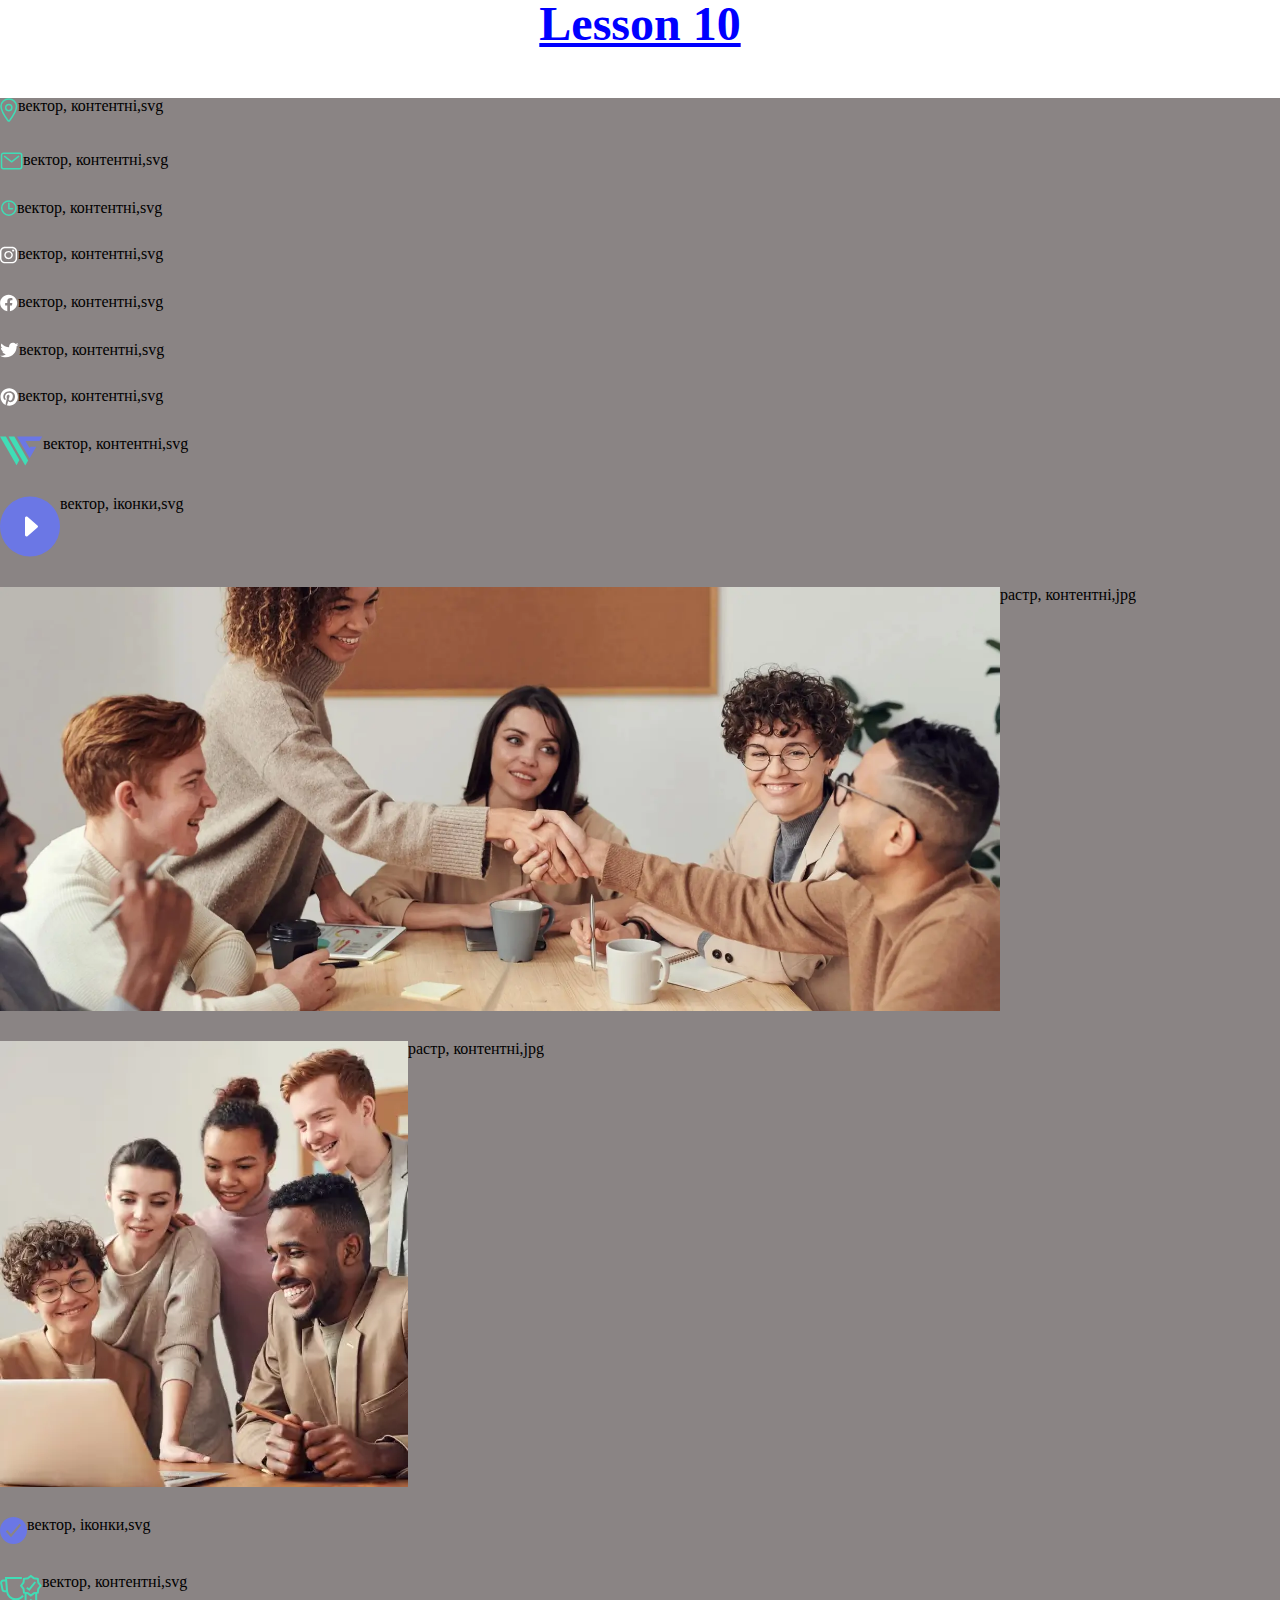
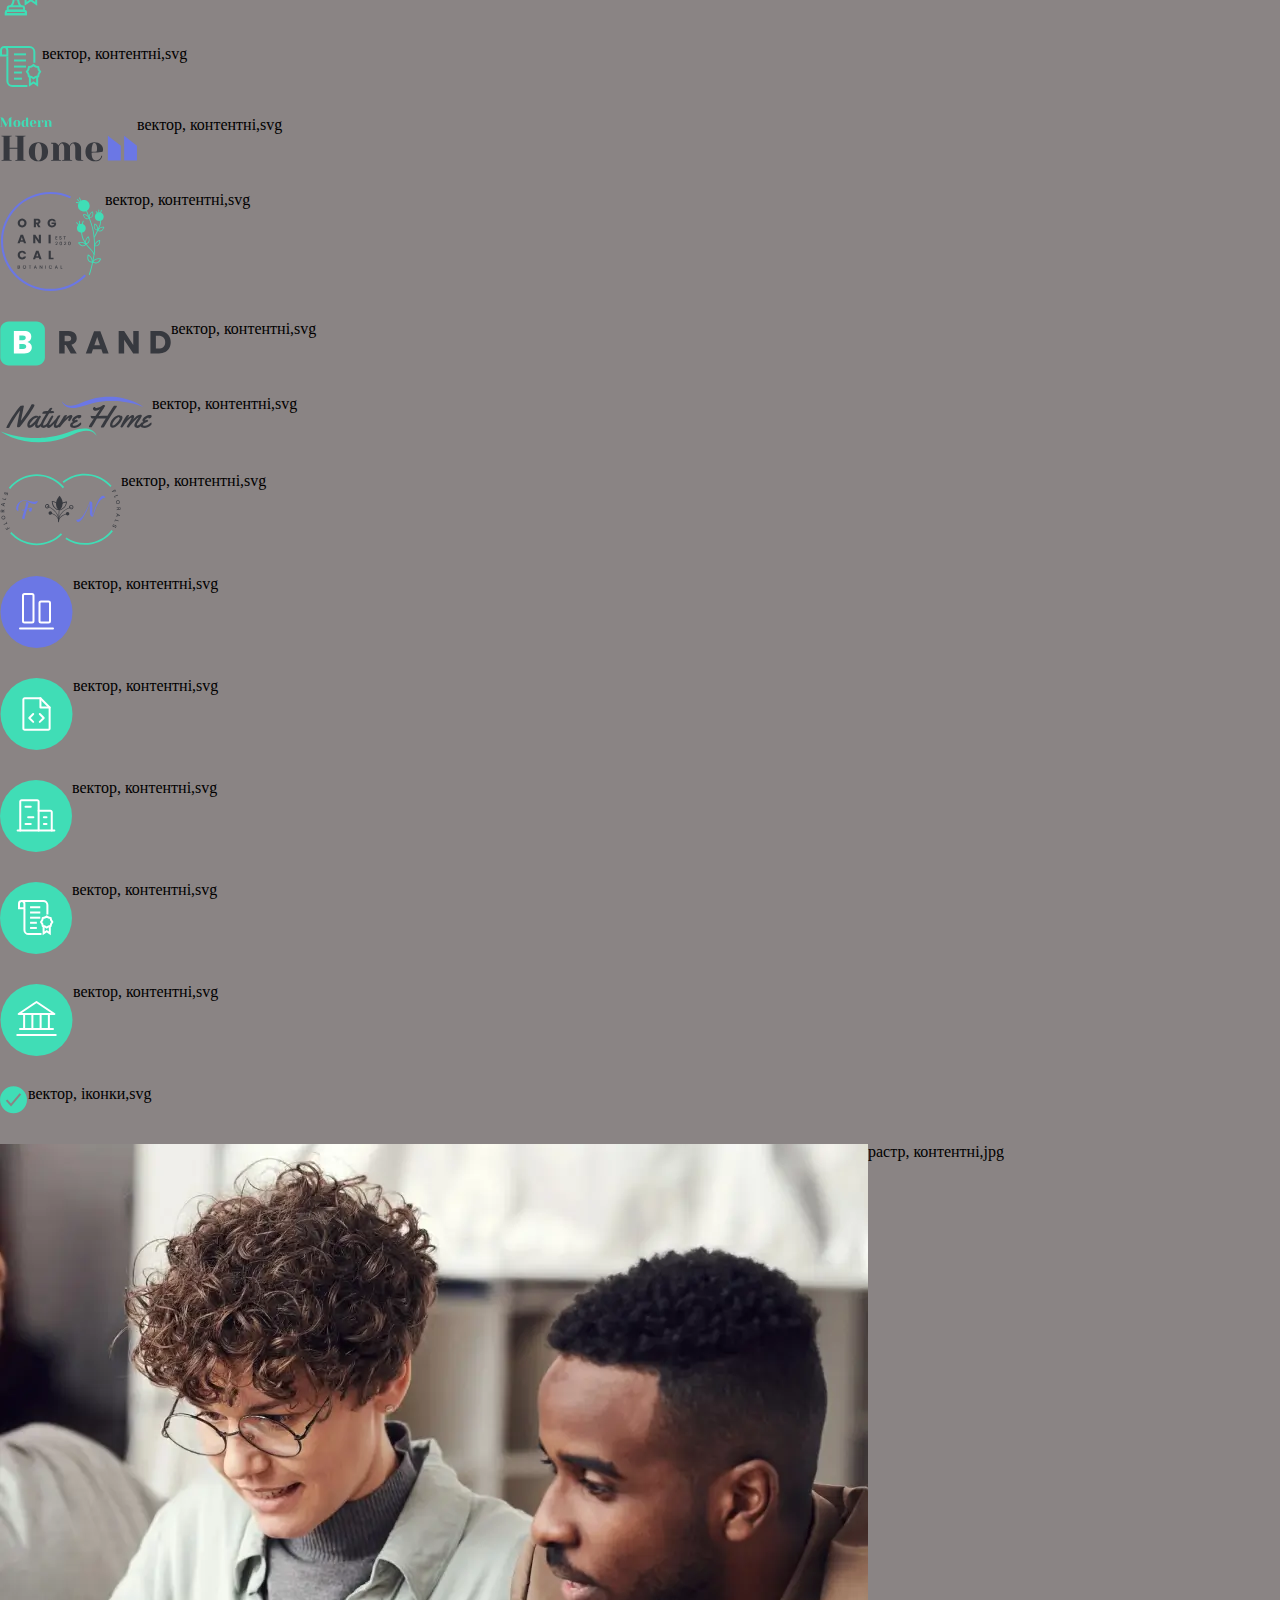
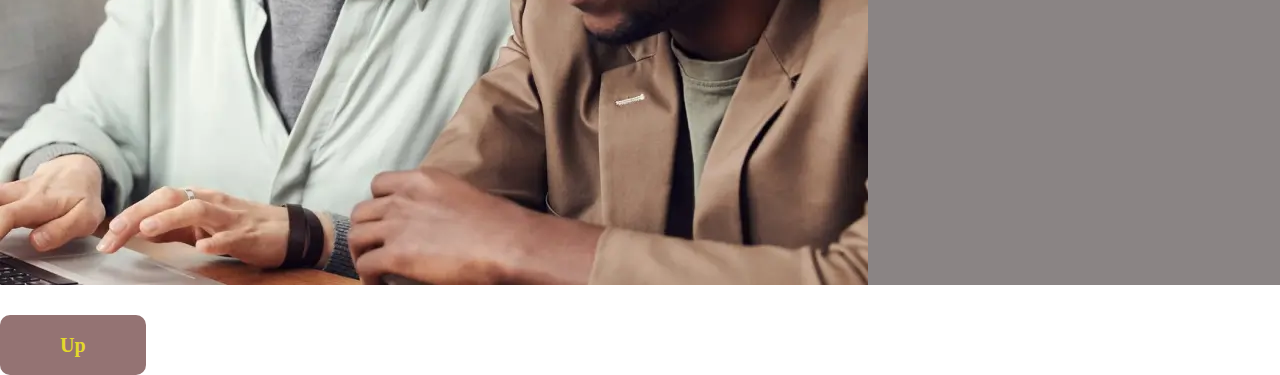
<file: lesson_10/index.html>
<!DOCTYPE html>
<html lang="en">
<head>
	<meta charset="UTF-8">
	<meta name="viewport" content="width=device-width, initial-scale=1.0">
	<link rel="stylesheet" href="css/style.css">
	<link rel="shortcut icon" href="img/hello.ico" type="image/x-icon">
	<title>Lesson 10</title>
</head>
<body>
	<header>
		<h1 id="title">Lesson 10</h1>
	</header>
	<main>
		<p><img src="img/icon.svg" alt="Icon">вектор, контентні,svg</p>
		<p><img src="img/icon1.svg" alt="Icon">вектор, контентні,svg</p>
		<p><img src="img/time.svg" alt="Icon">вектор, контентні,svg</p>
		<p><img class="icon" src="img/insta.svg" alt="Icon">вектор, контентні,svg</p>
		<p><img class="icon" src="img/fb.svg" alt="Icon">вектор, контентні,svg</p>
		<p><img class="icon" src="img/twiter.svg" alt="Icon">вектор, контентні,svg</p>
		<p><img class="icon" src="img/pintrest.svg" alt="Icon">вектор, контентні,svg</p>
		<p><img src="img/icon2.svg" alt="Icon">вектор, контентні,svg</p>
		<p><img src="img/playbutten.svg" alt="Icon">вектор, іконки,svg</p>
		<p><img src="img/photo1.webp" alt="Photo">растр, контентні,jpg</p>
		<p><img src="img/photo2.webp" alt="Photo">растр, контентні,jpg</p>
		<p><img src="img/vector2.svg" alt="Icon">вектор, іконки,svg</p>
		<p><img src="img/icon3.svg" alt="Icon">вектор, контентні,svg</p>
		<p><img src="img/icon4.svg" alt="Icon">вектор, контентні,svg</p>
		<p><img src="img/logo1.svg" alt="Logo">вектор, контентні,svg</p>
		<p><img src="img/logo2.svg" alt="Logo">вектор, контентні,svg</p>
		<p><img src="img/logo4.svg" alt="Logo">вектор, контентні,svg</p>
		<p><img src="img/logo5.svg" alt="Logo">вектор, контентні,svg</p>
		<p><img src="img/logo6.svg" alt="Logo">вектор, контентні,svg</p>
		<p><img src="img/icon7.svg" alt="Icon">вектор, контентні,svg</p>
		<p><img src="img/icon8.svg" alt="Icon">вектор, контентні,svg</p>
		<p><img src="img/icon9.svg" alt="Icon">вектор, контентні,svg</p>
		<p><img src="img/icon10.svg" alt="Icon">вектор, контентні,svg</p>
		<p><img src="img/icon11.svg" alt="Icon">вектор, контентні,svg</p>
		<p><img src="img/vector3.svg" alt="Icon">вектор, іконки,svg</p>
		<p><img src="img/photo3.webp" alt="Photo">растр, контентні,jpg</p>
	</main>
	<footer>
		<a href="#title"> Up</a>
	</footer>

</body>
</html>
</file>
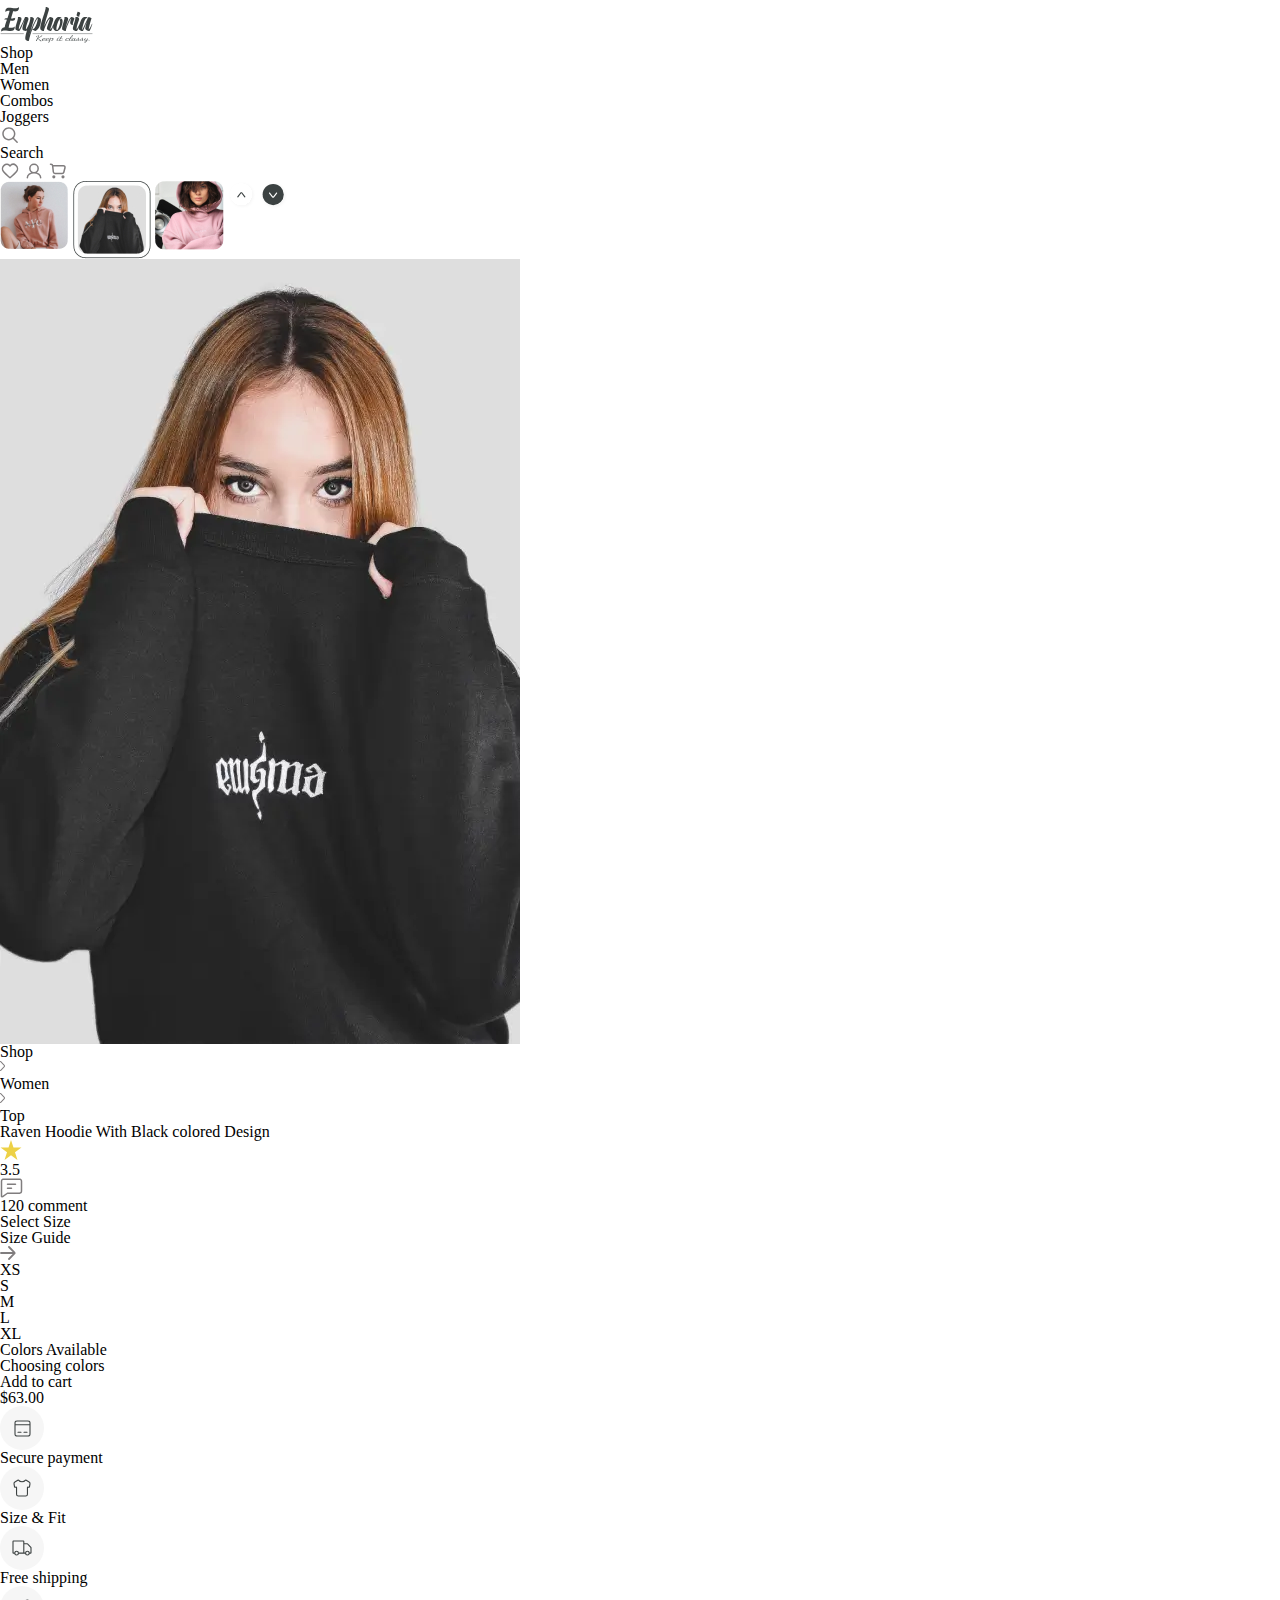
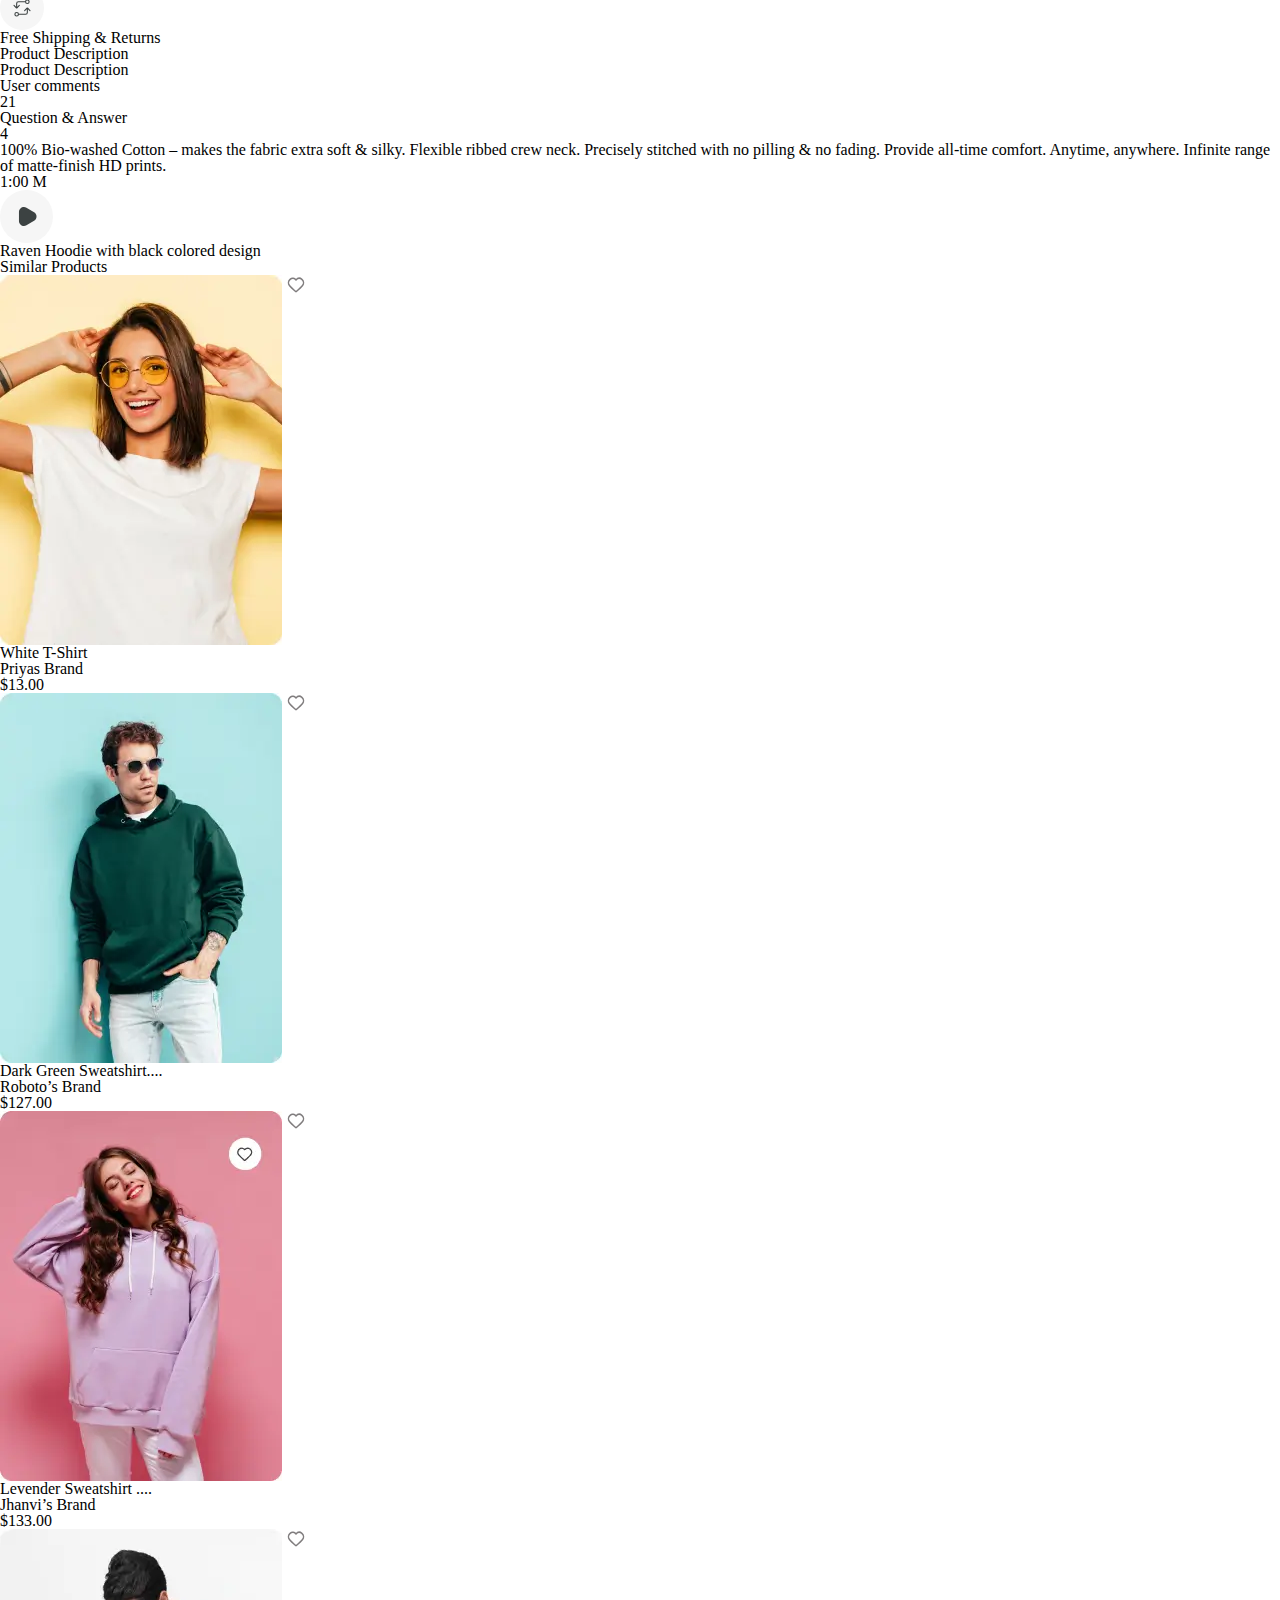
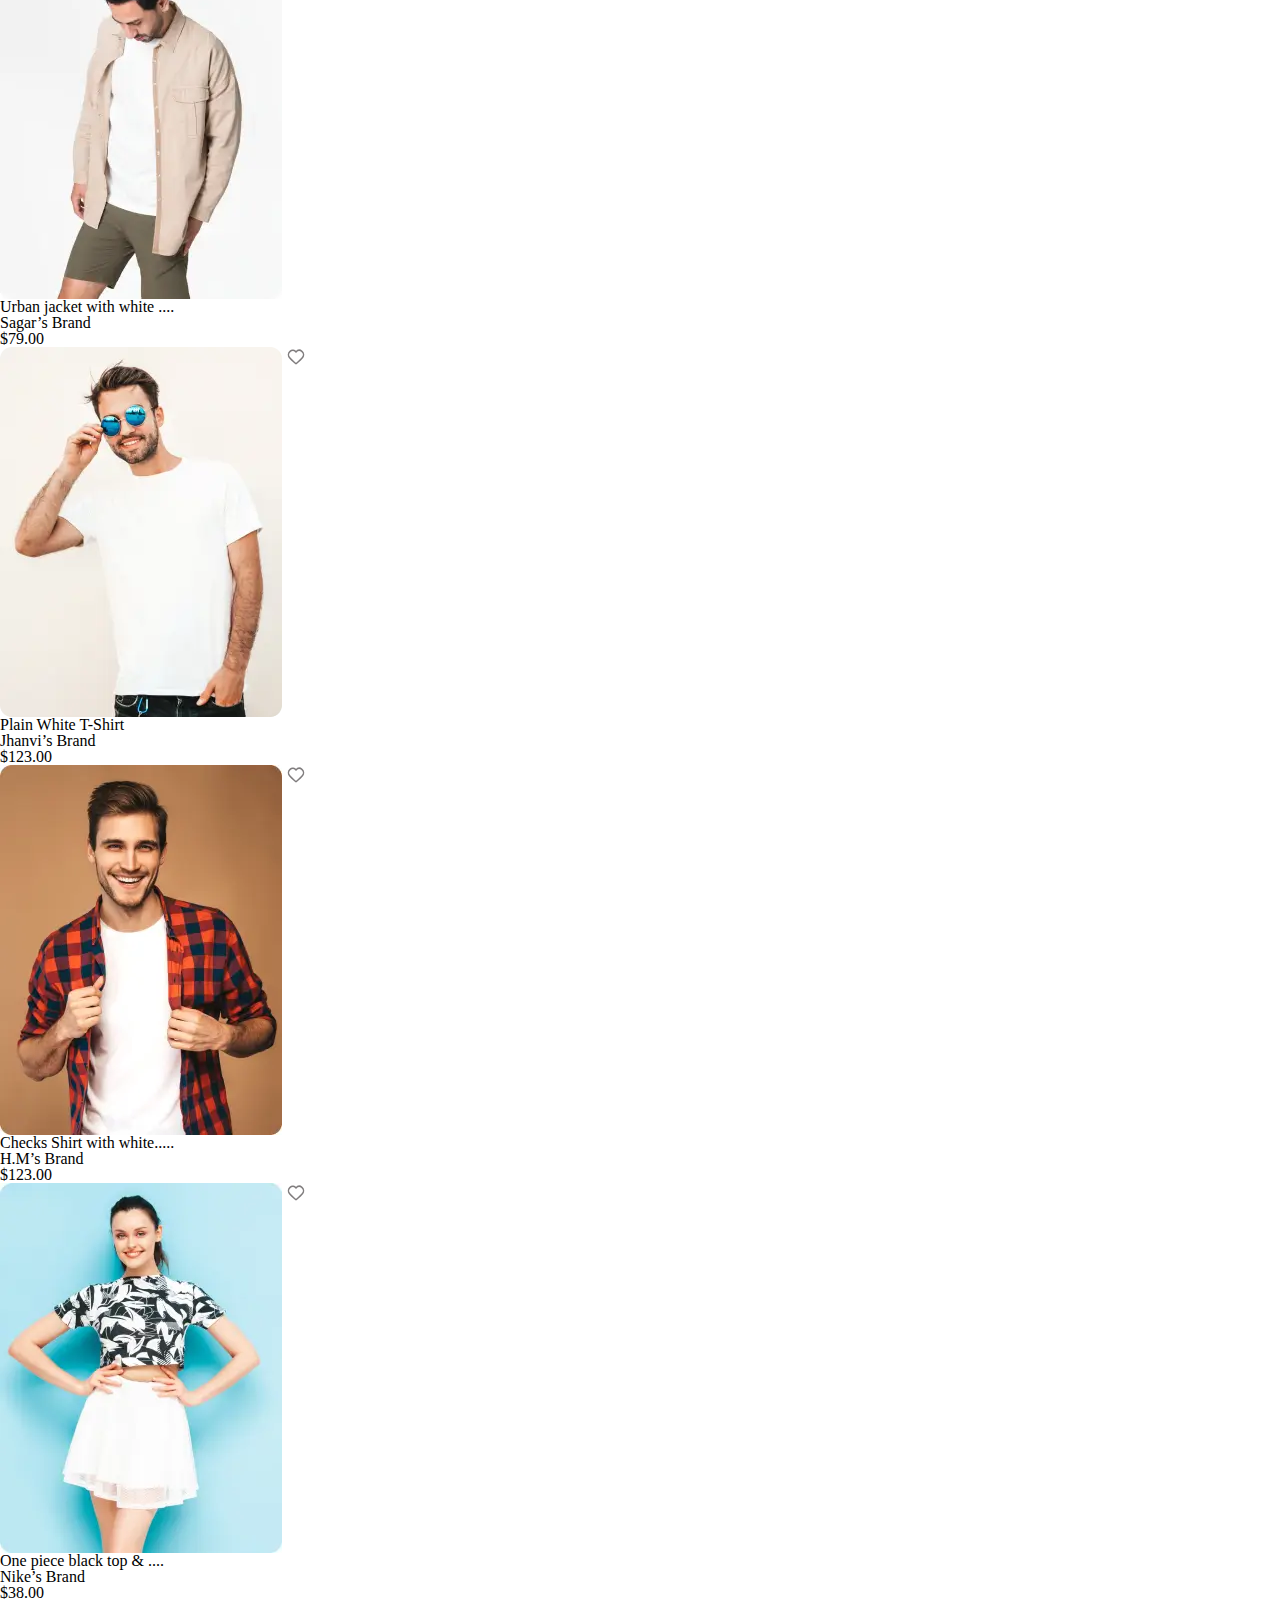
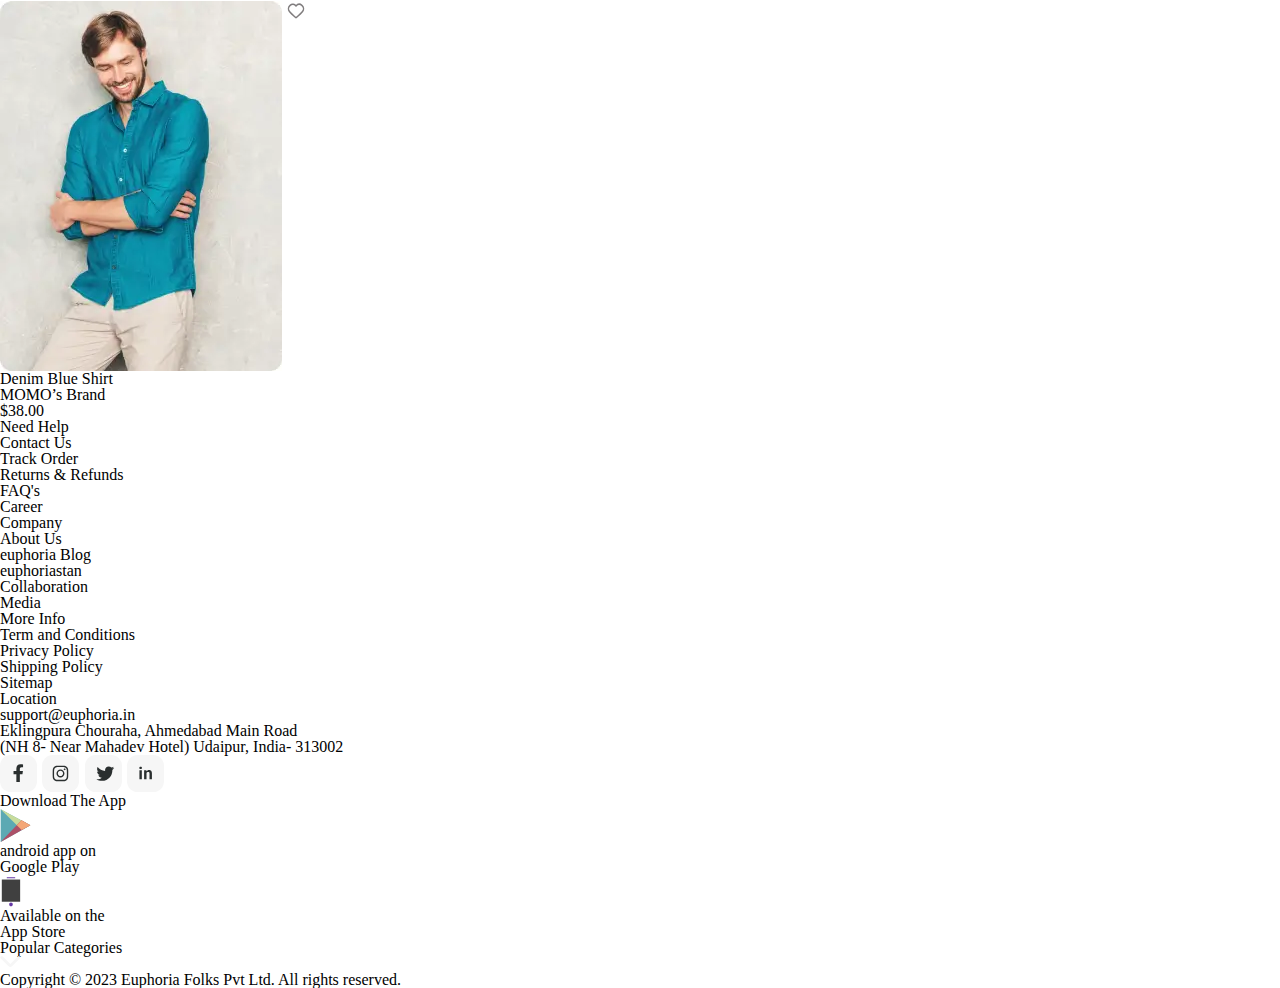
<file: lesson_11/index.html>
<!DOCTYPE html>
<html lang="en">
<head>
	<meta charset="UTF-8">
	<meta name="viewport" content="width=device-width, initial-scale=1.0">
	<link rel="stylesheet" href="css/style.css">
	<title>Lesson 11</title>
</head>
<body>
	<header class="header header--margin">
			<img class="header__img" src="img/icon_header/logo1.svg" alt="logo">
			<ul class="header__nav nav-list">
				<li class="nav-list__item"><a class="nav-list__link" href="#">Shop</a></li>
				<li class="nav-list__item" ><a class="nav-list__link" href="#">Men</a></li>
				<li class="nav-list__item"><a class="nav-list__link" href="#" >Women</a></li>
				<li class="nav-list__item"><a class="nav-list__link" href="#">Combos</a></li>
				<li class="nav-list__item" ><a class="nav-list__link" href="#">Joggers</a></li>
			</ul>
			<div class="header__button img-button">
				<img class="img-button__img" src="img/icon_header/search.svg" alt="search">
				<p class="img-button__text">Search</p>
			</div>
			<div class="header__group-button img-group-button">
				<a class="img-group-button__link" href="#"><img  class="img-group-button__item" src="img/icon_header/heart1.svg" alt="Heart"></a>
				<a class="img-group-button__link" href="#"><img class="img-group-button__item" src="img/icon_header/user.svg" alt="User"></a>
				<a class="img-group-button__link" href="#"><img class="img-group-button__item" src="img/icon_header/basket.svg" alt="Basket"></a>
			</div>
	</header>
	<main>
		<div class="section section--margin">
			<div class="section__sliders item-sliders">
				<div class="item-sliders__item">
					<img class="item-sliders__img" src="img/products/slider1.jpg" alt="Product">
					<img class="item-sliders__img" src="img/products/slider2.jpg" alt="Product">
					<img class="item-sliders__img" src="img/products/slider3.jpg" alt="Product">
					<img class="item-sliders__img" src="img/icon_main/arrowup.svg" alt="Up">
					<img class="item-sliders__img" src="img/icon_main/arrowbottom.svg" alt="Bottom">
				</div> 
				<img  class="item-sliders__item" src="img/products/main_foto.webp" alt="Product">
			</div>
			<div class="section__parametrs product-parametrs">
				<div class="product-parametrs__nav">
					<p class="product-parametrs__text">Shop</p>
					<img class="product-parametrs__img" src="img/icon_main/arrowleft.svg" alt="Arrow">
					<p class="product-parametrs__text">Women</p>
					<img class="product-parametrs__img" src="img/icon_main/arrowleft.svg" alt="Arrow">
					<p class="product-parametrs__text">Top</p>
				</div>
				<h2 class="product-parametrs__title">
					Raven Hoodie With 
					Black colored Design
				</h2>
				<div class="product-parametrs__comment comment-product">
					<div class="comment-product__item">
						<img class="comment-product__img" src="img/icon_main/star.svg" alt="Star">
						<p class="comment-product__text">3.5</p>
					</div>
					<div class="product-parametrs__item">
						<img class="product-parametrs__img" src="img/icon_main/comments.svg" alt="Comments">
						<p class="product-parametrs__text">120 comment</p>
					</div>
				</div>
				<div class="product-parametrs__item">
					<div class="product-parametrs__nav">
						<h5 class="product-parametrs__title">Select Size</h5>
						<p class="product-parametrs__text">Size Guide</p>
						<img class="product-parametrs__icon" src="img/icon_main/arrow.svg" alt="Arrow">
					</div>
					<div class="product-parametrs__text item-text">
						<p class="item-text__text">XS</p>
						<p class="item-text__text">S</p>
						<p class="item-text__text">M</p>
						<p class="item-text__text">L</p>
						<p class="item-text__text">XL</p>
					</div>
				</div>
				<div class="product-parametrs__item">
					<h5 class="product-parametrs__title">Colors Available </h5>
					<div class="product-parametrs__colors">
						Choosing colors
					</div>
				</div>
				<div class="product-parametrs__button button-text">
					<p class="button-text__text">Add to cart</p>
					<p class="button-text__text">$63.00</p>
				</div>
				<div class="product-parametrs__footer footer-parametrs-product">
					<div class="footer-parametrs-product__nav">
						<img class="footer-parametrs-product__img" src="img/icon_main/payment.svg" alt="Payment">
						<p class="footer-parametrs-product__text">Secure payment</p>
					</div>
					<div class="footer-parametrs-product__nav">
						<img class="footer-parametrs-product__img" src="img/icon_main/size.svg" alt="Size">
						<p class="footer-parametrs-product__text">Size & Fit</p>
					</div>
					<div class="footer-parametrs-product__nav">
						<img class="footer-parametrs-product__img" src="img/icon_main/shipping.svg" alt="Shipping">
						<p class="footer-parametrs-product__text">Free shipping</p>
					</div>
					<div class="footer-parametrs-product__nav">
						<img class="footer-parametrs-product__img" src="img/icon_main/returns.svg" alt="Return">
						<p class="footer-parametrs-product__text">Free Shipping & Returns</p>
					</div>
				</div>
			</div>
		</div>
		<div class="section-description section-description--margin">
			<div class="section-description__text block-text">
				<h2 class="section-description__title">Product Description</h2>
				<div class="section-description__nav nav-description">
					<p class="nav-description__text">Product Description</p>
					<div class="nav-description__item">
						<p class="nav-description__text">User comments</p>
						<p class="nav-description__text">21</p>
					</div>
					<div class="nav-description__item">
						<p class="nav-description__text">Question & Answer</p>
						<p class="nav-description__text">4</p>
					</div>
				</div>
				<div class="block-text__item">
					<p class="block-text__text">100% Bio-washed Cotton – makes the fabric extra soft & silky. Flexible ribbed crew neck. Precisely stitched with no pilling & no fading. Provide  all-time comfort. Anytime, anywhere. Infinite range of matte-finish HD prints.</p>
				</div>
				
			</div>
			<div class="section-description__video video">
				<p class="video__text">1:00 M</p>
				<img class="video__image" src="img/icon_main/playbutton.svg" alt="Playvideo">
				<p class="video__text">Raven Hoodie with black colored design</p>
			</div>
		</div>
		<div class="section-products">
			<h2 class="section-products__title">Similar Products</h2>
			<div class="section-products__item">
				<div class="img">
					<img class="img__image" src="img/products/product1.webp" alt="Product">
					<img class="img__icon" src="img/icon_main/heart1.svg" alt="Heart">
				</div>
				<div class="section-products__text text-section-products">
					<div class="text-section-products__item">
						<h5 class="text-section-products__title">White T-Shirt</h5>
						<p class="text-section-products__text">Priyas  Brand</p>
					</div>
					<p class="text-section-products__text">$13.00</p>
			</div>
		   </div>
			<div class="section-products__item">
				<div class="img">
					<img class="img__image" src="img/products/product2.webp" alt="Product">
					<img class="img__icon" src="img/icon_main/heart1.svg" alt="Heart">
				</div>
				<div class="section-products__text text-section-products">
					<div class="text-section-products__item">
						<h5 class="text-section-products__title">Dark Green Sweatshirt....</h5>
						<p class="text-section-products__text">Roboto’s  Brand</p>
					</div>
					<p class="text-section-products__text">$127.00</p>
			</div>
		   </div>
			<div class="section-products__item">
				<div class="img">
					<img class="img__image" src="img/products/product3.webp" alt="Product">
					<img class="img__icon" src="img/icon_main/heart1.svg" alt="Heart">
				</div>
				<div class="section-products__text text-section-products">
					<div class="text-section-products__item">
						<h5 class="text-section-products__title">Levender Sweatshirt ....</h5>
						<p class="text-section-products__text">Jhanvi’s  Brand</p>
					</div>
					<p class="text-section-products__text">$133.00</p>
			</div>
		   </div>
			<div class="section-products__item">
				<div class="img">
					<img class="img__image" src="img/products/product4.webp" alt="Product">
					<img class="img__icon" src="img/icon_main/heart1.svg" alt="Heart">
				</div>
				<div class="section-products__text text-section-products">
					<div class="text-section-products__item">
						<h5 class="text-section-products__title">Urban jacket with white ....</h5>
						<p class="text-section-products__text">Sagar’s  Brand</p>
					</div>
					<p class="text-section-products__text">$79.00</p>
			</div>
		   </div>
			<div class="section-products__item">
				<div class="img">
					<img class="img__image" src="img/products/product5.webp" alt="Product">
					<img class="img__icon" src="img/icon_main/heart1.svg" alt="Heart">
				</div>
				<div class="section-products__text text-section-products">
					<div class="text-section-products__item">
						<h5 class="text-section-products__title">Plain White T-Shirt</h5>
						<p class="text-section-products__text">Jhanvi’s  Brand</p>
					</div>
					<p class="text-section-products__text">$123.00</p>
			</div>
		   </div>
			<div class="section-products__item">
				<div class="img">
					<img class="img__image" src="img/products/product6.webp" alt="Product">
					<img class="img__icon" src="img/icon_main/heart1.svg" alt="Heart">
				</div>
				<div class="section-products__text text-section-products">
					<div class="text-section-products__item">
						<h5 class="text-section-products__title">Checks Shirt with white.....</h5>
						<p class="text-section-products__text">H.M’s  Brand</p>
					</div>
					<p class="text-section-products__text">$123.00</p>
			</div>
		   </div>
			<div class="section-products__item">
				<div class="img">
					<img class="img__image" src="img/products/product7.webp" alt="Product">
					<img class="img__icon" src="img/icon_main/heart1.svg" alt="Heart">
				</div>
				<div class="section-products__text text-section-products">
					<div class="text-section-products__item">
						<h5 class="text-section-products__title">One piece black top & ....</h5>
						<p class="text-section-products__text">Nike’s  Brand</p>
					</div>
					<p class="text-section-products__text">$38.00</p>
			</div>
		   </div>
			<div class="section-products__item">
				<div class="img">
					<img class="img__image" src="img/products/product8.webp" alt="Product">
					<img class="img__icon" src="img/icon_main/heart1.svg" alt="Heart">
				</div>
				<div class="section-products__text text-section-products">
					<div class="text-section-products__item">
						<h5 class="text-section-products__title">Denim Blue Shirt</h5>
						<p class="text-section-products__text">MOMO’s  Brand</p>
					</div>
					<p class="text-section-products__text">$38.00</p>
			</div>
		   </div>
		</div>
	</main>
	<footer class="footer">
		<div class="footer__item nav-footer">
			<div class="nav-footer__item">
				<h4 class="nav-footer__title">Need Help</h4>
				<ul class="nav-footer__list list-nav">
					<li class="list-nav__item"><a class="list-nav__link" href="#">Contact Us</a></li>
					<li class="list-nav__item"><a class="list-nav__link" href="#">Track Order</a></li>
					<li class="list-nav__item"><a class="list-nav__link" href="#">Returns & Refunds</a></li>
					<li class="list-nav__item"><a class="list-nav__link" href="#"></a>FAQ's</li>
					<li class="list-nav__item"><a class="list-nav__link" href="#"></a>Career</li>
				</ul>
			</div>
			<div class="nav-footer__item">
				<h4 class="nav-footer__title">Company</h4>
				<ul class="nav-footer__list list-nav">
					<li class="list-nav__item"><a class="list-nav__link" href="#">About Us</a></li>
					<li class="list-nav__item"><a class="list-nav__link" href="#">euphoria Blog</a></li>
					<li class="list-nav__item"><a class="list-nav__link" href="#">euphoriastan</a></li>
					<li class="list-nav__item"><a class="list-nav__link" href="#"></a>Collaboration</li>
					<li class="list-nav__item"><a class="list-nav__link" href="#"></a>Media</li>
				</ul>
			</div>
			<div class="nav-footer__item">
				<h4 class="nav-footer__title">More Info</h4>
				<ul class="nav-footer__list list-nav">
					<li class="list-nav__item"><a class="list-nav__link" href="#">Term and Conditions</a></li>
					<li class="list-nav__item"><a class="list-nav__link" href="#">Privacy Policy</a></li>
					<li class="list-nav__item"><a class="list-nav__link" href="#">Shipping Policy</a></li>
					<li class="list-nav__item"><a class="list-nav__link" href="#"></a>Sitemap</li>
				</ul>
			</div>
			<div class="nav-footer__item">
				<h4 class="nav-footer__title">Location</h4>
				<ul class="nav-footer__list list-nav">
					<li class="list-nav__item"><a class="list-nav__link" href="#">support@euphoria.in</a></li>
					<li class="list-nav__item"><a class="list-nav__link" href="#">Eklingpura Chouraha, Ahmedabad Main Road</a></li>
					<li class="list-nav__item"><a class="list-nav__link" href="#">(NH 8- Near Mahadev Hotel) Udaipur, India- 313002</a></li>
				</ul>
			</div>
		</div>
		<div class="footer__icons icon">
			<a class="icon__link" href="#"><img class="icon__item" src="img/icon_footer/fb.svg" alt="Fb"></a>
			<a class="icon__link" href="#"><img class="icon__item" src="img/icon_footer/instagram.svg" alt="Instagram"></a>
			<a class="icon__link" href="#"><img class="icon__item" src="img/icon_footer/twitter.svg" alt="Twitter"></a>
		<a class="icon__link" href="#">	<img class="icon__item" src="img/icon_footer/in.svg" alt="In"></a>
		</div>
		<div class="footer__download link-download">
			<h4 class="link-download__title">Download The App </h4>
			<div class="link-download__item icon-image">
				<div class="icon-image__item ">
				<a class="icon-image__link">	<img class="icon-image__icon" src="img/icon_footer/google_play.svg" alt="Google Play"></a>
					<div class="icon-image__text text-icon">
						<p class="text-icon__text">android app on</p>
						<p class="text-icon__text">Google Play</p>
					</div>
				</div>
				<div class="icon-image__item">
					<a class="icon-image__link"><img class="icon-image__icon" src="img/icon_footer/tell.svg" alt="App Store"></a>
					<div class="icon-image__text">
						<p class="text-icon">Available on the</p>
						<p class="text-icon">App Store</p>
					</div>
				</div>
			</div>
		</div>
		<div class="footer__link bottom-footer">
			<h4 class="bottom-footer__title">Popular Categories</h4>
			<a class="bottom-footer__link" href="#"><img class="bottom-footer__icon" src="img/icon_footer/arrow_bottom2.svg" alt="Arrow"></a>
		</div>
		<p class="footer__text">Copyright © 2023 Euphoria Folks Pvt Ltd. All rights reserved.</p>
	</footer>
</body>
</html>
</file>
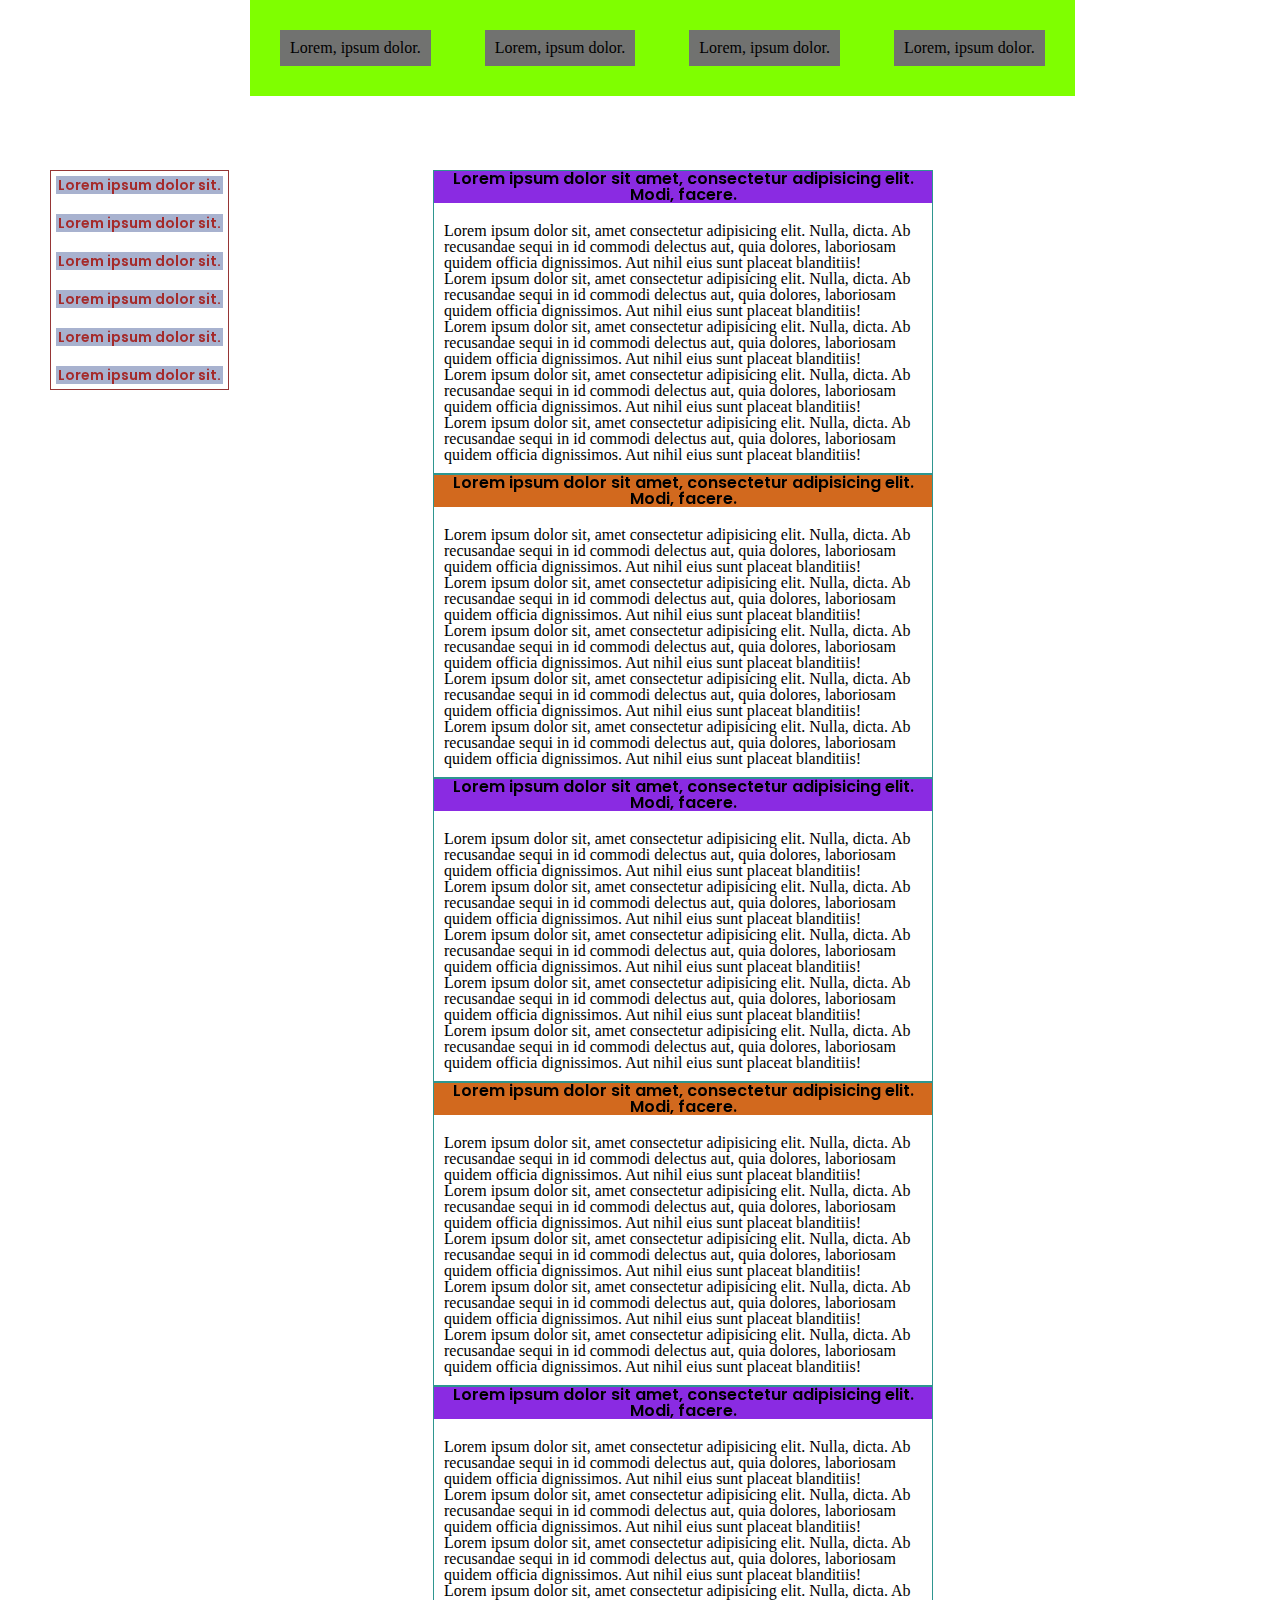
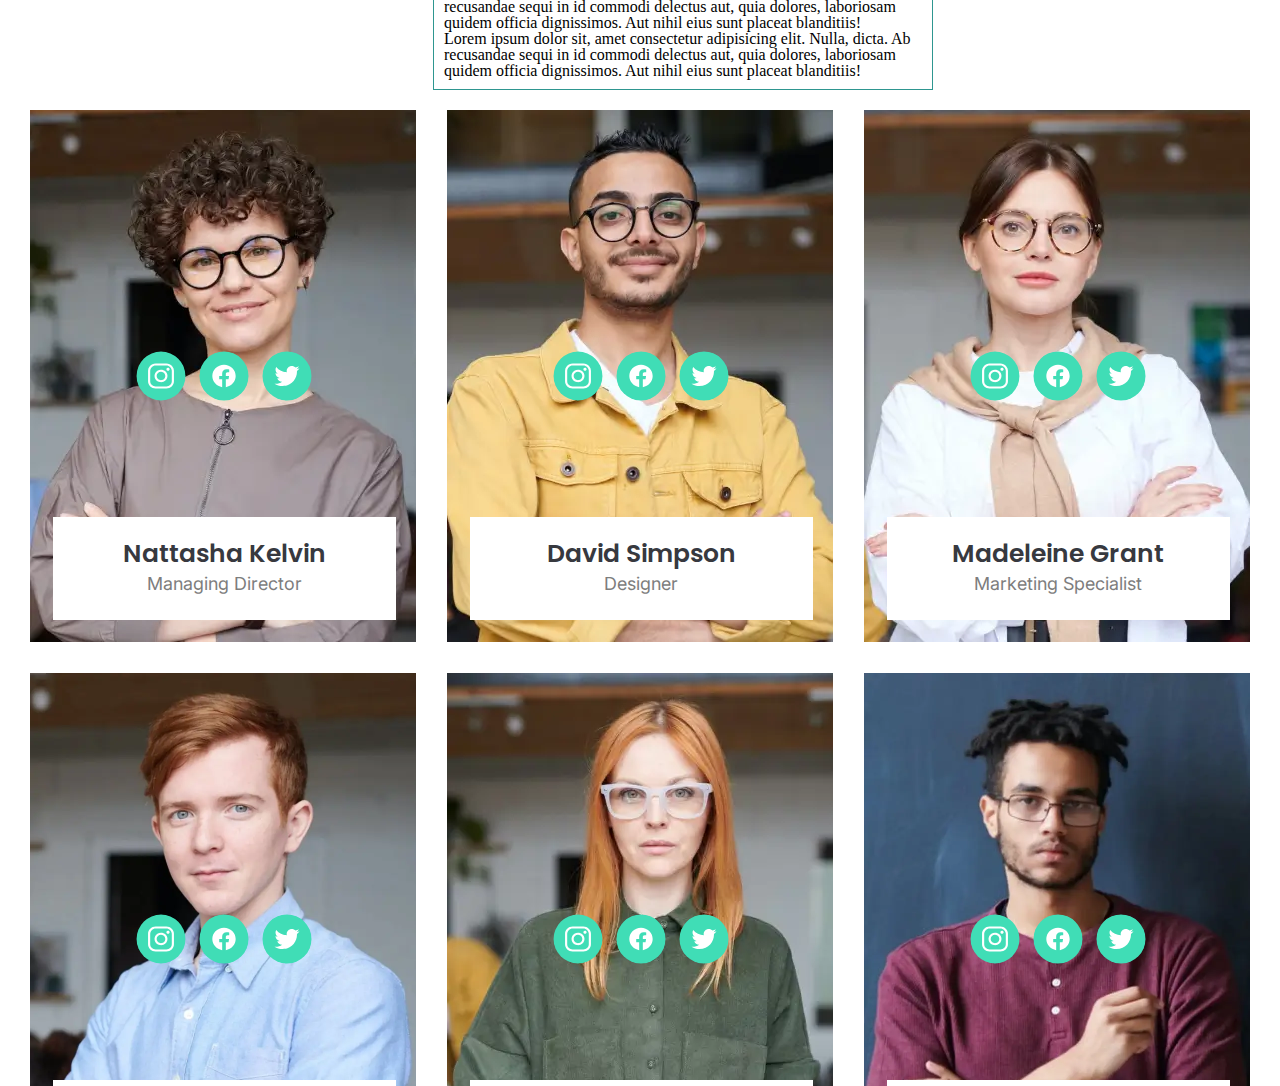
<file: lesson_12/index.html>
<!DOCTYPE html>
<html lang="en">
<head>
	<meta charset="UTF-8">
	<meta name="viewport" content="width=device-width, initial-scale=1.0">
	<link rel="stylesheet" href="css/style.css">
	<title>Lesson 12</title>
</head>
<body>
	<div class="wrapper">
		<header class="header">
			<ul class="header__menu menu">
				<li class="menu__item">
					<a class="menu__link" href="#">Lorem, ipsum dolor.</a>
				</li>
				<li class="menu__item">
					<a class="menu__link" href="#">Lorem, ipsum dolor.</a>
				</li>
				<li class="menu__item">
					<a class="menu__link" href="#">Lorem, ipsum dolor.</a>
				</li>
				<li class="menu__item menu__item--position">
					<a class="menu__link sub-menu" href="#">Lorem, ipsum dolor.</a>
					<ul class="menu__lists sub-menu ">
						<li class="sub-menu__li">
							<a class="sub-menu__link" href="#">Lorem, ipsum.</a>
						</li>
						<li class="sub-menu__li">
							<a class="sub-menu__link" href="#">Lorem, ipsum.</a>
						</li>
						<li class="sub-menu__li">
							<a class="sub-menu__link" href="#">Lorem, ipsum.</a>
						</li>
						<li class="sub-menu__li sub-menu__li--position">
							<a class="sub-menu__link sub-deep-menu" href="#">Lorem, ipsum.</a>
							<ul class="sub-menu__list sub-deep-menu sub-deep-menu--position">
								<li class="sub-deep-menu__list">
									<a class="sub-deep-menu__link" href="#">lorem</a>
								</li>
								<li class="sub-deep-menu__list">
									<a class="sub-deep-menu__link" href="#">lorem</a>
								</li>
								<li class="sub-deep-menu__list">
									<a class="sub-deep-menu__link" href="#">lorem</a>
								</li>
								<li class="sub-deep-menu__list">
									<a class="sub-deep-menu__link" href="#">lorem</a>
								</li>
								<li class="sub-deep-menu__list">
									<a class="sub-deep-menu__link" href="#">lorem</a>
								</li>
								<li class="sub-deep-menu__list">
									<a class="sub-deep-menu__link" href="#">lorem</a>
								</li>

							</ul>
						</li>
						<li class="sub-menu__li">
							<a class="sub-menu__link" href="#">Lorem, ipsum.</a>
						</li>
						<li class="sub-menu__li">
							<a class="sub-menu__link" href="#">Lorem, ipsum.</a>
						</li>
					</ul>
				</li>
			</ul>
		</header>
		<main class="main">
			<div class="sticky sticky--width">
				<ul class="sticky__item list-sticky list-sticky--width">
					<li class="list-sticky__item">
						<a href="" class="list-sticky__link">Lorem ipsum dolor sit.</a>
					</li>
					<li class="list-sticky__item">
						<a href="" class="list-sticky__link">Lorem ipsum dolor sit.</a>
					</li>
					<li class="list-sticky__item">
						<a href="" class="list-sticky__link">Lorem ipsum dolor sit.</a>
					</li>
					<li class="list-sticky__item">
						<a href="" class="list-sticky__link">Lorem ipsum dolor sit.</a>
					</li>
					<li class="list-sticky__item">
						<a href="" class="list-sticky__link">Lorem ipsum dolor sit.</a>
					</li>
					<li class="list-sticky__item">
						<a href="" class="list-sticky__link">Lorem ipsum dolor sit.</a>
					</li>
				</ul>
				<div class="sticky__item text-sticky">
					<div class="text-sticky__item">
						<h2>Lorem ipsum dolor sit amet, consectetur adipisicing elit. Modi, facere.</h2>
						<div class="block-text">
							<p>
								Lorem ipsum dolor sit, amet consectetur adipisicing elit. Nulla, dicta. Ab recusandae sequi in id commodi delectus aut, quia dolores, laboriosam quidem officia dignissimos. Aut nihil eius sunt placeat blanditiis!
							</p>
							<p>
								Lorem ipsum dolor sit, amet consectetur adipisicing elit. Nulla, dicta. Ab recusandae sequi in id commodi delectus aut, quia dolores, laboriosam quidem officia dignissimos. Aut nihil eius sunt placeat blanditiis!
							</p>
							<p>
								Lorem ipsum dolor sit, amet consectetur adipisicing elit. Nulla, dicta. Ab recusandae sequi in id commodi delectus aut, quia dolores, laboriosam quidem officia dignissimos. Aut nihil eius sunt placeat blanditiis!
							</p>
							<p>
								Lorem ipsum dolor sit, amet consectetur adipisicing elit. Nulla, dicta. Ab recusandae sequi in id commodi delectus aut, quia dolores, laboriosam quidem officia dignissimos. Aut nihil eius sunt placeat blanditiis!
							</p>
							<p>
								Lorem ipsum dolor sit, amet consectetur adipisicing elit. Nulla, dicta. Ab recusandae sequi in id commodi delectus aut, quia dolores, laboriosam quidem officia dignissimos. Aut nihil eius sunt placeat blanditiis!
							</p>
						</div>
						
					</div>
					<div class="text-sticky__item">
						<h2>Lorem ipsum dolor sit amet, consectetur adipisicing elit. Modi, facere.</h2>
						<div class="block-text">
							<p>
								Lorem ipsum dolor sit, amet consectetur adipisicing elit. Nulla, dicta. Ab recusandae sequi in id commodi delectus aut, quia dolores, laboriosam quidem officia dignissimos. Aut nihil eius sunt placeat blanditiis!
							</p>
							<p>
								Lorem ipsum dolor sit, amet consectetur adipisicing elit. Nulla, dicta. Ab recusandae sequi in id commodi delectus aut, quia dolores, laboriosam quidem officia dignissimos. Aut nihil eius sunt placeat blanditiis!
							</p>
							<p>
								Lorem ipsum dolor sit, amet consectetur adipisicing elit. Nulla, dicta. Ab recusandae sequi in id commodi delectus aut, quia dolores, laboriosam quidem officia dignissimos. Aut nihil eius sunt placeat blanditiis!
							</p>
							<p>
								Lorem ipsum dolor sit, amet consectetur adipisicing elit. Nulla, dicta. Ab recusandae sequi in id commodi delectus aut, quia dolores, laboriosam quidem officia dignissimos. Aut nihil eius sunt placeat blanditiis!
							</p>
							<p>
								Lorem ipsum dolor sit, amet consectetur adipisicing elit. Nulla, dicta. Ab recusandae sequi in id commodi delectus aut, quia dolores, laboriosam quidem officia dignissimos. Aut nihil eius sunt placeat blanditiis!
							</p>
						</div>
						
					</div>
					<div class="text-sticky__item">
						<h2>Lorem ipsum dolor sit amet, consectetur adipisicing elit. Modi, facere.</h2>
						<div class="block-text">
							<p>
								Lorem ipsum dolor sit, amet consectetur adipisicing elit. Nulla, dicta. Ab recusandae sequi in id commodi delectus aut, quia dolores, laboriosam quidem officia dignissimos. Aut nihil eius sunt placeat blanditiis!
							</p>
							<p>
								Lorem ipsum dolor sit, amet consectetur adipisicing elit. Nulla, dicta. Ab recusandae sequi in id commodi delectus aut, quia dolores, laboriosam quidem officia dignissimos. Aut nihil eius sunt placeat blanditiis!
							</p>
							<p>
								Lorem ipsum dolor sit, amet consectetur adipisicing elit. Nulla, dicta. Ab recusandae sequi in id commodi delectus aut, quia dolores, laboriosam quidem officia dignissimos. Aut nihil eius sunt placeat blanditiis!
							</p>
							<p>
								Lorem ipsum dolor sit, amet consectetur adipisicing elit. Nulla, dicta. Ab recusandae sequi in id commodi delectus aut, quia dolores, laboriosam quidem officia dignissimos. Aut nihil eius sunt placeat blanditiis!
							</p>
							<p>
								Lorem ipsum dolor sit, amet consectetur adipisicing elit. Nulla, dicta. Ab recusandae sequi in id commodi delectus aut, quia dolores, laboriosam quidem officia dignissimos. Aut nihil eius sunt placeat blanditiis!
							</p>
						</div>
						
					</div>
					<div class="text-sticky__item">
						<h2>Lorem ipsum dolor sit amet, consectetur adipisicing elit. Modi, facere.</h2>
						<div class="block-text">
							<p>
								Lorem ipsum dolor sit, amet consectetur adipisicing elit. Nulla, dicta. Ab recusandae sequi in id commodi delectus aut, quia dolores, laboriosam quidem officia dignissimos. Aut nihil eius sunt placeat blanditiis!
							</p>
							<p>
								Lorem ipsum dolor sit, amet consectetur adipisicing elit. Nulla, dicta. Ab recusandae sequi in id commodi delectus aut, quia dolores, laboriosam quidem officia dignissimos. Aut nihil eius sunt placeat blanditiis!
							</p>
							<p>
								Lorem ipsum dolor sit, amet consectetur adipisicing elit. Nulla, dicta. Ab recusandae sequi in id commodi delectus aut, quia dolores, laboriosam quidem officia dignissimos. Aut nihil eius sunt placeat blanditiis!
							</p>
							<p>
								Lorem ipsum dolor sit, amet consectetur adipisicing elit. Nulla, dicta. Ab recusandae sequi in id commodi delectus aut, quia dolores, laboriosam quidem officia dignissimos. Aut nihil eius sunt placeat blanditiis!
							</p>
							<p>
								Lorem ipsum dolor sit, amet consectetur adipisicing elit. Nulla, dicta. Ab recusandae sequi in id commodi delectus aut, quia dolores, laboriosam quidem officia dignissimos. Aut nihil eius sunt placeat blanditiis!
							</p>
						</div>
						
					</div>
					<div class="text-sticky__item">
						<h2>Lorem ipsum dolor sit amet, consectetur adipisicing elit. Modi, facere.</h2>
						<div class="block-text">
							<p>
								Lorem ipsum dolor sit, amet consectetur adipisicing elit. Nulla, dicta. Ab recusandae sequi in id commodi delectus aut, quia dolores, laboriosam quidem officia dignissimos. Aut nihil eius sunt placeat blanditiis!
							</p>
							<p>
								Lorem ipsum dolor sit, amet consectetur adipisicing elit. Nulla, dicta. Ab recusandae sequi in id commodi delectus aut, quia dolores, laboriosam quidem officia dignissimos. Aut nihil eius sunt placeat blanditiis!
							</p>
							<p>
								Lorem ipsum dolor sit, amet consectetur adipisicing elit. Nulla, dicta. Ab recusandae sequi in id commodi delectus aut, quia dolores, laboriosam quidem officia dignissimos. Aut nihil eius sunt placeat blanditiis!
							</p>
							<p>
								Lorem ipsum dolor sit, amet consectetur adipisicing elit. Nulla, dicta. Ab recusandae sequi in id commodi delectus aut, quia dolores, laboriosam quidem officia dignissimos. Aut nihil eius sunt placeat blanditiis!
							</p>
							<p>
								Lorem ipsum dolor sit, amet consectetur adipisicing elit. Nulla, dicta. Ab recusandae sequi in id commodi delectus aut, quia dolores, laboriosam quidem officia dignissimos. Aut nihil eius sunt placeat blanditiis!
							</p>
						</div>
						
					</div>
				</div>
			</div>
			<div class="main__consulting consulting">
				<div class="consulting__image card ">
					<div class="card__image image">
						<img src="img/image/photo1.webp" alt="Photo">
					</div>
					<div class="card__icon icon">
						<a class="icon__item" href="#">
							<img src="img/icon/insta.svg" alt="Insta">
						</a>
						<a class="icon__item" href="#">
							<img src="img/icon/fb.svg" alt="Fb">
						</a>
						<a class="icon__item" href="#">
							<img src="img/icon/twitter.svg" alt="Twitter">
						</a>
					</div>
					<div class="card__text">
						<h3>Nattasha Kelvin</h3>
						<p>Managing Director</p>
					</div>
				</div>
				<div class="consulting__image card ">
					<div class="card__image imgage">
						<img src="img/image/photo2.webp" alt="Photo">
					</div>
					<div class="card__icon icon">
						<a class="icon__item" href="#">
							<img src="img/icon/insta.svg" alt="Insta">
						</a>
						<a class="icon__item" href="#">
							<img src="img/icon/fb.svg" alt="Fb">
						</a>
						<a class="icon__item" href="#">
							<img src="img/icon/twitter.svg" alt="Twitter">
						</a>
					</div>
					<div class="card__text">
						<h3>David	Simpson</h3>
						<p>Designer</p>
					</div>
				</div>
				<div class="consulting__image card ">
					<div class="card__image imgage">
						<img src="img/image/photo3.webp" alt="Photo">
					</div>
					<div class="card__icon icon">
						<a class="icon__item" href="#">
							<img src="img/icon/insta.svg" alt="Insta">
						</a>
						<a class="icon__item" href="#">
							<img src="img/icon/fb.svg" alt="Fb">
						</a>
						<a class="icon__item" href="#">
							<img src="img/icon/twitter.svg" alt="Twitter">
						</a>
					</div>
					<div class="card__text">
						<h3>Madeleine	Grant</h3>
						<p>Marketing Specialist</p>
					</div>
				</div>
				<div class="consulting__image card ">
					<div class="card__image imgage">
						<img src="img/image/photo4.webp" alt="Photo">
					</div>
					<div class="card__icon icon">
						<a class="icon__item" href="#">
							<img src="img/icon/insta.svg" alt="Insta">
						</a>
						<a class="icon__item" href="#">
							<img src="img/icon/fb.svg" alt="Fb">
						</a>
						<a class="icon__item" href="#">
							<img src="img/icon/twitter.svg" alt="Twitter">
						</a>
					</div>
					<div class="card__text">
						<h3>Jonathan	Coleman</h3>
						<p>Managing Director</p>
					</div>
				</div>
				<div class="consulting__image card ">
					<div class="card__image imgage">
						<img src="img/image/photo5.webp" alt="Photo">
					</div>
					<div class="card__icon icon">
						<a class="icon__item" href="#">
							<img src="img/icon/insta.svg" alt="Insta">
						</a>
						<a class="icon__item" href="#">
							<img src="img/icon/fb.svg" alt="Fb">
						</a>
						<a class="icon__item" href="#">
							<img src="img/icon/twitter.svg" alt="Twitter">
						</a>
					</div>
					<div class="card__text">
						<h3>Wanda	Forsyth</h3>
						<p>Designer</p>
					</div>
				</div>
				<div class="consulting__image card ">
					<div class="card__image imgage">
						<img src="img/image/photo6.webp" alt="Photo">
					</div>
					<div class="card__icon icon">
						<a class="icon__item" href="#">
							<img src="img/icon/insta.svg" alt="Insta">
						</a>
						<a class="icon__item" href="#">
							<img src="img/icon/fb.svg" alt="Fb">
						</a>
						<a class="icon__item" href="#">
							<img src="img/icon/twitter.svg" alt="Twitter">
						</a>
					</div>
					<div class="card__text">
						<h3>Austin	Randall</h3>
						<p>Marketing Specialist</p>
					</div>
				</div>
			</div>
		</main>
		<footer></footer>
	</div>
</body>
</html>
</file>
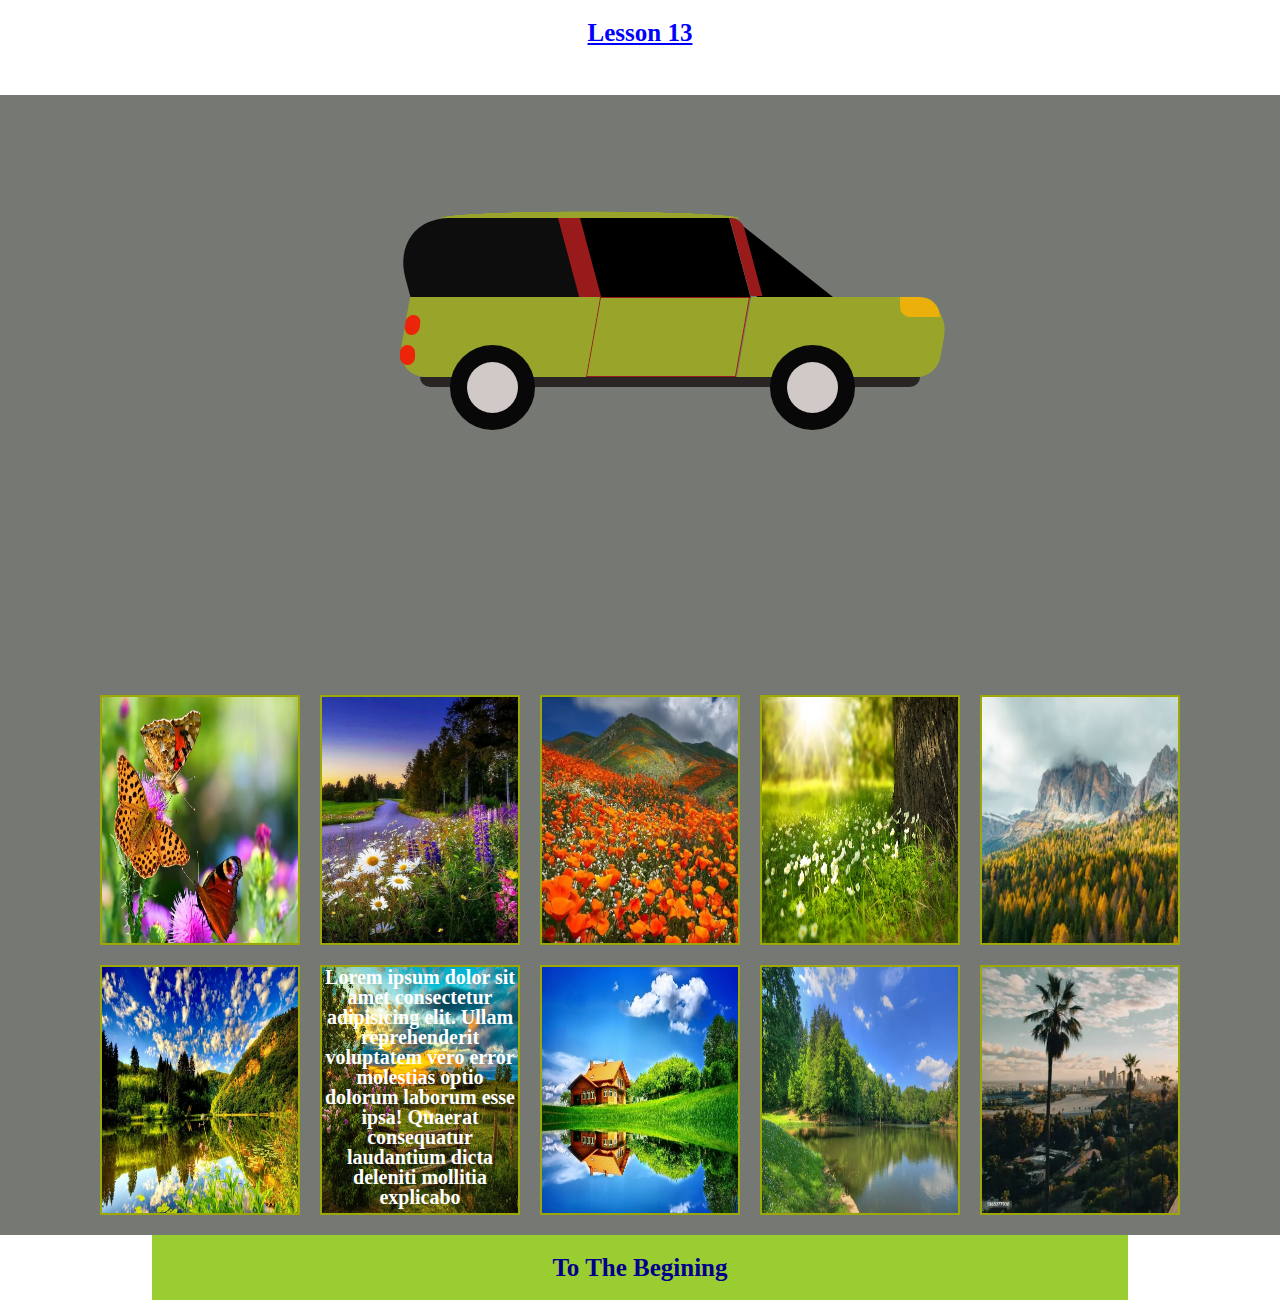
<file: lesson_13/index.html>
<!DOCTYPE html>
<html lang="en">
<head>
	<meta charset="UTF-8">
	<meta name="viewport" content="width=device-width, initial-scale=1.0">
	<link rel="stylesheet" href="css/style.css">
	<title>Lesson 13</title>
</head>
<body>
	<div class="wrapper">
		<header class="header header--margin">
			<div class="header__title">
				<h2 id="up">Lesson 13</h2>
			</div>
		</header>
		<main class="main main--margin">
			<div class="car car--width">
				<div class="car__roof"></div>
				<div class="car__window"></div>
				<div class="car__window-right"></div>
				<div class="car__windshield"></div>
				<div class="car__insert-one"></div>
				<div class="car__insert-two"></div>
				<div class="car__door"></div>
				<div class="car__side"></div>
				<div class="car__hood"></div>
				<div class="car__bottom"></div>
				<div class="car__headlights"></div>
				<div class="car__taillight"></div>
				<div class="car__taillight"></div>
				<div class="car__wheel wheel wheel--position">
					<div class="car__disc"></div>
				</div>
				<div class="car__wheel wheel wheel--position-two">
					<div class="car__disc"></div>
				</div>
			</div>
			<div class="block block--margin">
				<div class="block__item image image--transform">
					<img class="image__item" src="img/butterfly.webp" alt="Butterfly">
				</div>
				<div class="block__item image image--transform">
					<img class="image__item" src="img/flowers1.webp" alt="Flowers">
				</div>
				<div class="block__item image image--transform">
					<img class="image__item" src="img/flowers2.webp" alt="Flowers">
				</div>
				<div class="block__item image image--transform">
					<img class="image__item" src="img/flowers3.webp" alt="Flowers">
				</div>
				<div class="block__item image image--transform">
					<img class="image__item" src="img/mountains1.webp" alt="Mountains">
				</div>
				<div class="block__item image image--transform">
					<img class="image__item" src="img/mountains2.webp" alt="Mountains">
				</div>
				<div class="block__item image image--transform">
					<div class="image__block">
						<p class="image__text">Lorem ipsum dolor sit amet consectetur adipisicing elit. Ullam reprehenderit voluptatem vero error molestias optio dolorum laborum esse ipsa! Quaerat consequatur laudantium dicta deleniti mollitia explicabo</p>
						<img class="image__item" src="img/nature1.webp" alt="Nature">
					</div>
				</div>
				<div class="block__item image image--transform">
					<img class="image__item" src="img/nature2.webp" alt="Nature">
				</div>
				<div class="block__item image image--transform">
					<img class="image__item" src="img/nature3.webp" alt="Nature">
				</div>
				<div class="block__item image image--transform">
					<img class="image__item-two" src="img/road_2.webp" alt="Road">
					<img class="image__item-one" src="img/palm_trees.webp" alt="Palm trees">
					
				</div>
				
			</div>
		</main>
		<footer class="footer footer--width">
			<a href="#up" class="footer__link">to the begining </a>
		</footer>
	</div>
</body>
</html>
</file>
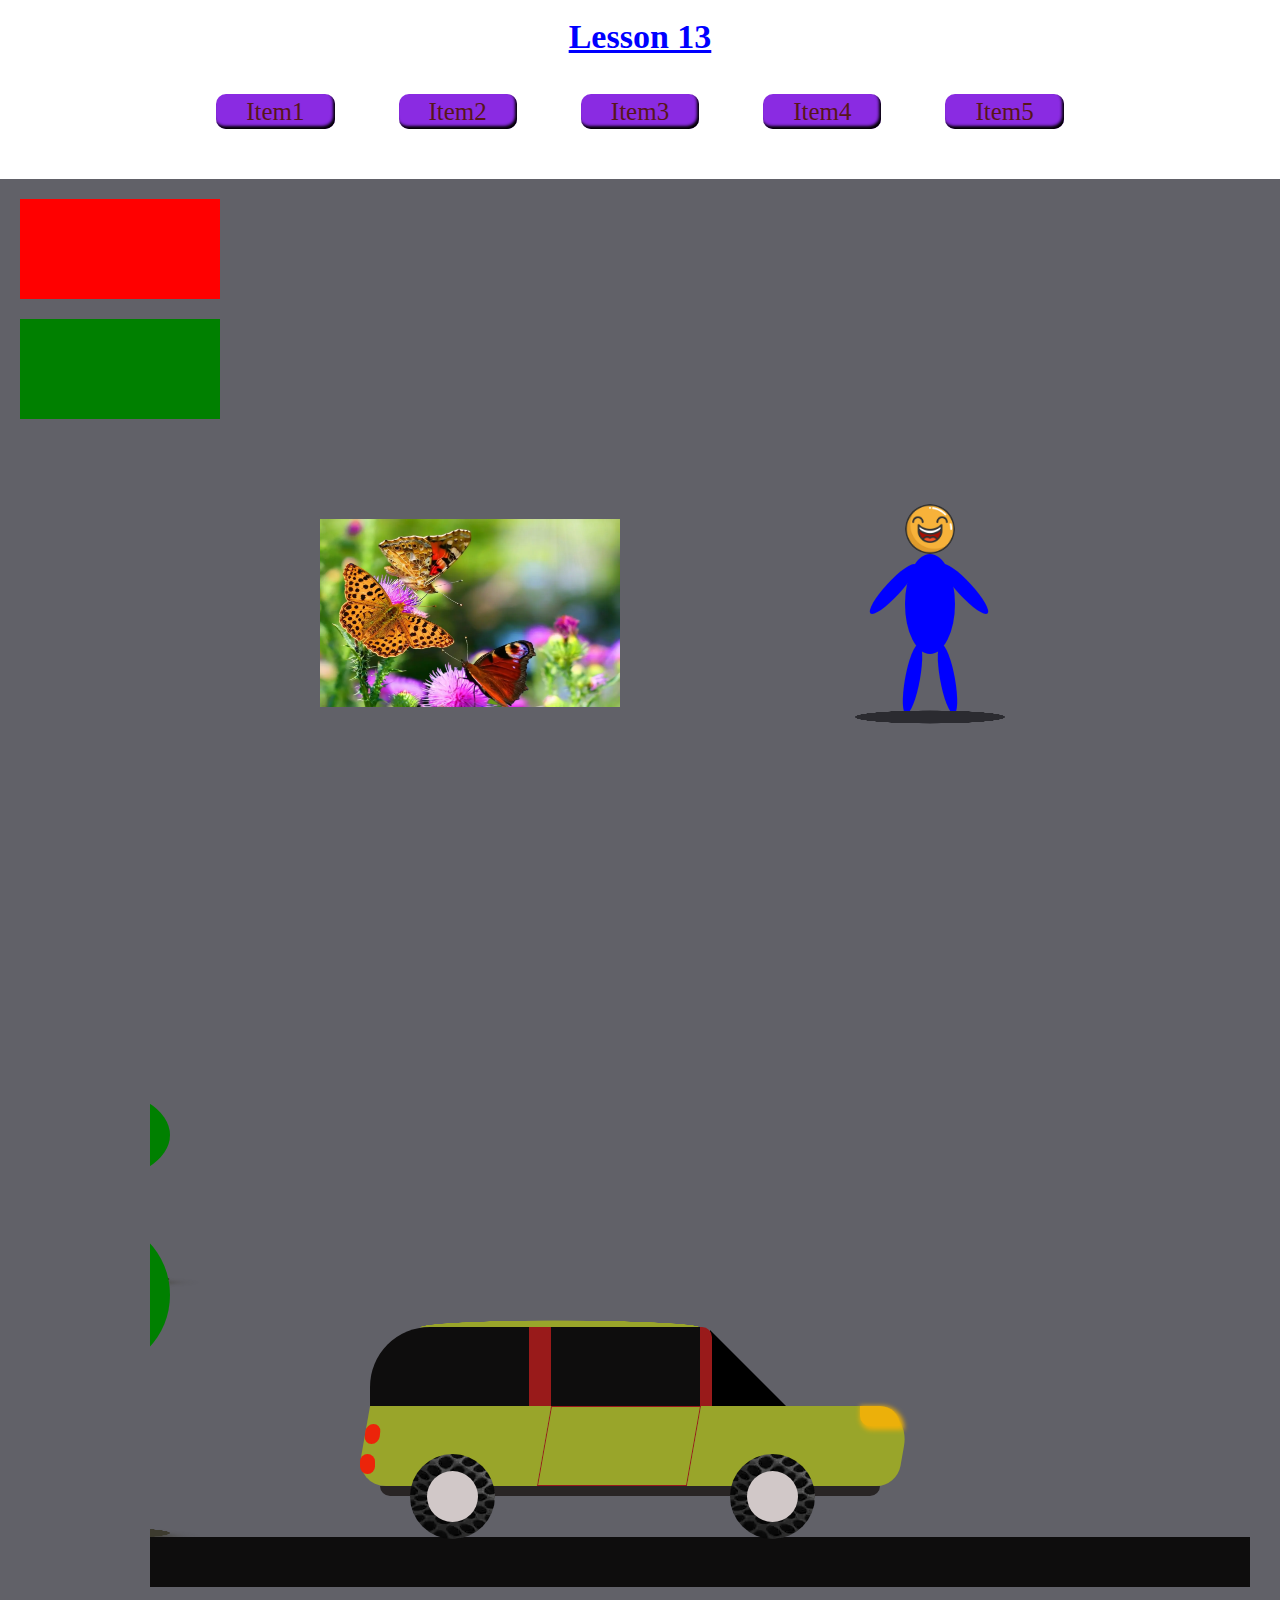
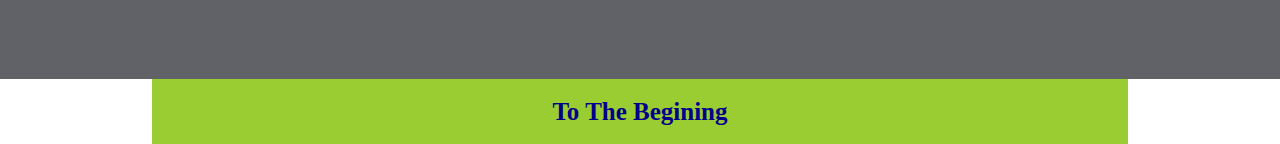
<file: lesson_14/index.html>
<!DOCTYPE html>
<html lang="en">
<head>
	<meta charset="UTF-8">
	<meta name="viewport" content="width=device-width, initial-scale=1.0">
	<link rel="stylesheet" href="css/style.css">
	<title>Lesson 14</title>
</head>
<body>
	<div class="wrapper">
		<header class="header header--margin">
			<div class="header__title">
				<h2 id="up">Lesson 13</h2>
			</div>
			<ul class="list list--width">
				<li class="list__item"><a class="list__link" href="#">Item1</a></li>
				<li class="list__item"><a class="list__link" href="#">Item2</a></li>
				<li class="list__item"><a class="list__link" href="#">Item3</a></li>
				<li class="list__item"><a class="list__link" href="#">Item4</a></li>
				<li class="list__item"><a class="list__link" href="#">Item5</a></li>
			</ul>
		</header>
		<main class="main main--margin">
						<div class="rectangle-red"></div>
						<div class="rectangle-green"></div>
						<div class="image">
							<img src="img/butterfly.webp" alt="butterfly">
						</div>
						<div class="men men--position">
							<div class="men__item-one">
								<img src="img/smile.webp" alt="smile">
							</div>
							<div class="men__item-two"></div>
							<div class="men__item-three"></div>
							<div class="men__item-four"></div>
							<div class="men__item-five"></div>
							<div class="men__item-six"></div>
							<div class="men__item-seven"></div>
						</div>
						<div class="car car--width">
							<div class="car__roof"></div>
							<div class="car__window"></div>
							<div class="car__window-right">
								<img src="img/smile.webp" alt="Smile">
							</div>
							<div class="car__windshield"></div>
							<div class="car__insert-one"></div>
							<div class="car__insert-two"></div>
							<div class="car__door"></div>
							<div class="car__side"></div>
							<div class="car__hood"></div>
							<div class="car__bottom"></div>
							<div class="car__headlights"></div>
							<div class="car__headlights-light"></div>
							<div class="car__taillight"></div>
							<div class="car__taillight"></div>
							<div class="car__wheel wheel wheel--position">
								<div class="car__disc"></div>
							</div>
							<div class="car__wheel wheel wheel--position-two">
								<div class="car__disc"></div>
							</div>
							<div class="car__road">
								<div class="car__insert-road"></div>
								<div class="car__insert-road"></div>
								<div class="car__insert-road"></div>
							</div>
						   <div class="car__road-tree tree">
								<div class="tree__crown"></div>
								<div class="tree__trunk"></div>
								<div class="tree__root"></div>
							</div>
							<div class="car__road-tree tree">
								<div class="tree__crown"></div>
								<div class="tree__trunk"></div>
								<div class="tree__root"></div>
							</div>
							<div class="car__road-tree tree">
								<div class="tree__crown"></div>
								<div class="tree__trunk"></div>
								<div class="tree__root"></div>
							</div>
							<div class="car__blind"></div>
						   <div class="car__blind"></div>
						</div>
						

		</main>
		<footer class="footer footer--width">
			<a href="#up" class="footer__link">to the begining </a>
		</footer>
	</div>
</body>
</html>
</file>
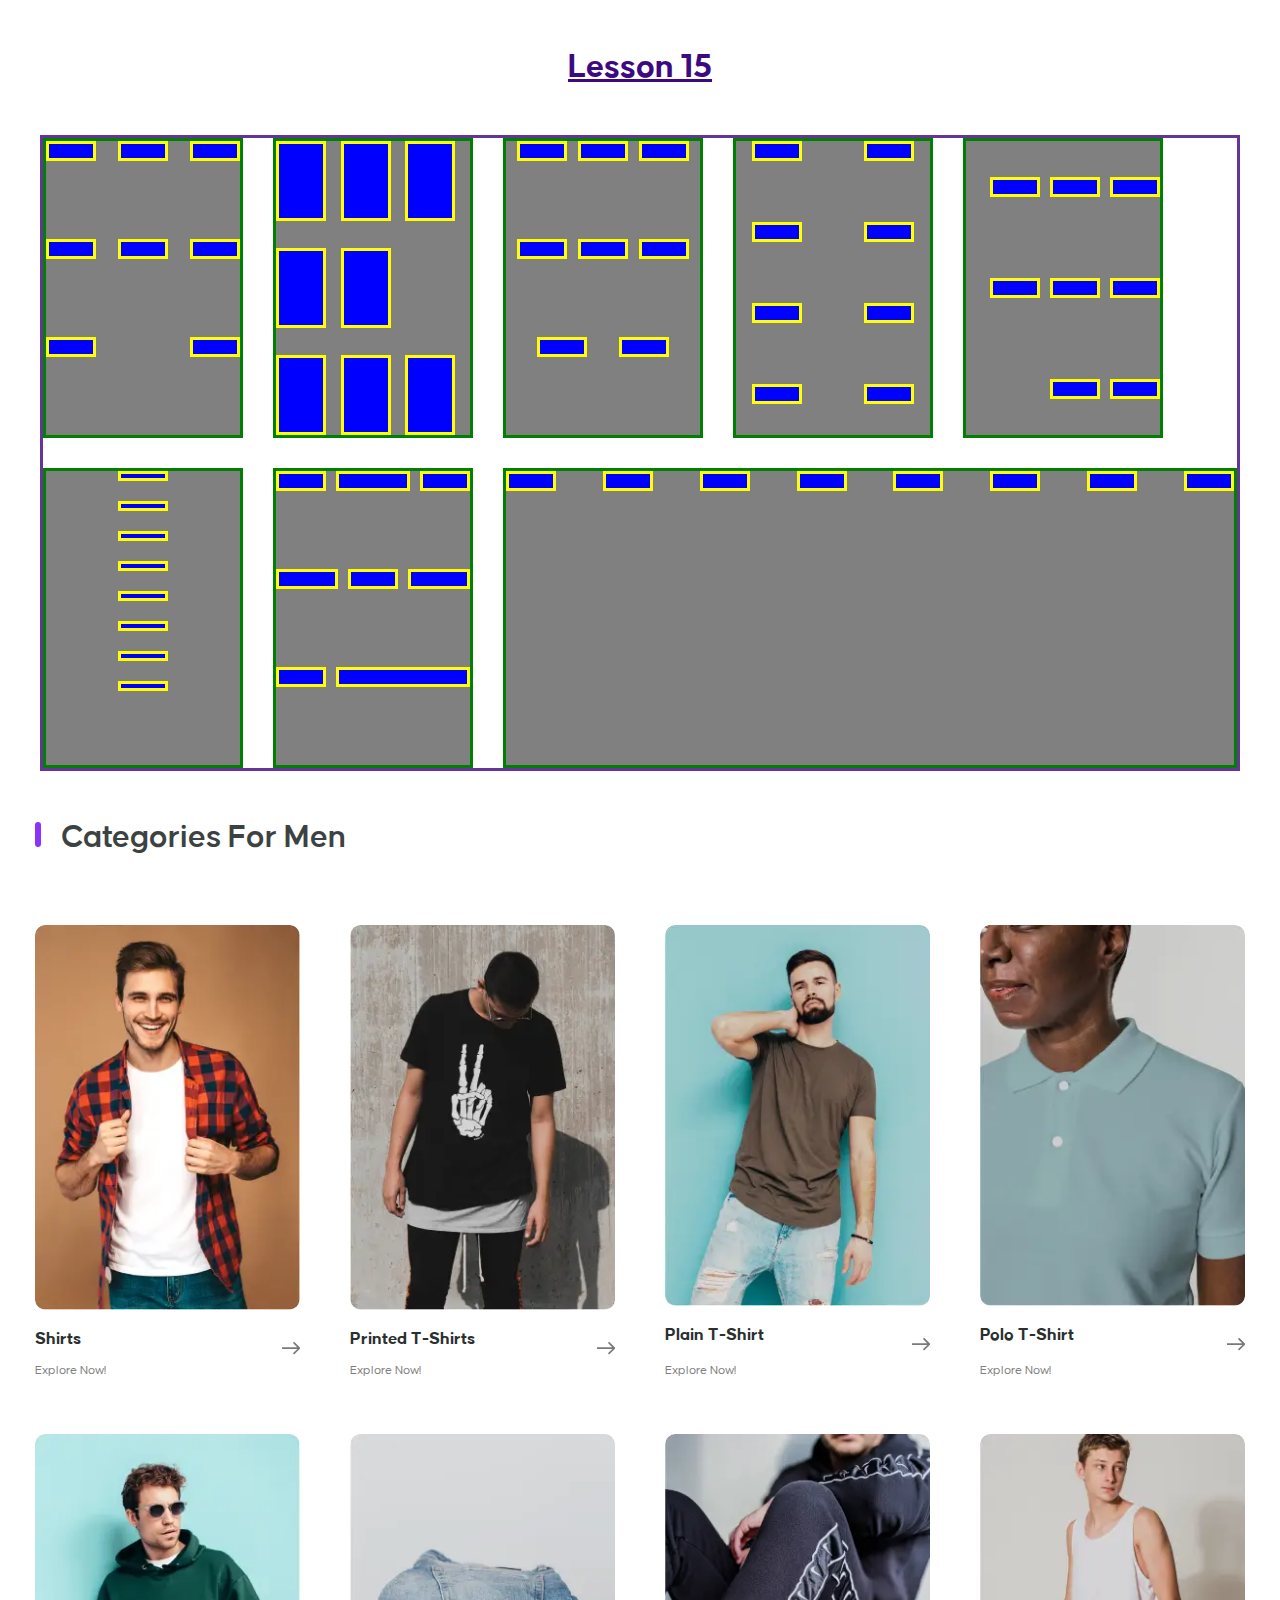
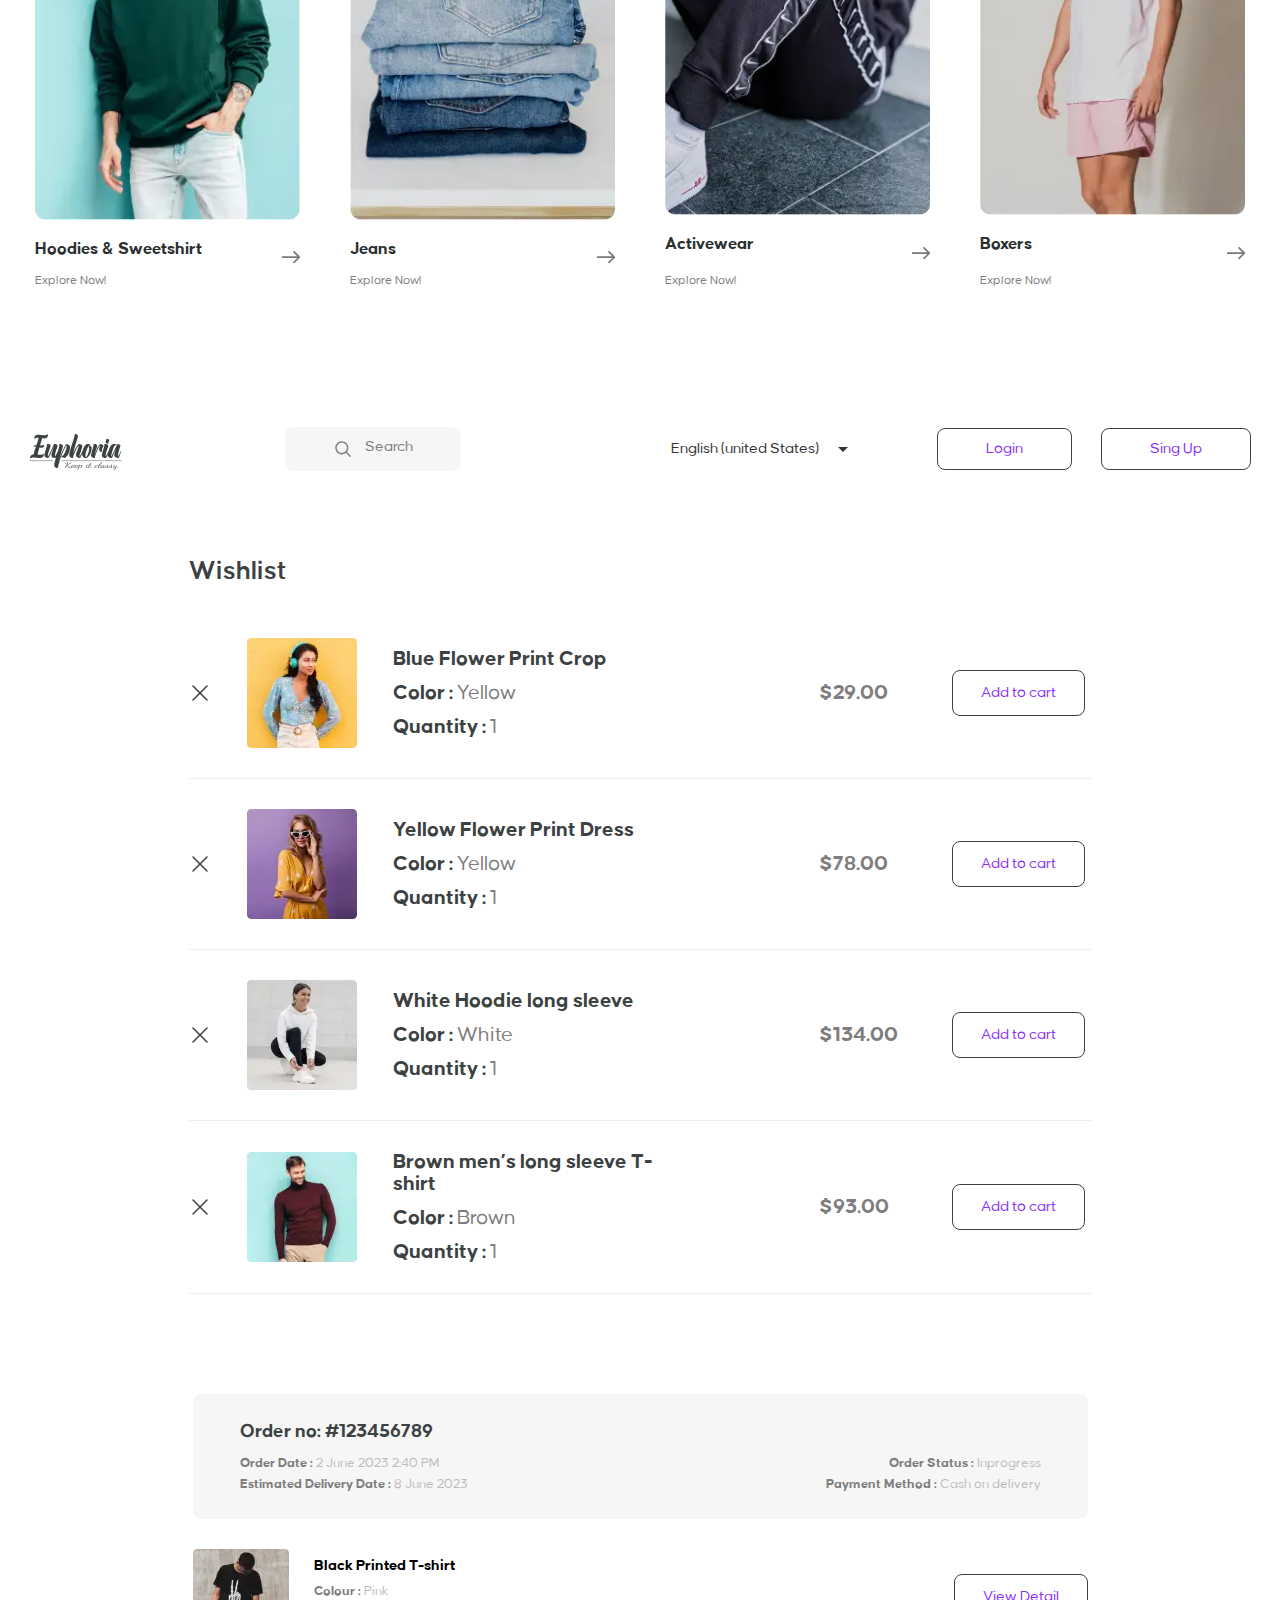
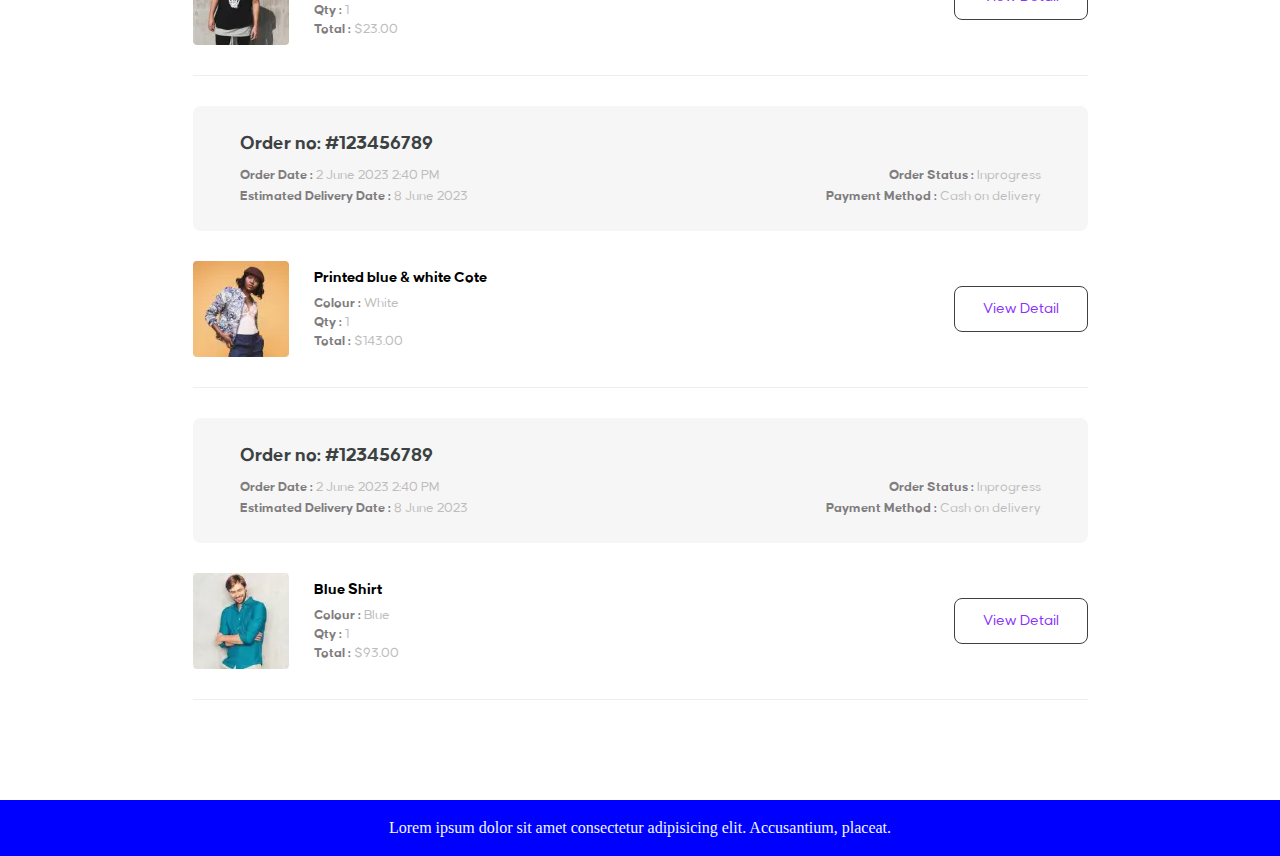
<file: lesson_15/index.html>
<!DOCTYPE html>
<html lang="en">
<head>
	<meta charset="UTF-8">
	<meta name="viewport" content="width=device-width, initial-scale=1.0">
	<link rel="stylesheet" href="css/style.css">
	<link rel="shortcut icon" href="img/hello.ico" type="image/x-icon">
	<title>Lesson 15</title>
</head>
<body>
	<div class="wrapper">
		<header class="header header--margin">
			<h2 class="header__title">Lesson 15</h2>
		</header>
		<main>
			<div class="homework homework--width">
				<div class="block">
					<div class="subblock"></div>
					<div class="subblock"></div>
					<div class="subblock"></div>
					<div class="subblock"></div>
					<div class="subblock"></div>
					<div class="subblock"></div>
					<div class="subblock"></div>
					<div class="subblock"></div>
				</div>
				<div class="block">
					<div class="subblock"></div>
					<div class="subblock"></div>
					<div class="subblock"></div>
					<div class="subblock"></div>
					<div class="subblock"></div>
					<div class="subblock"></div>
					<div class="subblock"></div>
					<div class="subblock"></div>
				</div>
				<div class="block">
					<div class="subblock"></div>
					<div class="subblock"></div>
					<div class="subblock"></div>
					<div class="subblock"></div>
					<div class="subblock"></div>
					<div class="subblock"></div>
					<div class="subblock"></div>
					<div class="subblock"></div>
				</div>
				<div class="block">
					<div class="subblock"></div>
					<div class="subblock"></div>
					<div class="subblock"></div>
					<div class="subblock"></div>
					<div class="subblock"></div>
					<div class="subblock"></div>
					<div class="subblock"></div>
					<div class="subblock"></div>
				</div>
				<div class="block">
					<div class="subblock"></div>
					<div class="subblock"></div>
					<div class="subblock"></div>
					<div class="subblock"></div>
					<div class="subblock"></div>
					<div class="subblock"></div>
					<div class="subblock"></div>
					<div class="subblock"></div>
				</div>
				<div class="block">
					<div class="subblock"></div>
					<div class="subblock"></div>
					<div class="subblock"></div>
					<div class="subblock"></div>
					<div class="subblock"></div>
					<div class="subblock"></div>
					<div class="subblock"></div>
					<div class="subblock"></div>
				</div>
				<div class="block">
					<div class="subblock"></div>
					<div class="subblock"></div>
					<div class="subblock"></div>
					<div class="subblock"></div>
					<div class="subblock"></div>
					<div class="subblock"></div>
					<div class="subblock"></div>
					<div class="subblock"></div>
				</div>
				<div class="block">
					<div class="subblock"></div>
					<div class="subblock"></div>
					<div class="subblock"></div>
					<div class="subblock"></div>
					<div class="subblock"></div>
					<div class="subblock"></div>
					<div class="subblock"></div>
					<div class="subblock"></div>
				</div>
			</div>
			<div class="container-one container-one--margin">
				<div class="container-one__title title-container">
					<h2 class="title-container__item">Categories For Men</h2>
				</div>
				<div class="page-container">
					<div class="products">
						<div class="products__column">
							<div class="products__item item-product">
								<a href="#" class="item-product__image">
									<img src="img/cards_1/card1.webp" alt="Product">
								</a>
								<div class="item-product__body">
									<div class="item-product__content">
										<h4 class="item-product__title">
											<a href="#" class="item-product__link-title">Shirts</a>
										</h4>
										<div class="item-product__text">
											<p>Explore Now!</p>
										</div>
									</div>
									<a href="#" class="item-product__link"></a>
								</div>
								
							</div>
						</div>
						<div class="products__column">
							<div class="products__item item-product">
								<a href="#" class="item-product__image">
									<img src="img/cards_1/card2.webp" alt="Product">
								</a>
								<div class="item-product__body">
									<div class="item-product__content">
										<h4 class="item-product__title">
											<a href="#" class="item-product__link-title">Printed T-Shirts</a>
										</h4>
										<div class="item-product__text">
											<p>Explore Now!</p>
										</div>
									</div>
									<a href="#" class="item-product__link"></a>
								</div>
								
							</div>
						</div>
						<div class="products__column">
							<div class="products__item item-product">
								<a href="#" class="item-product__image">
									<img src="img/cards_1/card3.webp" alt="Product">
								</a>
								<div class="item-product__body">
									<div class="item-product__content">
										<h4 class="item-product__title">
											<a href="#" class="item-product__link-title">Plain T-Shirt</a>
										</h4>
										<div class="item-product__text">
											<p>Explore Now!</p>
										</div>
									</div>
									<a href="#" class="item-product__link"></a>
								</div>
								
							</div>
						</div>
						<div class="products__column">
							<div class="products__item item-product">
								<a href="#" class="item-product__image">
									<img src="img/cards_1/card4.webp" alt="Product">
								</a>
								<div class="item-product__body">
									<div class="item-product__content">
										<h4 class="item-product__title">
											<a href="#" class="item-product__link-title">Polo T-Shirt</a>
										</h4>
										<div class="item-product__text">
											<p>Explore Now!</p>
										</div>
									</div>
									<a href="#" class="item-product__link"></a>
								</div>
								
							</div>
						</div>
						<div class="products__column">
							<div class="products__item item-product">
								<a href="#" class="item-product__image">
									<img src="img/cards_1/card5.webp" alt="Product">
								</a>
								<div class="item-product__body">
									<div class="item-product__content">
										<h4 class="item-product__title">
											<a href="#" class="item-product__link-title">Hoodies & Sweetshirt</a>
										</h4>
										<div class="item-product__text">
											<p>Explore Now!</p>
										</div>
									</div>
									<a href="#" class="item-product__link"></a>
								</div>
								
							</div>
						</div>
						<div class="products__column">
							<div class="products__item item-product">
								<a href="#" class="item-product__image">
									<img src="img/cards_1/card6.webp" alt="Product">
								</a>
								<div class="item-product__body">
									<div class="item-product__content">
										<h4 class="item-product__title">
											<a href="#" class="item-product__link-title">Jeans</a>
										</h4>
										<div class="item-product__text">
											<p>Explore Now!</p>
										</div>
									</div>
									<a href="#" class="item-product__link"></a>
								</div>
								
							</div>
						</div>
						<div class="products__column">
							<div class="products__item item-product">
								<a href="#" class="item-product__image">
									<img src="img/cards_1/card7.webp" alt="Product">
								</a>
								<div class="item-product__body">
									<div class="item-product__content">
										<h4 class="item-product__title">
											<a href="#" class="item-product__link-title">Activewear</a>
										</h4>
										<div class="item-product__text">
											<p>Explore Now!</p>
										</div>
									</div>
									<a href="#" class="item-product__link"></a>
								</div>
								
							</div>
						</div>
						<div class="products__column">
							<div class="products__item item-product">
								<a href="#" class="item-product__image">
									<img src="img/cards_1/card8.webp" alt="Product">
								</a>
								<div class="item-product__body">
									<div class="item-product__content">
										<h4 class="item-product__title">
											<a href="#" class="item-product__link-title">Boxers</a>
										</h4>
										<div class="item-product__text">
											<p>Explore Now!</p>
										</div>
									</div>
									<a href="#" class="item-product__link"></a>
								</div>
								
							</div>
						</div>
					</div>
				</div>
			</div>
			<div class="header-two">
				<div class="container-header-two item-header-two container-header-two--margin">
					<div class="item-header-two__logo">
						<img class="item-header-two__image" src="img/homework_2/logo.svg" alt="Logo">
					</div>
					<div class="item-header-two__search search">
						<div class="search__icon">
							<img src="img/homework_2/search.svg" alt="Search">
						</div>
						<p>Search</p>
					</div>
					<a href="#" class="item-header-two__language language">
						<p>English (united States)</p>
						<div class="language__icon">
							<img src="img/homework_2/arrow2.svg" alt="Arrow">
						</div>
						<ul class="language__list">
							<li>Ukrainian</li>
							<li>Polish</li>
							<li>German</li>
						</ul>
					</a>
					<div class="item-header-two__button button">
							<a class="button__link" href="#">Login</a>
							<a class="button__link" href="#">Sing Up</a>
						</div>
					</div>
			</div>
			<div class="cards cards--width">
				<h2 class="cards__title">Wishlist</h2>
				<div class="cards__container">
					<div class="cards__product">
						<div class="cards__block">
							<div class="cards__icon">
								<img src="img/homework_3/closecross.svg" alt="Closecross">
							</div>
							<div class="cards__image">
								<img src="img/homework_3/card9.webp" alt="Produkt">
							</div>
							<div class="cards__description description">
								<h4 class="description__title">Blue Flower Print Crop </h4>
								<p class="description__text">Color : <span>Yellow</span> </p>
								<p class="description__text">Quantity :<span> 1 </span></p>
							</div>
							<p class="cards__text">$29.00</p>
							<div class="cards__button">
								<a class="cards__link" href="#">Add to cart</a>
							</div>
						</div>
					</div>
					<div class="cards__product">
						<div class="cards__block">
							<div class="cards__icon">
								<img src="img/homework_3/closecross.svg" alt="Closecross">
							</div>
							<div class="cards__image">
								<img src="img/homework_3/card10.webp" alt="Produkt">
							</div>
							<div class="cards__description description">
								<h4 class="description__title">Yellow Flower Print Dress </h4>
								<p class="description__text">Color : <span>Yellow</span> </p>
								<p class="description__text">Quantity :<span> 1 </span></p>
							</div>
							<p class="cards__text">$78.00</p>
							<div class="cards__button">
								<a class="cards__link" href="#">Add to cart</a>
							</div>
						</div>
					</div>
					<div class="cards__product">
						<div class="cards__block">
							<div class="cards__icon">
								<img src="img/homework_3/closecross.svg" alt="Closecross">
							</div>
							<div class="cards__image">
								<img src="img/homework_3/card11.webp" alt="Produkt">
							</div>
							<div class="cards__description description">
								<h4 class="description__title">White Hoodie long sleeve </h4>
								<p class="description__text">Color : <span>White</span> </p>
								<p class="description__text">Quantity :<span> 1 </span></p>
							</div>
							<p class="cards__text">$134.00</p>
							<div class="cards__button">
								<a class="cards__link" href="#">Add to cart</a>
							</div>
						</div>
					</div>
					<div class="cards__product">
						<div class="cards__block">
							<div class="cards__icon">
								<img src="img/homework_3/closecross.svg" alt="Closecross">
							</div>
							<div class="cards__image">
								<img src="img/homework_3/card12.webp" alt="Produkt">
							</div>
							<div class="cards__description description">
								<h4 class="description__title">Brown men’s long sleeve T-shirt </h4>
								<p class="description__text">Color : <span> Brown</span> </p>
								<p class="description__text">Quantity :<span> 1 </span></p>
							</div>
							<p class="cards__text">$93.00</p>
							<div class="cards__button">
								<a class="cards__link" href="#">Add to cart</a>
							</div>
						</div>
					</div>
				</div>
			</div>
			<div class="order order--width">
				<div class="order__item">
					<div class="order__cards">
						<h3 class="order__title">Order no: #123456789</h3>
						<div class="order__block">
							<div class="order__date">
								<p>
									Order Date : <span>2 June 2023 2:40 PM </span>
								</p>
								<p>
									Estimated Delivery Date : <span>8 June 2023</span> 
								</p>
							</div>
							<div class="order__status">
								<p>
									Order Status : <span>Inprogress </span>
								</p>
								<p>
									Payment Method :<span> Cash on delivery </span>
								</p>
							</div>
						</div>
					</div>
					<div class="order__product product-order">
						<div class="product-order__image">
							<img src="img/homework_4/card13.webp" alt="Product">
						</div>
						<div class="product-order__text">
							<h4 class="product-order__title">
								Black Printed T-shirt
							</h4>
							<p>
								Colour : <span>Pink </span>
							</p>
							<p>
								Qty : <span>1</span>
							</p>
							<p>
								Total : <span>$23.00</span>
							</p>
						</div>
						<div class="product-order__button">
							<a class="product-order__link" href="#">View Detail</a>
						</div>
					</div>
				</div>
				<div class="order__item">
					<div class="order__cards">
						<h3 class="order__title">Order no: #123456789</h3>
						<div class="order__block">
							<div class="order__date">
								<p>
									Order Date : <span>2 June 2023 2:40 PM </span>
								</p>
								<p>
									Estimated Delivery Date : <span>8 June 2023</span> 
								</p>
							</div>
							<div class="order__status">
								<p>
									Order Status : <span>Inprogress </span>
								</p>
								<p>
									Payment Method :<span> Cash on delivery </span>
								</p>
							</div>
						</div>
					</div>
					<div class="order__product product-order">
						<div class="product-order__image">
							<img src="img/homework_4/card14.webp" alt="Product">
						</div>
						<div class="product-order__text">
							<h4 class="product-order__title">
								Printed blue & white Cote 
							</h4>
							<p>
								Colour : <span>White </span>
							</p>
							<p>
								Qty : <span>1</span>
							</p>
							<p>
								Total : <span>$143.00</span>
							</p>
						</div>
						<div class="product-order__button">
							<a class="product-order__link" href="#">View Detail</a>
						</div>
					</div>
				</div>
				<div class="order__item">
					<div class="order__cards">
						<h3 class="order__title">Order no: #123456789</h3>
						<div class="order__block">
							<div class="order__date">
								<p>
									Order Date : <span>2 June 2023 2:40 PM </span>
								</p>
								<p>
									Estimated Delivery Date : <span>8 June 2023</span> 
								</p>
							</div>
							<div class="order__status">
								<p>
									Order Status : <span>Inprogress </span>
								</p>
								<p>
									Payment Method :<span> Cash on delivery </span>
								</p>
							</div>
						</div>
					</div>
					<div class="order__product product-order">
						<div class="product-order__image">
							<img src="img/homework_4/card15.webp" alt="Product">
						</div>
						<div class="product-order__text">
							<h4 class="product-order__title">
								Blue Shirt
							</h4>
							<p>
								Colour : <span>Blue </span>
							</p>
							<p>
								Qty : <span>1</span>
							</p>
							<p>
								Total : <span>$93.00</span>
							</p>
						</div>
						<div class="product-order__button">
							<a class="product-order__link" href="#">View Detail</a>
						</div>
					</div>
				</div>
			</div>
		</main>
		<footer class="footer">
			<p>Lorem ipsum dolor sit amet consectetur adipisicing elit. Accusantium, placeat.</p>
		</footer>
	</div>

</body>
</html>
</file>
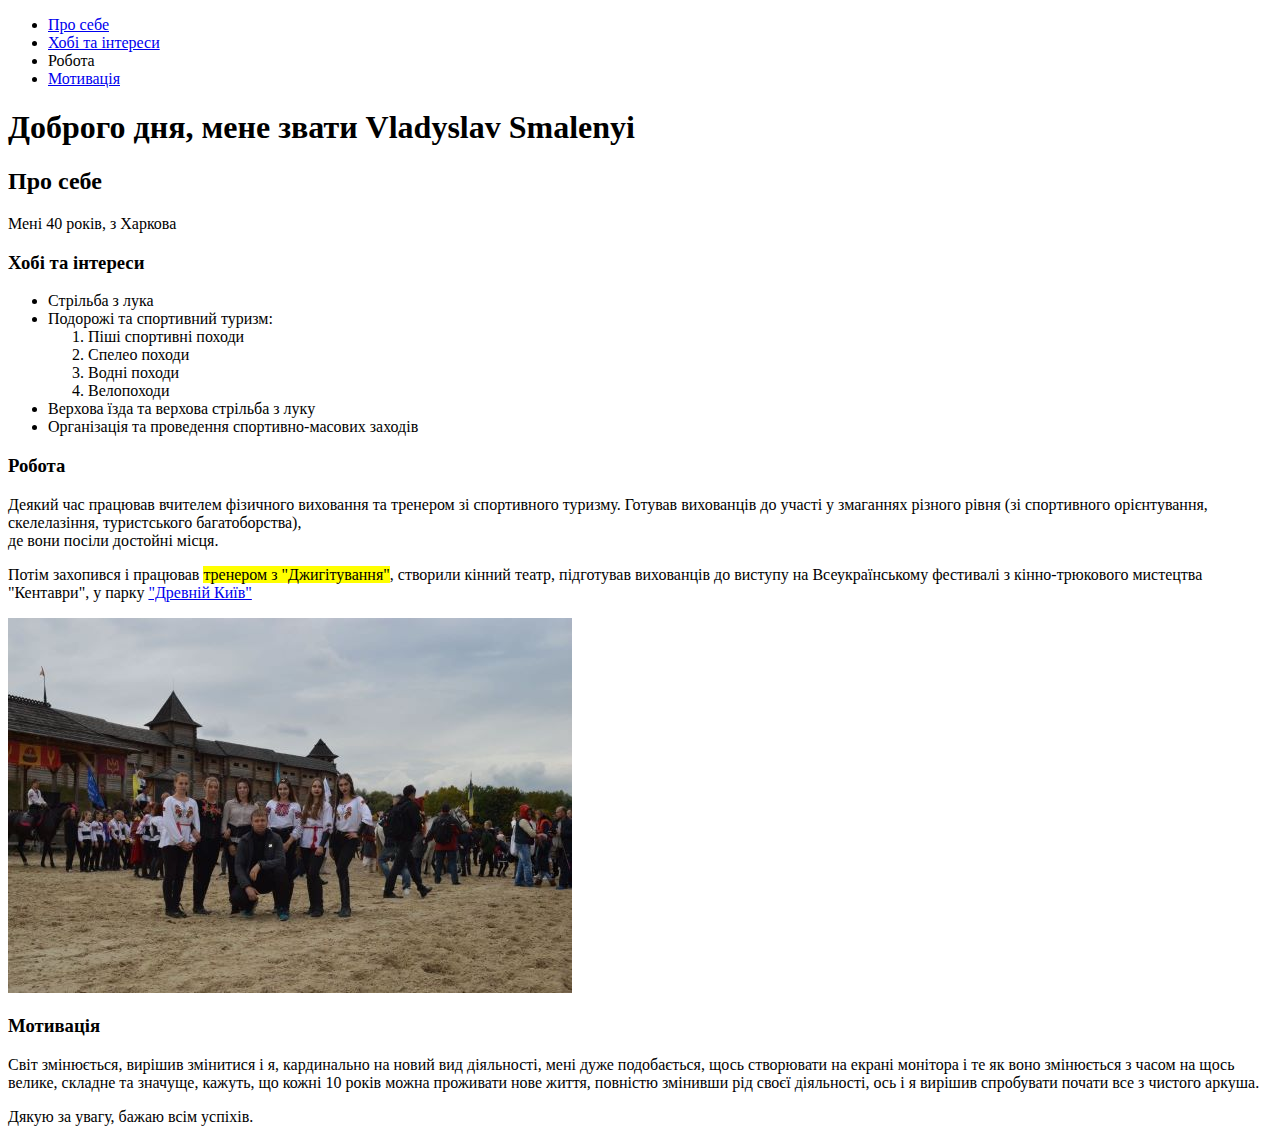
<file: lesson_2/index.html>
<!DOCTYPE html>
<html lang="uk">
<head>
	<meta charset="UTF-8">
	<meta name="viewport" content="width=device-width, initial-scale=1.0">
	<title>Lesson 2</title>
</head>
<body>
	<header>
		<ul>
			<li><a href="#age-id">Про себе</a></li>
			<li><a href="#hobby-id">Хобі та інтереси</a></li>
			<li>Робота</li>
			<li><a href="#motivation-id">Мотивація</a></li>
		</ul>
	</header>
	<main>
		<h1>Доброго дня, мене звати Vladyslav Smalenyi</h1>
		<h2>Про себе</h2>
		<p id="age-id">Мені 40 років, з Харкова</p>
		<h3 id="hobby-id">Хобі та інтереси</h3>
		<ul class="list">
			<li>Стрільба з лука</li>
			<li>Подорожі та спортивний туризм:
				<ol>
					<li>Піші спортивні походи</li>
					<li>Спелео походи</li>
					<li>Водні походи</li>
					<li>Велопоходи</li>
				</ol>
			</li>
			<li>Верхова їзда та верхова стрільба з луку</li>
			<li>Організація та проведення спортивно-масових заходів</li>
		</ul>
		<h3>Робота</h3>
		<div class="block">
			<p class="text">Деякий час працював <span>вчителем фізичного виховання та тренером зі спортивного туризму</span>. Готував вихованців до участі у змаганнях різного рівня (зі спортивного орієнтування, скелелазіння, туристського багатоборства), <br> де вони посіли достойні місця. </p>
			<p class="text"> Потім захопився і працював <mark>тренером з "Джигітування"</mark>, створили кінний театр, підготував вихованців до виступу на Всеукраїнському фестивалі з кінно-трюкового мистецтва "Кентаври", у парку <a target="_blank" title="На сайт парку" href="https://parkkyivrus.com" >"Древній Київ"</a></p>
			<img src="img/centaurs.jpg" alt="centaurs festival">
		</div>
		<h3>Мотивація</h3>
		<p id="motivation-id">Світ змінюється, вирішив змінитися і я, кардинально на новий вид діяльності, мені дуже подобається, щось створювати на екрані монітора і те як воно змінюється з часом на щось велике, складне та значуще, кажуть, що кожні 10 років можна проживати нове життя, повністю змінивши рід своєї діяльності, ось і я вирішив спробувати почати все з чистого аркуша. </p>
		
	</main>
	<footer>
		<p>Дякую за увагу, бажаю всім успіхів.</p>
	</footer>
</body>
</html>
</file>
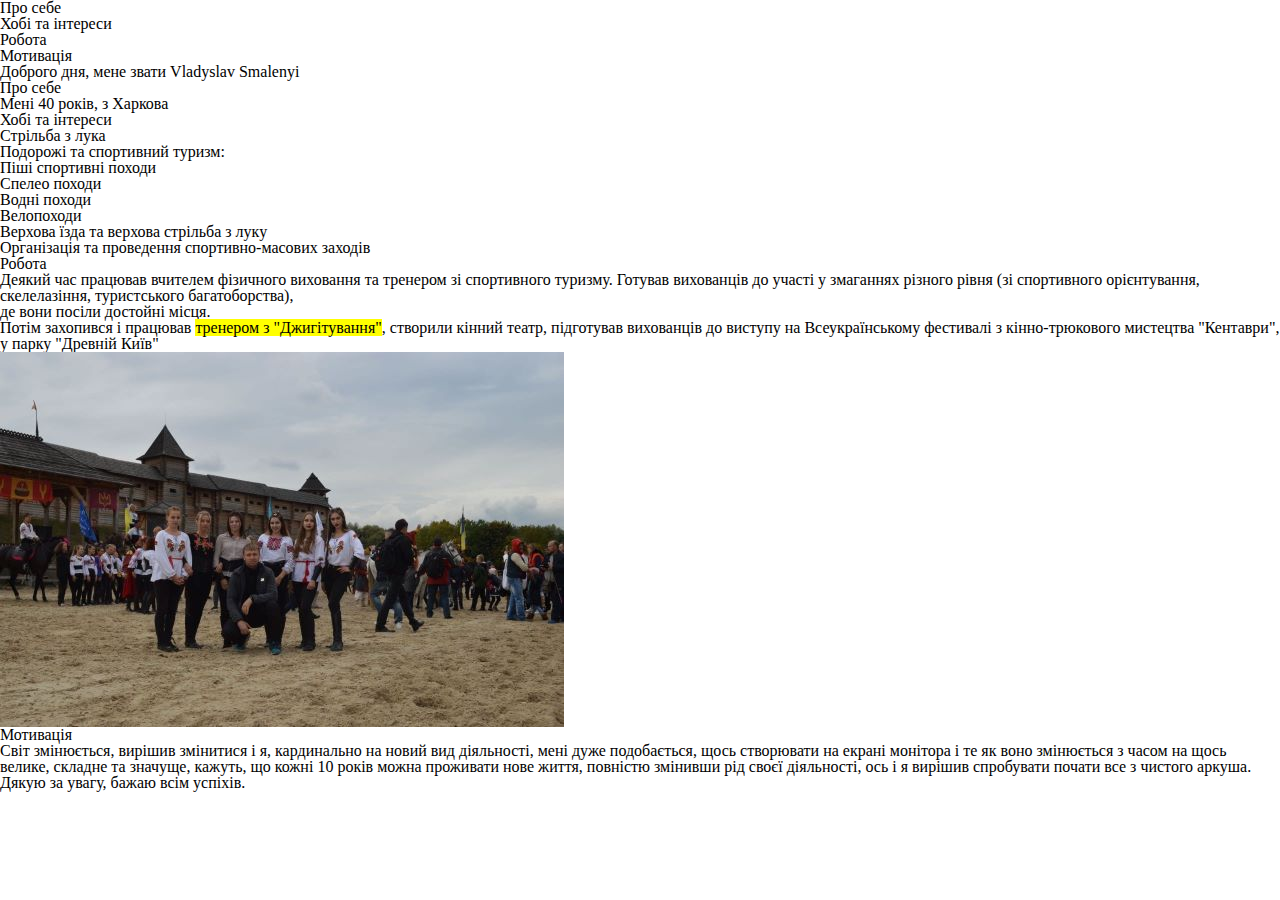
<file: lesson_3/index.html>
<!DOCTYPE html>
<html lang="uk">
<head>
	<meta charset="UTF-8">
	<meta name="viewport" content="width=device-width, initial-scale=1.0">
	<link rel="stylesheet" href="css/style.css">
	<title>Lesson 3</title>
	
</head>
<body>
	<header>
		<ul>
			<li><a href="#age-id">Про себе</a></li>
			<li><a href="#hobby-id">Хобі та інтереси</a></li>
			<li>Робота</li>
			<li><a href="#motivation-id">Мотивація</a></li>
		</ul>
	</header>
	<main>
		<h1>Доброго дня, мене звати Vladyslav Smalenyi</h1>
		<h2 class="sub-title">Про себе</h2>
		<p id="age-id">Мені 40 років, з Харкова</p>
		<h3 id="hobby-id">Хобі та інтереси</h3>
		<ul class="list">
			<li class="item">Стрільба з лука</li>
			<li class="item">Подорожі та спортивний туризм:
				<ol>
					<li>Піші спортивні походи</li>
					<li>Спелео походи</li>
					<li>Водні походи</li>
					<li>Велопоходи</li>
				</ol>
			</li>
			<li class="item">Верхова їзда та верхова стрільба з луку</li>
			<li class="item">Організація та проведення спортивно-масових заходів</li>
		</ul>
		<h3>Робота</h3>
		<div class="block">
			<p class="text">Деякий час працював <span>вчителем фізичного виховання та тренером зі спортивного туризму</span>. Готував вихованців до участі у змаганнях різного рівня (зі спортивного орієнтування, скелелазіння, туристського багатоборства), <br> де вони посіли достойні місця. </p>
			<p class="text"> Потім захопився і працював <mark>тренером з "Джигітування"</mark>, створили кінний театр, підготував вихованців до виступу на Всеукраїнському фестивалі з кінно-трюкового мистецтва "Кентаври", у парку <a target="_blank" title="На сайт парку" href="https://parkkyivrus.com" >"Древній Київ"</a></p>
			<img src="img/centaurs.jpg" alt="centaurs festival">
		</div>
		<h3>Мотивація</h3>
		<p id="motivation-id">Світ змінюється, вирішив змінитися і я, кардинально на новий вид діяльності, мені дуже подобається, щось створювати на екрані монітора і те як воно змінюється з часом на щось велике, складне та значуще, кажуть, що кожні 10 років можна проживати нове життя, повністю змінивши рід своєї діяльності, ось і я вирішив спробувати почати все з чистого аркуша. </p>
		
	</main>
	<footer>
		<p>Дякую за увагу, бажаю всім успіхів.</p>
	</footer>
</body>
</html>
</file>
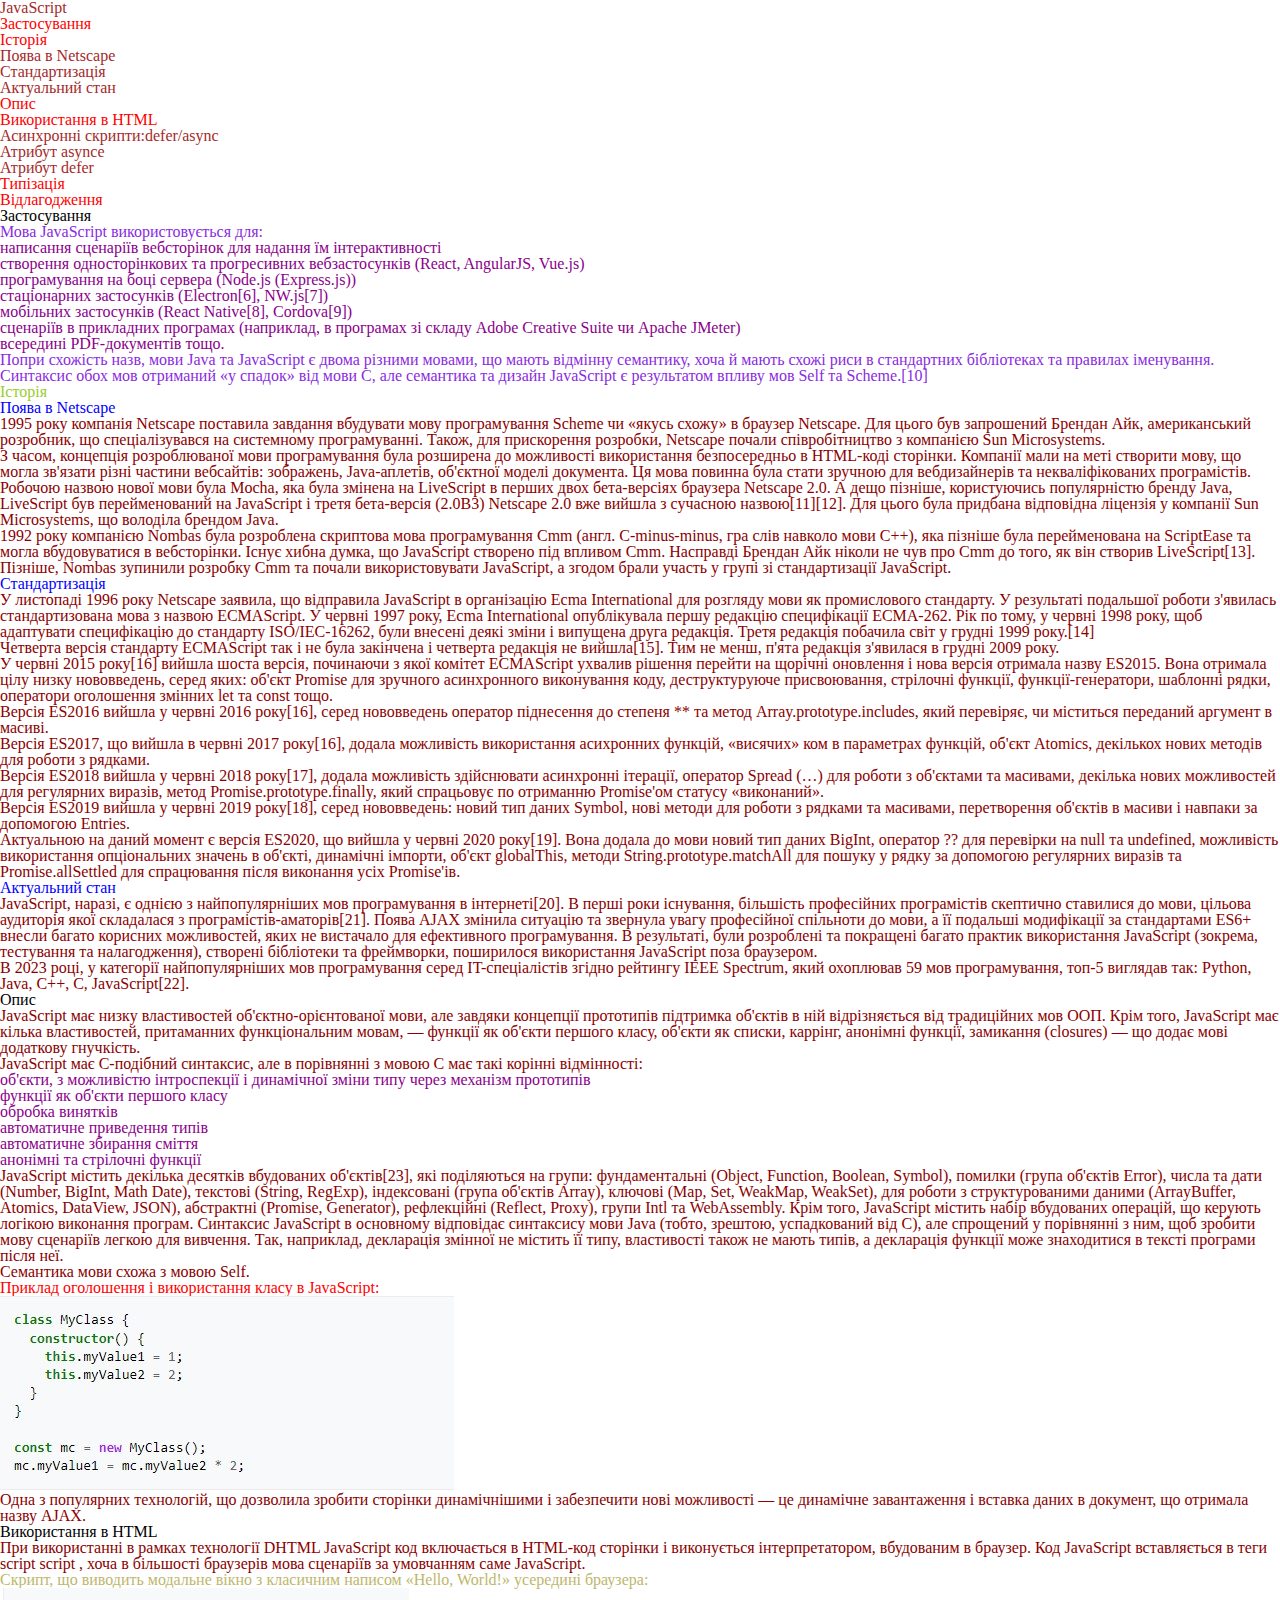
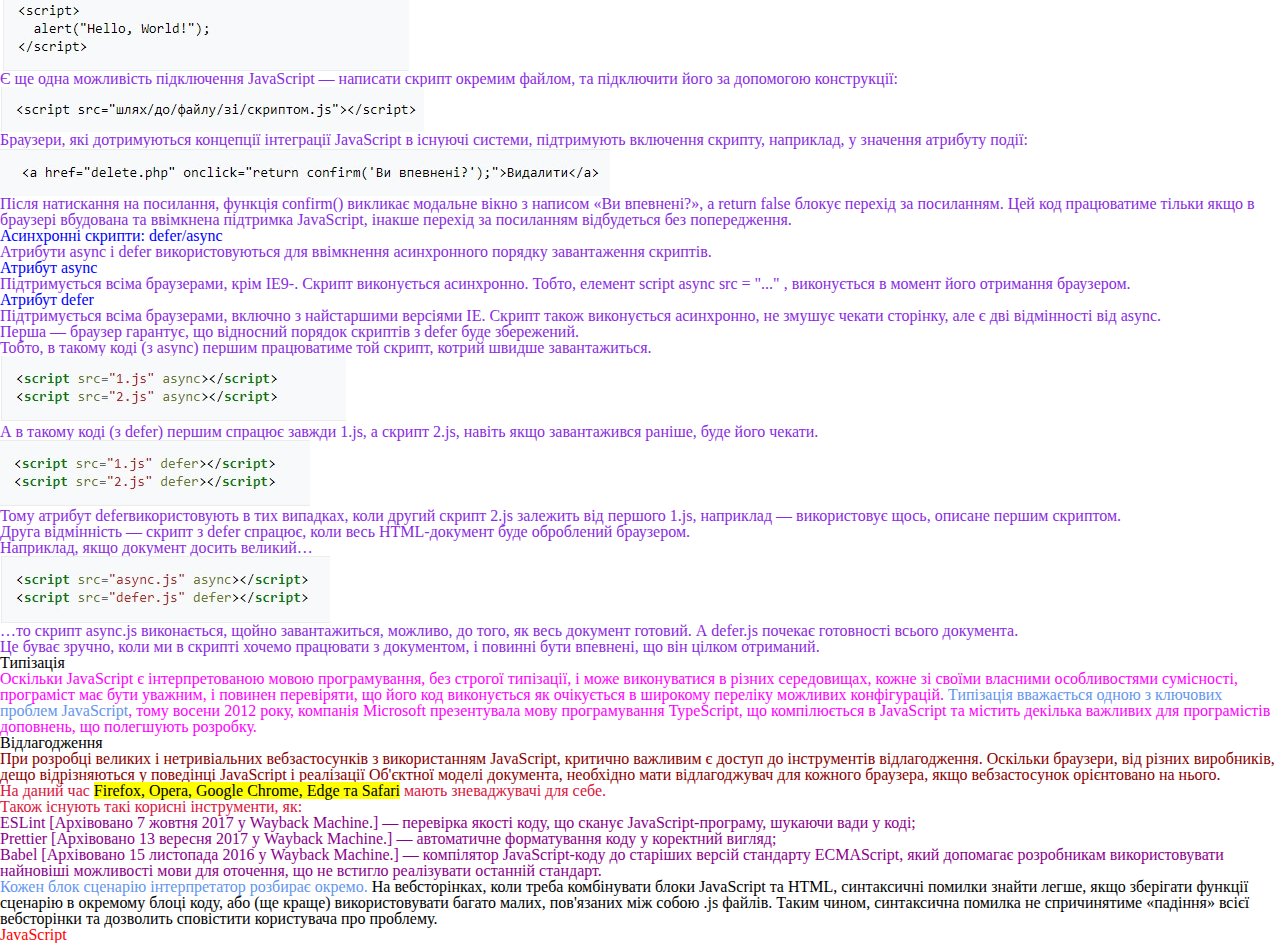
<file: lesson_4/index.html>
<!DOCTYPE html>
<html lang="uk">
<head>
	<meta charset="UTF-8">
	<meta name="viewport" content="width=device-width, initial-scale=1.0">
	<link rel="stylesheet" href="css/style.css">
	<title>Lesson 4</title>
	
</head>
<body>
	<header>
		<h1>JavaScript</h1>
		<div class="top-li">
			<ol>
				<li><a href="#block-one">Застосування</a></li>
				<li><a href="#block-two">Історія</a>
					<ul>
						<li>Поява в Netscape</li>
						<li>Стандартизація</li>
						<li>Актуальний стан</li>
					</ul>
				</li>
				<li><a href="#block-three">Опис</a></li>
				<li><a href="#block-four">Використання в HTML</a>
					<ul>
						<li>
							<ul>
								<li>Асинхронні скрипти:defer/async
									<ul>
										<li>Атрибут asynce</li>
										<li>Атрибут defer</li>
									</ul>
								</li>
							</ul>
						</li>
					</ul>
				</li>
				<li><a href="#block-five">Типізація</a></li>
				<li><a href="#block-six">Відлагодження</a></li>
			</ol>
		</div>
	</header>
	<main>
		<div id="block-one" class="block">
			<h2>Застосування</h2>
			<div class="text-short">
				<p>
					Мова JavaScript використовується для:
				</p>
			</div>
			<ul class="list">
				<li>написання сценаріїв вебсторінок для надання їм інтерактивності</li>
				<li>створення односторінкових та прогресивних вебзастосунків (React, AngularJS, Vue.js)</li>
				<li>програмування на боці сервера (Node.js (Express.js))</li>
				<li>стаціонарних застосунків (Electron[6], NW.js[7])</li>
				<li>мобільних застосунків (React Native[8], Cordova[9])</li>
				<li>сценаріїв в прикладних програмах (наприклад, в програмах зі складу Adobe Creative Suite чи Apache JMeter)</li>
				<li>всередині PDF-документів тощо.</li>
			</ul>
			<div class="text-short">
				<p>
					Попри схожість назв, мови Java та JavaScript є двома різними мовами, що мають відмінну семантику, хоча й мають схожі риси в стандартних бібліотеках та правилах іменування. Синтаксис обох мов отриманий «у спадок» від мови С, але семантика та дизайн JavaScript є результатом впливу мов Self та Scheme.[10]
				</p>
			</div>
		</div>
		<div id="block-two" class="block">
			<h2>Історія</h2>
			<div class="sub-block">
			   <h3>Поява в Netscape</h3>
			   <div class="text">
				<p>
					1995 року компанія Netscape поставила завдання вбудувати мову програмування Scheme чи «якусь схожу» в браузер Netscape. Для цього був запрошений Брендан Айк, американський розробник, що спеціалізувався на системному програмуванні. Також, для прискорення розробки, Netscape почали співробітництво з компанією Sun Microsystems.
				</p>
				<p>
					З часом, концепція розроблюваної мови програмування була розширена до можливості використання безпосередньо в HTML-коді сторінки. Компанії мали на меті створити мову, що могла зв'язати різні частини вебсайтів: зображень, Java-аплетів, об'єктної моделі документа. Ця мова повинна була стати зручною для вебдизайнерів та некваліфікованих програмістів. Робочою назвою нової мови була Mocha, яка була змінена на LiveScript в перших двох бета-версіях браузера Netscape 2.0. А дещо пізніше, користуючись популярністю бренду Java, LiveScript був перейменований на JavaScript і третя бета-версія (2.0B3) Netscape 2.0 вже вийшла з сучасною назвою[11][12]. Для цього була придбана відповідна ліцензія у компанії Sun Microsystems, що володіла брендом Java.
				</p>
				<p>
					1992 року компанією Nombas була розроблена скриптова мова програмування Cmm (англ. С-minus-minus, гра слів навколо мови С++), яка пізніше була перейменована на ScriptEase та могла вбудовуватися в вебсторінки. Існує хибна думка, що JavaScript створено під впливом Cmm. Насправді Брендан Айк ніколи не чув про Cmm до того, як він створив LiveScript[13]. Пізніше, Nombas зупинили розробку Cmm та почали використовувати JavaScript, а згодом брали участь у групі зі стандартизації JavaScript.
				</p>
			   </div>
		   </div>
			<div class="sub-block">
				<h3>Стандартизація</h3>
				<div class="text">
					<p>
						У листопаді 1996 року Netscape заявила, що відправила JavaScript в організацію Ecma International для розгляду мови як промислового стандарту. У результаті подальшої роботи з'явилась стандартизована мова з назвою ECMAScript. У червні 1997 року, Ecma International опублікувала першу редакцію специфікації ECMA-262. Рік по тому, у червні 1998 року, щоб адаптувати специфікацію до стандарту ISO/IEC-16262, були внесені деякі зміни і випущена друга редакція. Третя редакція побачила світ у грудні 1999 року.[14]
					</p>
					<p>
						Четверта версія стандарту ECMAScript так і не була закінчена і четверта редакція не вийшла[15]. Тим не менш, п'ята редакція з'явилася в грудні 2009 року.
					</p>
					<p>
						У червні 2015 року[16] вийшла шоста версія, починаючи з якої комітет ECMAScript ухвалив рішення перейти на щорічні оновлення і нова версія отримала назву ES2015. Вона отримала цілу низку нововведень, серед яких: об'єкт Promise для зручного асинхронного виконування коду, деструктуруюче присвоювання, стрілочні функції, функції-генератори, шаблонні рядки, оператори оголошення змінних let та const тощо.
					</p>
					<p>
						Версія ES2016 вийшла у червні 2016 року[16], серед нововведень оператор піднесення до степеня ** та метод Array.prototype.includes, який перевіряє, чи міститься переданий аргумент в масиві.
					</p>
					<p>
						Версія ES2017, що вийшла в червні 2017 року[16], додала можливість використання асихронних функцій, «висячих» ком в параметрах функцій, об'єкт Atomics, декількох нових методів для роботи з рядками.
					</p>
					<p>
						Версія ES2018 вийшла у червні 2018 року[17], додала можливість здійснювати асинхронні ітерації, оператор Spread (…) для роботи з об'єктами та масивами, декілька нових можливостей для регулярних виразів, метод Promise.prototype.finally, який спрацьовує по отриманню Promise'ом статусу «виконаний».
					</p>
					<p>
						Версія ES2019 вийшла у червні 2019 року[18], серед нововведень: новий тип даних Symbol, нові методи для роботи з рядками та масивами, перетворення об'єктів в масиви і навпаки за допомогою Entries.
					</p>
					<p>
						Актуальною на даний момент є версія ES2020, що вийшла у червні 2020 року[19]. Вона додала до мови новий тип даних BigInt, оператор ?? для перевірки на null та undefined, можливість використання опціональних значень в об'єкті, динамічні імпорти, об'єкт globalThis, методи String.prototype.matchAll для пошуку у рядку за допомогою регулярних виразів та Promise.allSettled для спрацювання після виконання усіх Promise'ів.
					</p>
			   </div>
			</div>	
			<div class="sub-block">
				<h3>Актуальний стан</h3>
				<div class="text">
						<p>
							JavaScript, наразі, є однією з найпопулярніших мов програмування в інтернеті[20]. В перші роки існування, більшість професійних програмістів скептично ставилися до мови, цільова аудиторія якої складалася з програмістів-аматорів[21]. Поява AJAX змінила ситуацію та звернула увагу професійної спільноти до мови, а її подальші модифікації за стандартами ES6+ внесли багато корисних можливостей, яких не вистачало для ефективного програмування. В результаті, були розроблені та покращені багато практик використання JavaScript (зокрема, тестування та налагодження), створені бібліотеки та фреймворки, поширилося використання JavaScript поза браузером.
						</p>
						<p>
							В 2023 році, у категорії найпопулярніших мов програмування серед IT-спеціалістів згідно рейтингу IEEE Spectrum, який охоплював 59 мов програмування, топ-5 виглядав так: Python, Java, C++, C, JavaScript[22].
						</p>
			   </div>
			</div>	
		</div>
		<div id="block-three" class="block">
			<h2>Опис</h2>
			<div class="text">
				<p>
					JavaScript має низку властивостей об'єктно-орієнтованої мови, але завдяки концепції прототипів підтримка об'єктів в ній відрізняється від традиційних мов ООП. Крім того, JavaScript має кілька властивостей, притаманних функціональним мовам, — функції як об'єкти першого класу, об'єкти як списки, каррінг, анонімні функції, замикання (closures) — що додає мові додаткову гнучкість.
				</p>
				<p>JavaScript має C-подібний синтаксис, але в порівнянні з мовою C має такі корінні відмінності:</p>
			</div>
			<ul class="list">
				<li>об'єкти, з можливістю інтроспекції і динамічної зміни типу через механізм прототипів</li>
				<li>функції як об'єкти першого класу</li>
				<li>обробка винятків</li>
				<li>автоматичне приведення типів</li>
				<li>автоматичне збирання сміття</li>
				<li>анонімні та стрілочні функції</li>
			</ul>
			<div class="text">
				<p>
					JavaScript містить декілька десятків вбудованих об'єктів[23], які поділяються на групи: фундаментальні (Object, Function, Boolean, Symbol), помилки (група об'єктів Error), числа та дати (Number, BigInt, Math Date), текстові (String, RegExp), індексовані (група об'єктів Array), ключові (Map, Set, WeakMap, WeakSet), для роботи з структурованими даними (ArrayBuffer, Atomics, DataView, JSON), абстрактні (Promise, Generator), рефлекційні (Reflect, Proxy), групи Intl та WebAssembly. <span>Крім того, JavaScript містить набір вбудованих операцій, що керують логікою виконання програм.</span> Синтаксис JavaScript в основному відповідає синтаксису мови Java (тобто, зрештою, успадкований від C), але спрощений у порівнянні з ним, щоб зробити мову сценаріїв легкою для вивчення. Так, наприклад, декларація змінної не містить її типу, властивості також не мають типів, а декларація функції може знаходитися в тексті програми після неї.
				</p>
				<p>
					Семантика мови схожа з мовою Self.
				</p>
				<div>
					<p>
						Приклад оголошення і використання класу в JavaScript:
					</p>
			</div>
			<img src="img/code1.jpg" alt="code1">
			<p>
				Одна з популярних технологій, що дозволила зробити сторінки динамічнішими і забезпечити нові можливості — це динамічне завантаження і вставка даних в документ, що отримала назву AJAX.
			</p>
		</div>
		<div id="block-four" class="block">
			<h2>Використання в HTML</h2>
				<div class="text">
					<p>
						При використанні в рамках технології DHTML JavaScript код включається в HTML-код сторінки і виконується інтерпретатором, вбудованим в браузер. Код JavaScript вставляється в теги script script , хоча в більшості браузерів мова сценаріїв за умовчанням саме JavaScript.
					</p>
				</div>
				<p>
					Скрипт, що виводить модальне вікно з класичним написом «Hello, World!» усередині браузера:
				</p>
			</div>
			<img src="img/code2.jpg" alt="code2">
			<div class="text-short">
				<p>
					Є ще одна можливість підключення JavaScript — написати скрипт окремим файлом, та підключити його за допомогою конструкції:
				</p>
			</div>
			<img src="img/code3.jpg" alt="code3">
			<div class="text-short">
				<p>
					Браузери, які дотримуються концепції інтеграції JavaScript в існуючі системи, підтримують включення скрипту, наприклад, у значення атрибуту події:
				</p>
			</div>
			<img src="img/code4.jpg" alt="code4">
			<div class="text-short">
				<p>
					Після натискання на посилання, функція confirm() викликає модальне вікно з написом «Ви впевнені?», а return false блокує перехід за посиланням. Цей код працюватиме тільки якщо в браузері вбудована та ввімкнена підтримка JavaScript, інакше перехід за посиланням відбудеться без попередження.
				</p>
			</div>
			<div class="sub-block">
				<h3>Асинхронні скрипти: defer/async</h3>
				<div class="text-short">
					<p>
						Атрибути async і defer використовуються для ввімкнення асинхронного порядку завантаження скриптів.
					</p>
				</div>
				<h4>Атрибут async</h4>
				<div class="text-short">
					<p>
						Підтримується всіма браузерами, крім IE9-. Скрипт виконується асинхронно. Тобто, елемент script async src = "..." , виконується в момент його отримання браузером.
					</p>
				</div>
				<h4>Атрибут defer</h4>
				<div class="text-short">
					<p>
						Підтримується всіма браузерами, включно з найстаршими версіями IE. Скрипт також виконується асинхронно, не змушує чекати сторінку, але є дві відмінності від async. <br>Перша — браузер гарантує, що відносний порядок скриптів з defer буде збережений. <br>Тобто, в такому коді (з async) першим працюватиме той скрипт, котрий швидше завантажиться.
					</p>
				</div>
				<img src="img/code5.jpg" alt="code5">
				<div class="text-short">
					<p>
						А в такому коді (з defer) першим спрацює завжди 1.js, а скрипт 2.js, навіть якщо завантажився раніше, буде його чекати.
					</p>
				</div>
				<img src="img/code6.jpg" alt="code6">
				<div class="">
					<div class="text-short">
						<p>
							Тому атрибут deferвикористовують в тих випадках, коли другий скрипт 2.js залежить від першого 1.js, наприклад — використовує щось, описане першим скриптом. <br>Друга відмінність — скрипт з defer спрацює, коли весь HTML-документ буде оброблений браузером. <br>Наприклад, якщо документ досить великий…
						</p>
					</div>
				</div>
				<img src="img/code7.jpg" alt="code7">
				<div class="text-short">
					<p>
						…то скрипт async.js виконається, щойно завантажиться, можливо, до того, як весь документ готовий. А defer.js почекає готовності всього документа. <br>Це буває зручно, коли ми в скрипті хочемо працювати з документом, і повинні бути впевнені, що він цілком отриманий.
					</p>
				</div>
		</div>
		</div>
		<div id="block-five" class="block-5">
			<h2>Типізація</h2>
			<div class="text-span">
				<p>
					Оскільки JavaScript є інтерпретованою мовою програмування, без строгої типізації, і може виконуватися в різних середовищах, кожне зі своїми власними особливостями сумісності, програміст має бути уважним, і повинен перевіряти, що його код виконується як очікується в широкому переліку можливих конфігурацій. <span>Типізація вважається одною з ключових проблем JavaScript</span>, тому восени 2012 року, компанія Microsoft презентувала мову програмування TypeScript, що компілюється в JavaScript та містить декілька важливих для програмістів доповнень, що полегшують розробку.
				</p>
			</div>
		</div>
		<div id="block-six" class="block-6">
			<h2>Відлагодження</h2>
			<div class="sub-block text">
				<p>
					При розробці великих і нетривіальних вебзастосунків з використанням JavaScript, критично важливим є доступ до інструментів відлагодження. <span>Оскільки браузери, від різних виробників, дещо відрізняються у поведінці JavaScript і реалізації</span> Об'єктної моделі документа, необхідно мати відлагоджувач для кожного браузера, якщо вебзастосунок орієнтовано на нього.
				</p>
			</div>
				<p>
					На даний час <mark>Firefox, Opera, Google Chrome, Edge та Safari</mark> мають зневаджувачі для себе.
				</p>
				<p>
					Також існують такі корисні інструменти, як:
				</p>
			</div>
			<ul class="list">
				<li>ESLint [Архівовано 7 жовтня 2017 у Wayback Machine.] — перевірка якості коду, що сканує JavaScript-програму, шукаючи вади у коді;</li>
				<li>Prettier [Архівовано 13 вересня 2017 у Wayback Machine.] — автоматичне форматування коду у коректний вигляд;</li>
				<li>Babel [Архівовано 15 листопада 2016 у Wayback Machine.] — компілятор JavaScript-коду <span>до старіших версій стандарту ECMAScript</span>, який допомагає розробникам використовувати найновіші можливості мови для оточення, що не встигло реалізувати останній стандарт.</li>
			</ul>
			<div class="text-span">
				<p>
					<span>Кожен блок сценарію інтерпретатор розбирає окремо.</span> На вебсторінках, коли треба комбінувати блоки JavaScript та HTML, синтаксичні помилки знайти легше, якщо зберігати функції сценарію в окремому блоці коду, або (ще краще) використовувати багато малих, пов'язаних між собою .js файлів. Таким чином, синтаксична помилка не спричинятиме «падіння» всієї вебсторінки та дозволить сповістити користувача про проблему.
				</p>
			</div>
	</main>
	<footer>
		<a target="_blank" title="На сайт по якому зроблена домашка" href="https://uk.wikipedia.org/wiki/JavaScript">JavaScript</a>
	</footer>
</body>
</html>
</file>
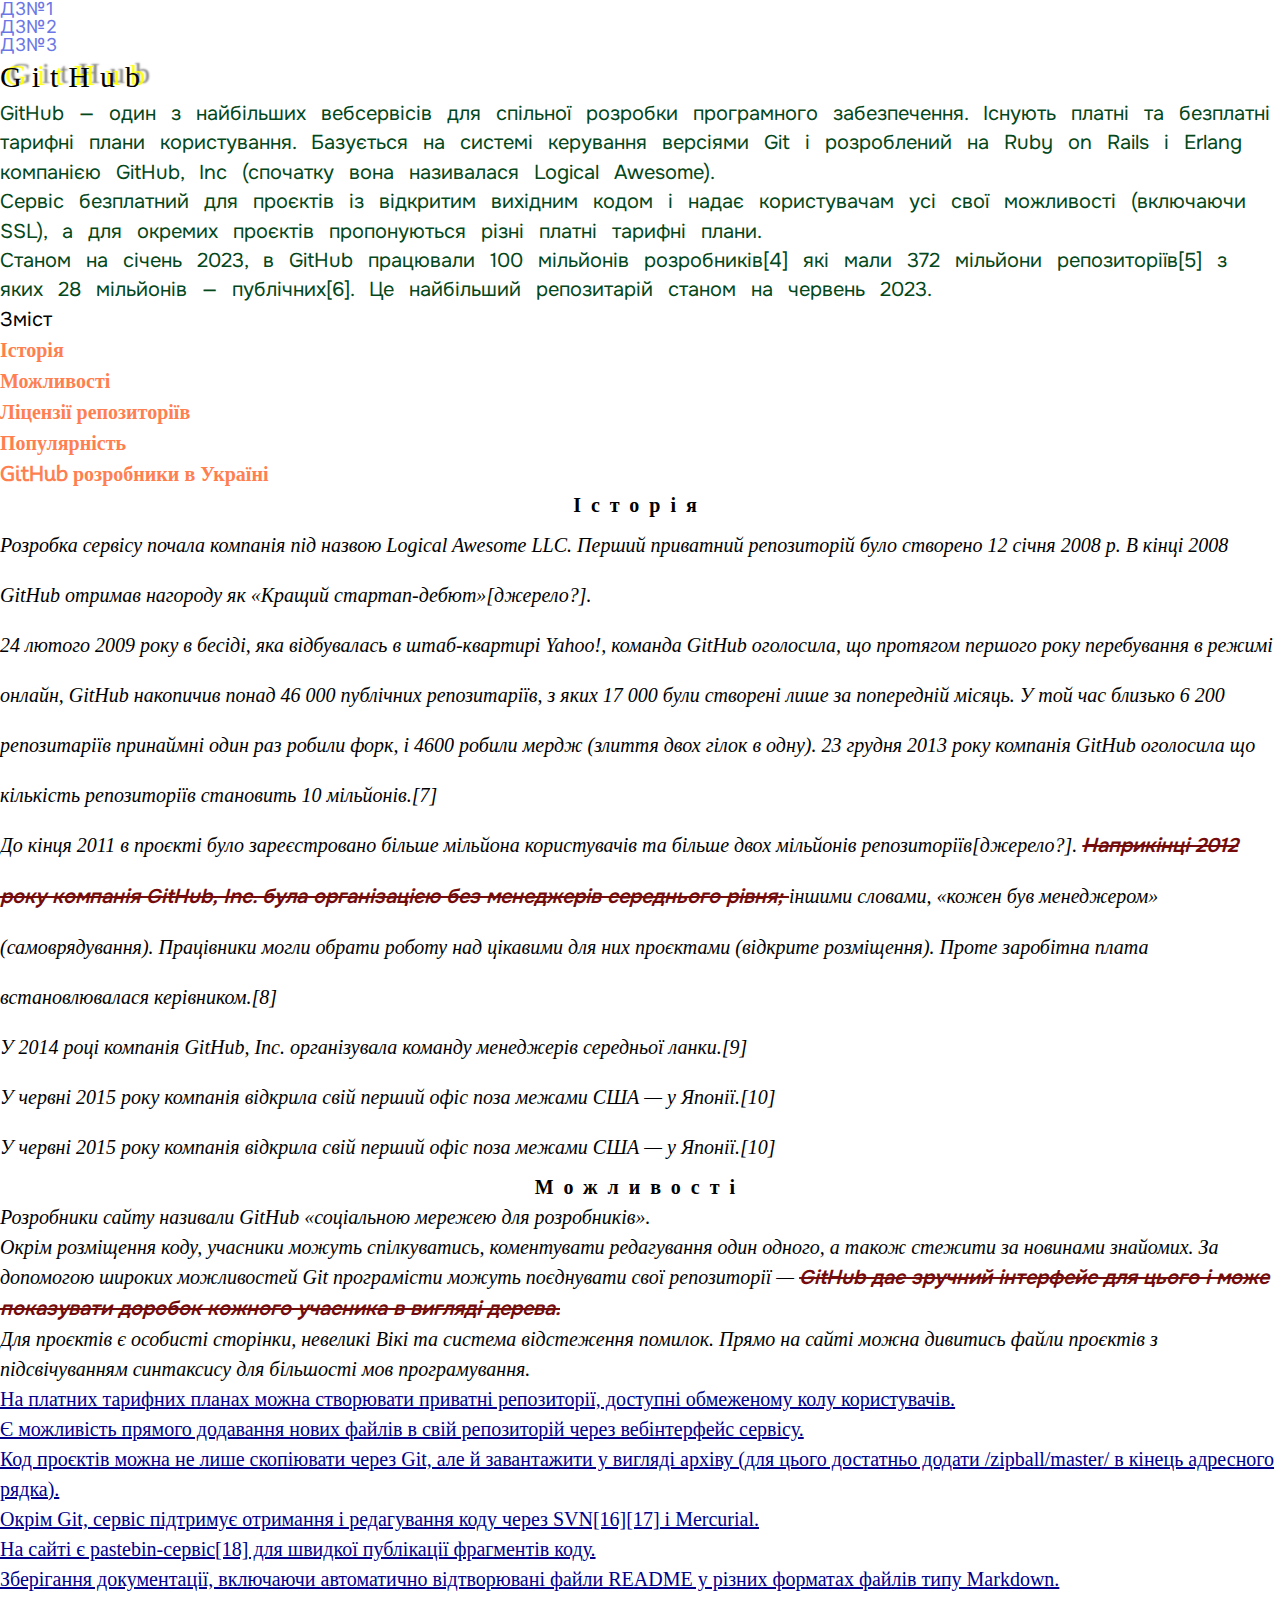
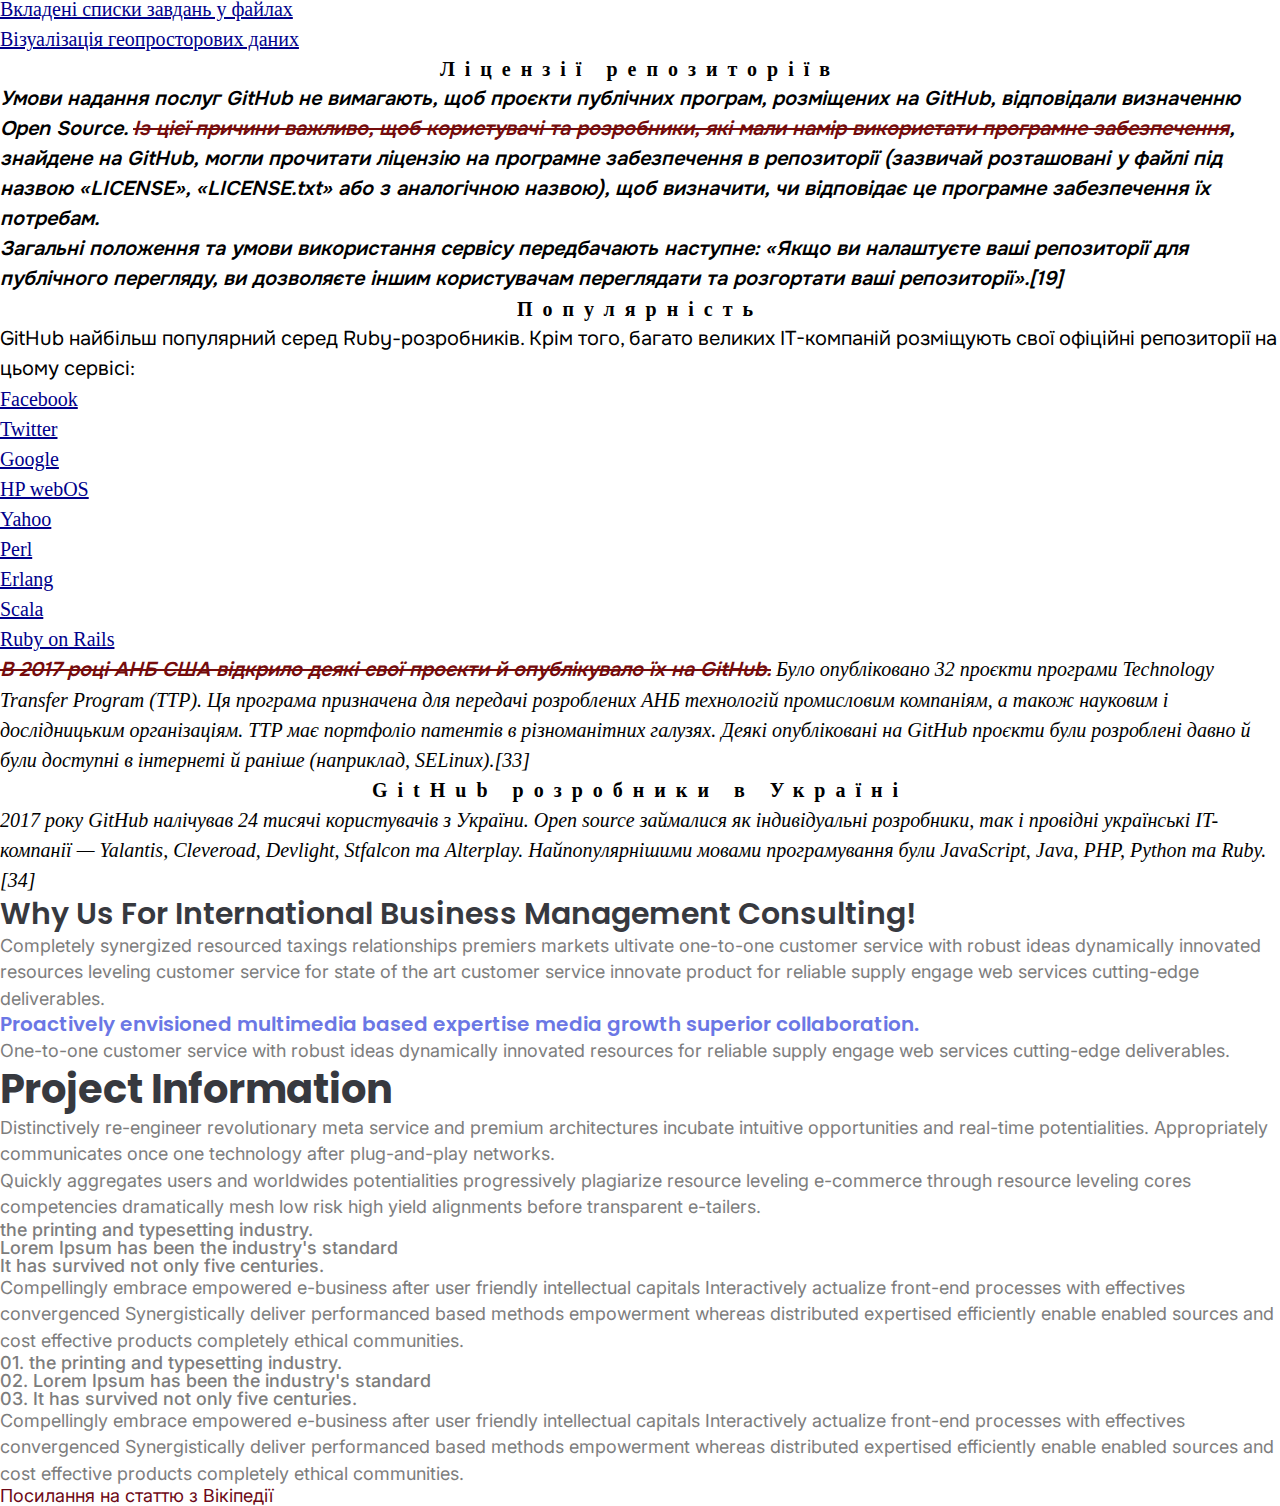
<file: lesson_5/index.html>
<!DOCTYPE html>
<html lang="uk">
<head>
	<meta charset="UTF-8">
	<meta name="viewport" content="width=device-width, initial-scale=1.0">
	<link rel="stylesheet" href="css/style.css">
	<title>Lesson 5</title>
</head>
<body>
	<header>
		<ol class="blue-list">
			<li><a title="Завдання з новою статтею" href="#task-1">ДЗ№1</a></li>
			<li><a title="Завдання по макету" href="#task-2">ДЗ№2</a></li>
			<li><a title="Завдання по макету" href="#task-3">ДЗ№3</a></li>
		</ol>
	</header>
	<main>
		<div id="task-1" class="github">
			<h2 class="git">GitHub</h2>
			<div class="text">
				<p>GitHub — один з найбільших вебсервісів для спільної розробки програмного забезпечення. Існують платні та безплатні тарифні плани користування. Базується на системі керування версіями Git і розроблений на Ruby on Rails і Erlang компанією GitHub, Inc (спочатку вона називалася Logical Awesome).
				</p>
				<p>Сервіс безплатний для проєктів із відкритим вихідним кодом і надає користувачам усі свої можливості (включаючи SSL), а для окремих проєктів пропонуються різні платні тарифні плани.
				</p>
				<p>
					Станом на січень 2023, в GitHub працювали 100 мільйонів розробників[4] які мали 372 мільйони репозиторіїв[5] з яких 28 мільйонів — публічних[6]. Це найбільший репозитарій станом на червень 2023.
				</p>
			</div>
			<h3 class="title-list">Зміст</h3>
			<ol class="list-title">
				<li><a href="#one">Історія</a></li>
				<li><a href="#two">Можливості</a></li>
				<li><a href="#three">Ліцензії репозиторіїв</a></li>
				<li><a href="#four">Популярність</a></li>
				<li><a href="#five">GitHub розробники в Україні</a></li>
			</ol>
			<div id="one" class="content-one">
				<h3 class="name" >Історія</h3>
				<div class="content">
					<p>
						Розробка сервісу почала компанія під назвою Logical Awesome LLC. Перший приватний репозиторій було створено 12 січня 2008 р. В кінці 2008 GitHub отримав нагороду як «Кращий стартап-дебют»[джерело?].
					</p>
					<p>
						24 лютого 2009 року в бесіді, яка відбувалась в штаб-квартирі Yahoo!, команда GitHub оголосила, що протягом першого року перебування в режимі онлайн, GitHub накопичив понад 46 000 публічних репозитаріїв, з яких 17 000 були створені лише за попередній місяць. У той час близько 6 200 репозитаріїв принаймні один раз робили форк, і 4600 робили мердж (злиття двох гілок в одну). 23 грудня 2013 року компанія GitHub оголосила що кількість репозиторіїв становить 10 мільйонів.[7]
					</p>
					<p>
						До кінця 2011 в проєкті було зареєстровано більше мільйона користувачів та більше двох мільйонів        репозиторіїв[джерело?].
						<span>Наприкінці 2012 року компанія GitHub, Inc. була організацією без менеджерів середнього рівня; </span>іншими словами, «кожен був менеджером» (самоврядування). Працівники могли обрати роботу над цікавими для них проєктами (відкрите розміщення). Проте заробітна плата встановлювалася керівником.[8]
					</p>
					<p>
						У 2014 році компанія GitHub, Inc. організувала команду менеджерів середньої ланки.[9]
					</p>
					<p>
						У червні 2015 року компанія відкрила свій перший офіс поза межами США — у Японії.[10]
					</p>
					<p>
						У червні 2015 року компанія відкрила свій перший офіс поза межами США — у Японії.[10]
					</p>
				</div>
			</div>
			<div id="two" class="content-two">
				<h3 class="name">Можливості</h3>
				<div class="content">
					<p>
						Розробники сайту називали GitHub «соціальною мережею для розробників».
					</p>
					<p>
						Окрім розміщення коду, учасники можуть спілкуватись, коментувати редагування один одного, а також стежити за новинами знайомих. За допомогою широких можливостей Git програмісти можуть поєднувати свої репозиторії — <span>GitHub дає зручний інтерфейс для цього і може показувати доробок кожного учасника в вигляді дерева.</span>
					</p>
					<p>
						Для проєктів є особисті сторінки, невеликі Вікі та система відстеження помилок. Прямо на сайті можна дивитись файли проєктів з підсвічуванням синтаксису для більшості мов програмування.
					</p>
				</div>
				<ul class="items">
					<Li>
						На платних тарифних планах можна створювати приватні репозиторії, доступні обмеженому колу користувачів.
					</Li>
					<Li>
						Є можливість прямого додавання нових файлів в свій репозиторій через вебінтерфейс сервісу.
					</Li>
					<Li>
						Код проєктів можна не лише скопіювати через Git, але й завантажити у вигляді архіву (для цього достатньо додати /zipball/master/ в кінець адресного рядка).
					</Li>
					<Li>
						Окрім Git, сервіс підтримує отримання і редагування коду через SVN[16][17] і Mercurial.
					</Li>
					<Li>
						На сайті є pastebin-сервіс[18] для швидкої публікації фрагментів коду.
					</Li>
					<Li>
						Зберігання документації, включаючи автоматично відтворювані файли README у різних форматах файлів типу Markdown.
					</Li>
					<Li>
						Вкладені списки завдань у файлах
					</Li>
					<Li>
						Візуалізація геопросторових даних
					</Li>
				</ul>
			</div>
			<div id="three" class="content-three">
				<h3 class="name">Ліцензії репозиторіїв</h3>
				<div class="content">
					<p>
						Умови надання послуг GitHub не вимагають, щоб проєкти публічних програм, розміщених на GitHub, відповідали визначенню Open Source. <span>Із цієї причини важливо, щоб користувачі та розробники, які мали намір використати програмне забезпечення</span>, знайдене на GitHub, могли прочитати ліцензію на програмне забезпечення в репозиторії (зазвичай розташовані у файлі під назвою «LICENSE», «LICENSE.txt» або з аналогічною назвою), щоб визначити, чи відповідає це програмне забезпечення їх потребам.
					</p>
					<p>
						Загальні положення та умови використання сервісу передбачають наступне: «Якщо ви налаштуєте ваші репозиторії для публічного перегляду, ви дозволяєте іншим користувачам переглядати та розгортати ваші репозиторії».[19]
					</p>
				</div>
			</div>
			<div id="four" class="content-four">
				<h3 class="name">Популярність</h3>
				<h6>
					GitHub найбільш популярний серед Ruby-розробників. Крім того, багато великих IT-компаній розміщують свої офіційні репозиторії на цьому сервісі:
				</h6>
				<ol class="items">
					<li><a title="На сайт" target="_blank" href="https://uk-ua.facebook.com">Facebook</a></li>
					<li><a title="На сайт" target="_blank" href="https://twitter.com">Twitter</a></li>
					<li><a title="На сайт" target="_blank" href="https://google.com">Google</a></li>
					<li><a title="Вікіпедія" target="_blank" href="https://uk.wikipedia.org/wiki/WebOS">HP webOS</a></li>
					<li><a title="На сайт" target="_blank" href="https://www.yahoo.com">Yahoo</a></li>
					<li><a title="Вікіпедія" target="_blank" href="https://uk.wikipedia.org/wiki/Perl">Perl</a></li>
					<li><a title="Вікіпедія" target="_blank" href="https://uk.wikipedia.org/wiki/Erlang">Erlang</a></li>
					<li><a title="Вікіпедія" target="_blank" href="https://uk.wikipedia.org/wiki/Scala">Scala</a></li>
					<li><a title="Вікіпедія" target="_blank" href="https://uk.wikipedia.org/wiki/Ruby_on_Rails">Ruby on Rails</a></li>
				</ol>
				<div class="content">
					<p>
						<span>В 2017 році АНБ США відкрило деякі свої проєкти й опублікувало їх на GitHub.</span> Було опубліковано 32 проєкти програми Technology Transfer Program (TTP). Ця програма призначена для передачі розроблених АНБ технологій промисловим компаніям, а також науковим і дослідницьким організаціям. TTP має портфоліо патентів в різноманітних галузях. Деякі опубліковані на GitHub проєкти були розроблені давно й були доступні в інтернеті й раніше (наприклад, SELinux).[33]
					</p>
				</div>
			</div>
			<div id="five" class="content-five">
				<h3 class="name">GitHub розробники в Україні</h3>
				<div class="content">
					<p>
						2017 року GitHub налічував 24 тисячі користувачів з України. Open source займалися як індивідуальні розробники, так і провідні українські IT-компанії — Yalantis, Cleveroad, Devlight, Stfalcon та Alterplay. Найпопулярнішими мовами програмування були JavaScript, Java, PHP, Python та Ruby.[34]
					</p>
				</div>
			</div>
		</div>
		<div id="task-2" class="block-one">
			<h1 class="title">
				Why Us For International Business  Management Consulting!
			</h1>
			<div class="text">
				<p>
					Completely synergized resourced taxings relationships premiers markets ultivate one-to-one customer service with robust ideas dynamically innovated resources leveling customer service for state of the art  customer service innovate product  for reliable supply engage web services cutting-edge deliverables.
				</p>
			</div>
			<h2 class="sub-title">
				Proactively envisioned multimedia based expertise media growth  superior collaboration.
			</h2>
			<div class="text">
				<p>
					One-to-one customer service with robust ideas dynamically innovated resources for reliable supply engage web services cutting-edge deliverables.
				</p>
			</div>
		</div>
		<div id="task-3" class="block-two">
			<h2 class="project">Project Information</h2>
			<div class="text">
				<p>
					Distinctively re-engineer revolutionary meta service  and premium architectures incubate intuitive opportunities and real-time potentialities. Appropriately communicates once one technology after plug-and-play networks.
				</p>
				<p>
					Quickly aggregates users and worldwides potentialities progressively  plagiarize resource leveling e-commerce through resource leveling cores competencies dramatically mesh low risk high yield alignments before transparent e-tailers.
				</p>
			</div>
			<ul class="list">
				<li>the printing and typesetting industry.</li>
				<li>Lorem Ipsum has been the industry's standard</li>
				<li>It has survived not only five centuries.</li>
			</ul>
			<div class="text">
				<p>
					Compellingly embrace empowered e-business after user friendly intellectual capitals Interactively actualize front-end processes with effectives convergenced Synergistically deliver performanced based methods empowerment whereas distributed expertised efficiently enable enabled sources and cost effective products completely ethical communities.
				</p>
			</div>
			<ol class="number">
				<li>01. the printing and typesetting industry.</li>
				<li>02.  Lorem Ipsum has been the industry's standard</li>
				<li>03. It has survived not only five centuries.</li>
			</ol>
			<div class="text">
				<p>
					Compellingly embrace empowered e-business after user friendly intellectual capitals Interactively actualize front-end processes with effectives convergenced Synergistically deliver performanced based methods empowerment whereas distributed expertised efficiently enable enabled sources and cost effective products completely ethical communities.
				</p>
			</div>
		</div>
	</main>
	<footer>
		<div class="homework"><a target="_blank" href="https://uk.wikipedia.org/wiki/GitHub">Посилання на статтю з Вікіпедії</a></div>
	</footer>
</body>
</html>
</file>
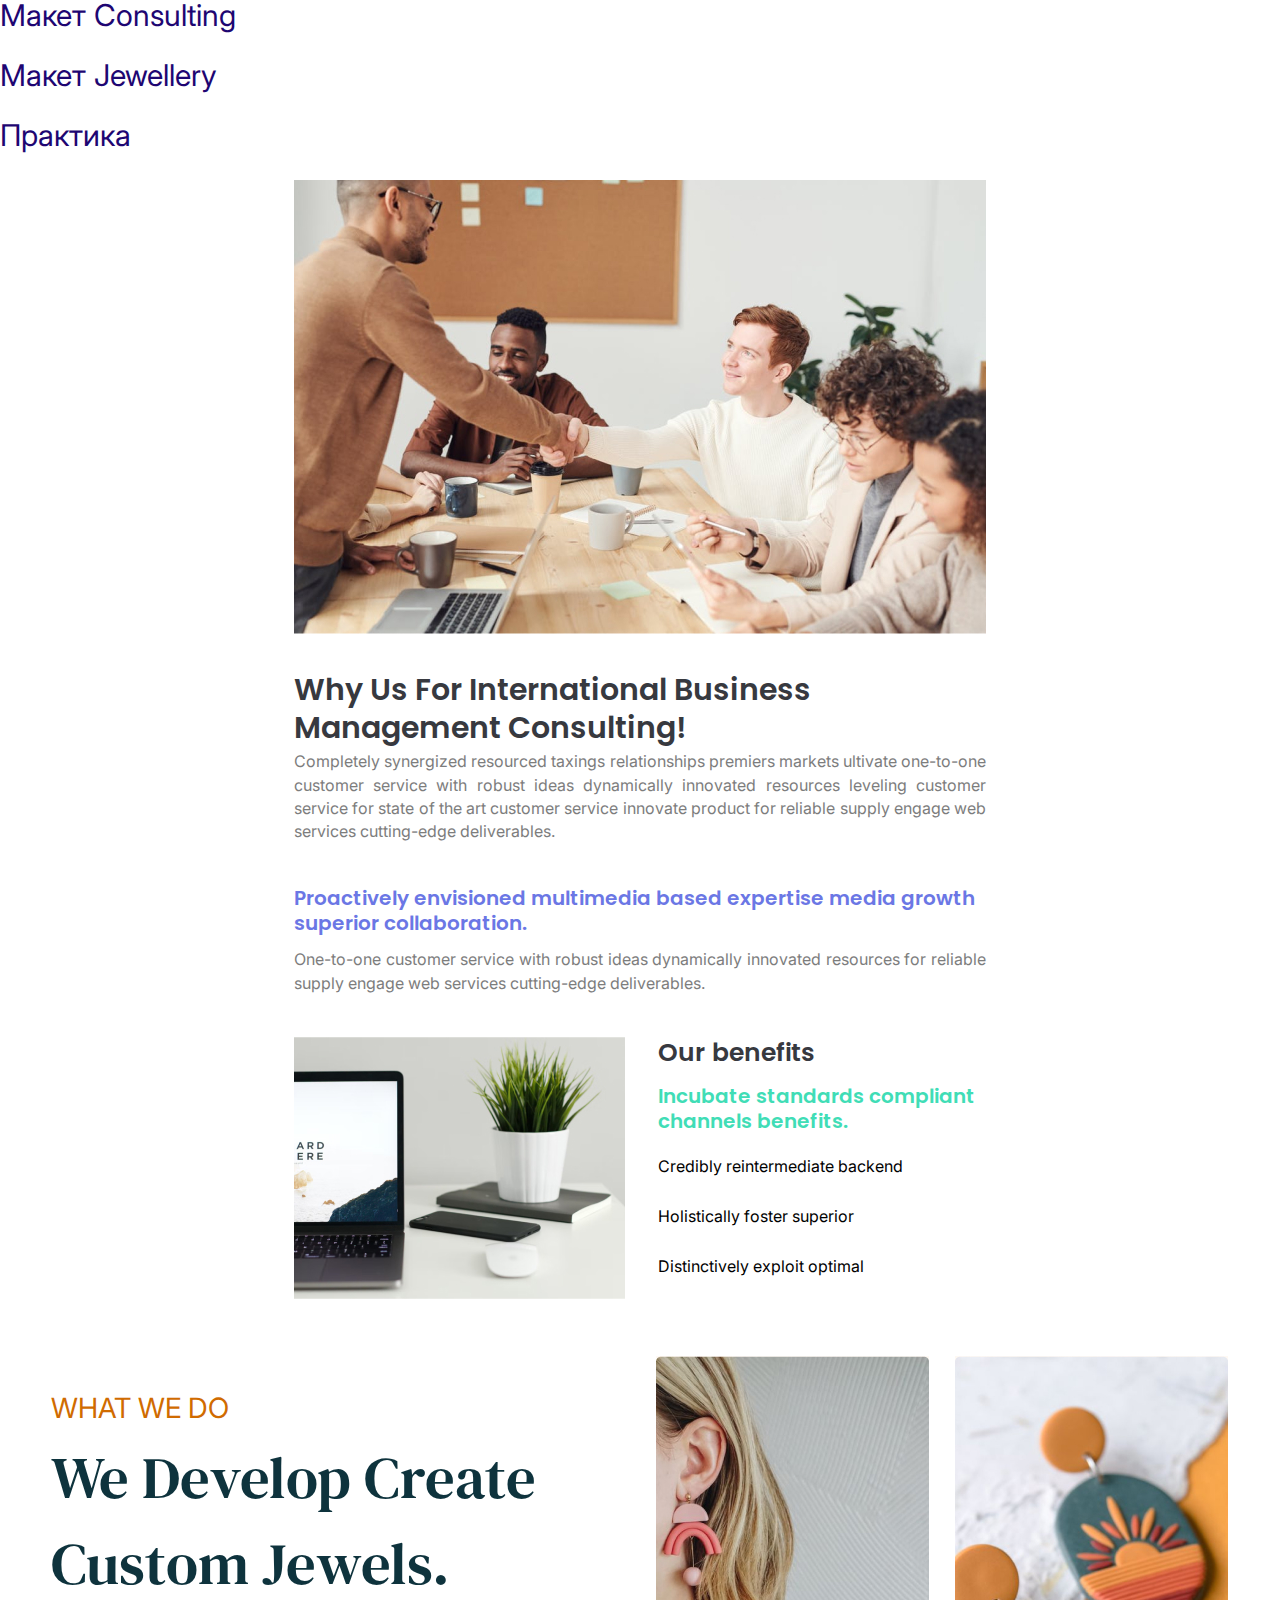
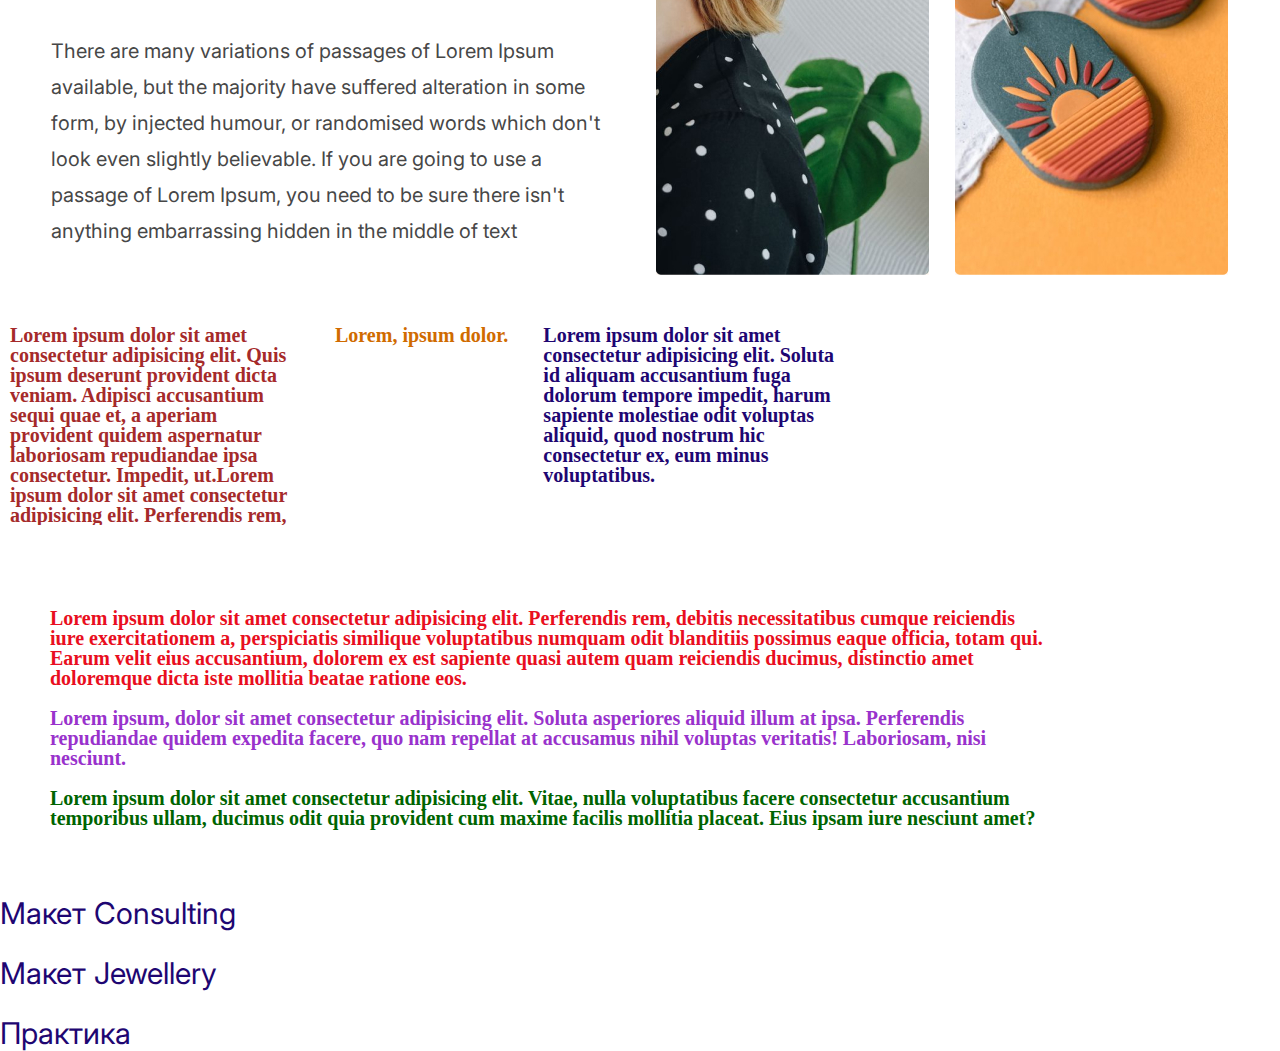
<file: lesson_6/index.html>
<!DOCTYPE html>
<html lang="en">
<head>
	<meta charset="UTF-8">
	<meta name="viewport" content="width=device-width, initial-scale=1.0">
	<link rel="stylesheet" href="css/style.css">
	<title>Lesson 6</title>
</head>
<body>
	<header>
		<ol class="list-menu">
			<li><a href="#hw-one">Макет Consulting</a></li>
			<li><a href="#hw-two">Макет Jewellery</a></li>
			<li><a href="#hw-three">Практика</a></li>
		</ol>
	</header>
	<main>
		<div id="hw-one" class="block-one">
			<img class="conference" src="img/conference.jpg" alt="conference">
			<div class="business">
				<h1 class="title">Why Us For International Business <br> Management Consulting!</h1>
				<div class="text">
					<p>
						Completely synergized resourced taxings relationships premiers markets ultivate one-to-one customer service with robust ideas dynamically innovated resources leveling customer service for state of the art  customer service innovate product  for reliable supply engage web services cutting-edge deliverables.
					</p>
				</div>
				<h4 class="sub-title">
					Proactively envisioned multimedia based expertise media growth  superior collaboration.
				</h4>
				<div class="text">
					<p>
						One-to-one customer service with robust ideas dynamically innovated resources for reliable supply engage web services cutting-edge deliverables.
					</p>
				</div>
			</div>
			<div class="desktop"> 
				<img class="desktop-img" src="img/desktop.jpg" alt="desktop">
				<div class="benefits">
					<h2 class="title-benefits">Our benefits</h2>
					<h4 class="sub-title">Incubate standards compliant <br>
						channels benefits.</h4>
					<ul class="list">
						<li>Credibly reintermediate backend</li>
						<li>Holistically foster superior</li>
						<li>Distinctively exploit optimal</li>
					</ul>
				</div>
			</div>
		</div>
		<div id="hw-two" class="block-two">
			<div class="content-text">
				<h3 class="title-one">WHAT WE DO</h3>
				<h2 class="title-jewels">We Develop Create <br> Custom Jewels.</h2>
				<div class="text">
					<p>
						There are many variations of passages of Lorem Ipsum available, but the majority have suffered alteration in some form, by injected humour, or randomised words which don't look even slightly believable. If you are going to use a passage of Lorem Ipsum, you need to be sure there isn't anything embarrassing hidden in the middle of text
					</p>
				</div>
			</div>
			<img class="left" src="img/woman.jpg" alt="woman">
			<img src="img/jewelry.jpg" alt="jewelry">
		</div>
		<div id="hw-three" class="bloch-three">
		<div class="sub-block">
				<div class="lorem">
					<p>
						Lorem ipsum dolor sit amet consectetur adipisicing elit. Quis ipsum deserunt provident dicta veniam. Adipisci accusantium sequi quae et, a aperiam provident quidem aspernatur laboriosam repudiandae ipsa consectetur. Impedit, ut.Lorem ipsum dolor sit amet consectetur adipisicing elit. Perferendis rem, debitis necessitatibus cumque reiciendis iure exercitationem a, perspiciatis similique voluptatibus numquam odit blanditiis possimus eaque officia, totam qui. Earum velit eius accusantium, dolorem ex est sapiente quasi autem quam reiciendis ducimus, distinctio amet doloremque dicta iste mollitia beatae ratione eos.
					</p>
				</div>
					<a class="ipsum" href="#">Lorem, ipsum dolor.</a>
				<div class="dolor">
					<p>
						Lorem ipsum dolor sit amet consectetur adipisicing elit. Soluta id aliquam accusantium fuga dolorum tempore impedit, harum sapiente molestiae odit voluptas aliquid, quod nostrum hic consectetur ex, eum minus voluptatibus.
					</p>
				</div>
		</div>
			<div class="block-lorem">
				<div class="amet">
					<p>
						Lorem ipsum dolor sit amet consectetur adipisicing elit. Perferendis rem, debitis necessitatibus cumque reiciendis iure exercitationem a, perspiciatis similique voluptatibus numquam odit blanditiis possimus eaque officia, totam qui. Earum velit eius accusantium, dolorem ex est sapiente quasi autem quam reiciendis ducimus, distinctio amet doloremque dicta iste mollitia beatae ratione eos.
					</p>
				</div>
				<div class="fugit">
					<p>
						Lorem ipsum, dolor sit amet consectetur adipisicing elit. Soluta asperiores aliquid illum at ipsa. Perferendis repudiandae quidem expedita facere, quo nam repellat at accusamus nihil voluptas veritatis! Laboriosam, nisi nesciunt.
					</p>
				</div>
				<div class="aperiam">
					<p>
						Lorem ipsum dolor sit amet consectetur adipisicing elit. Vitae, nulla voluptatibus facere consectetur accusantium temporibus ullam, ducimus odit quia provident cum maxime facilis mollitia placeat. Eius ipsam iure nesciunt amet?
					</p>
				</div>
			</div>
		</div>

	</main>
	<footer>
		<ol class="list-menu">
			<li><a href="#hw-one">Макет Consulting</a></li>
			<li><a href="#hw-two">Макет Jewellery</a></li>
			<li><a href="#hw-three">Практика</a></li>
		</ol>
	</footer>
</body>
</html>
</file>
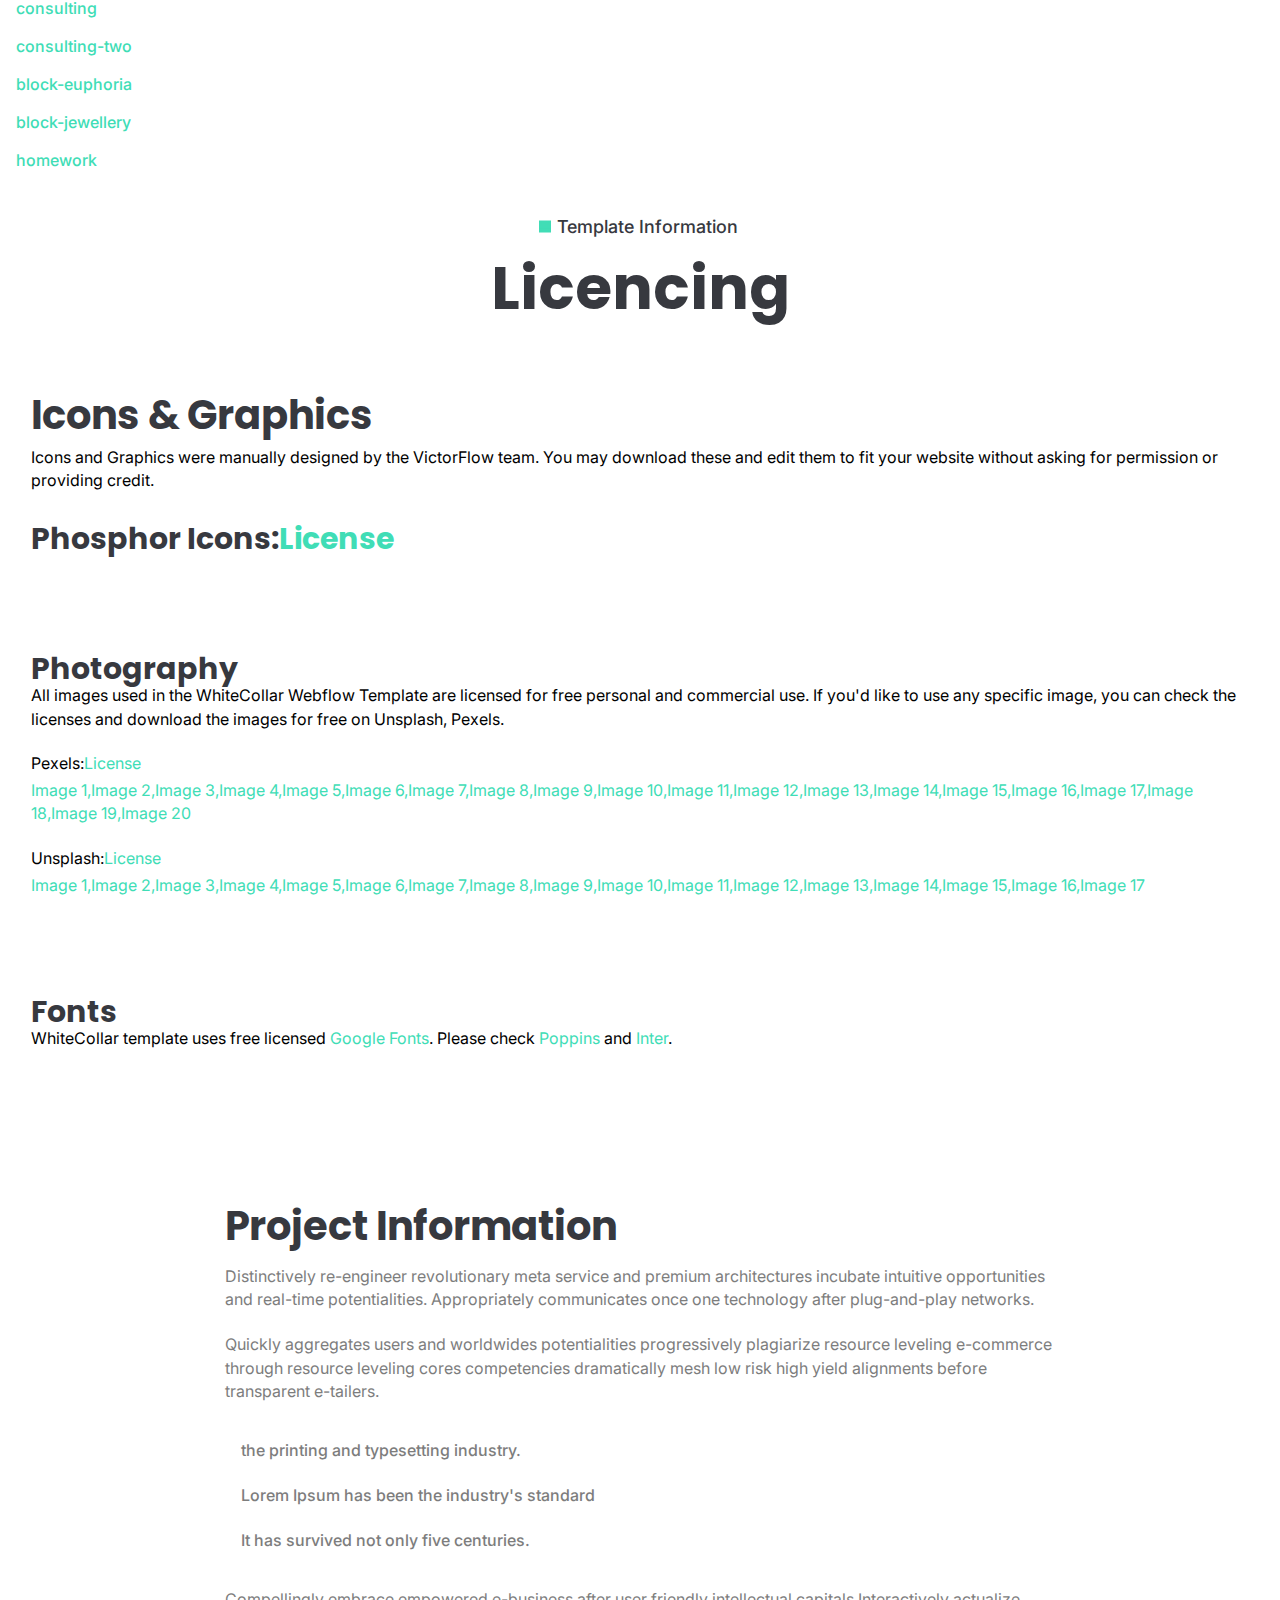
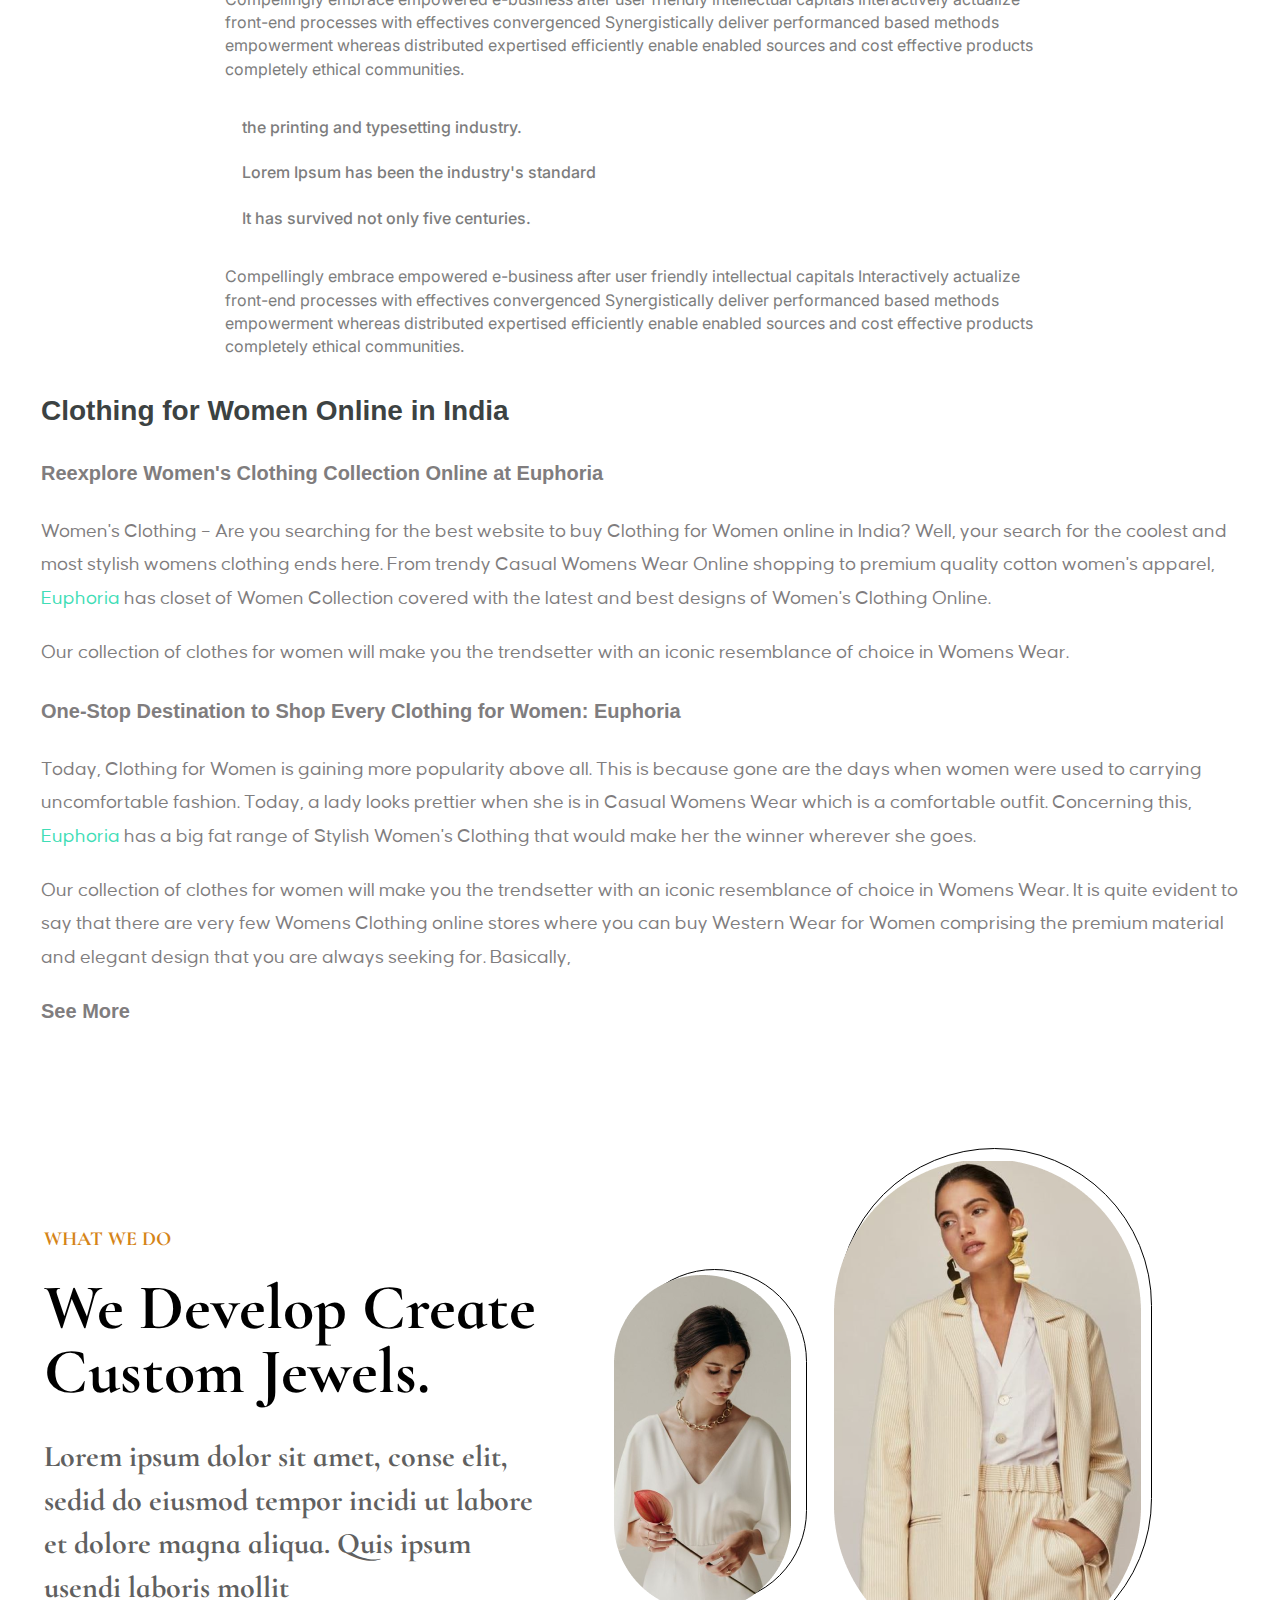
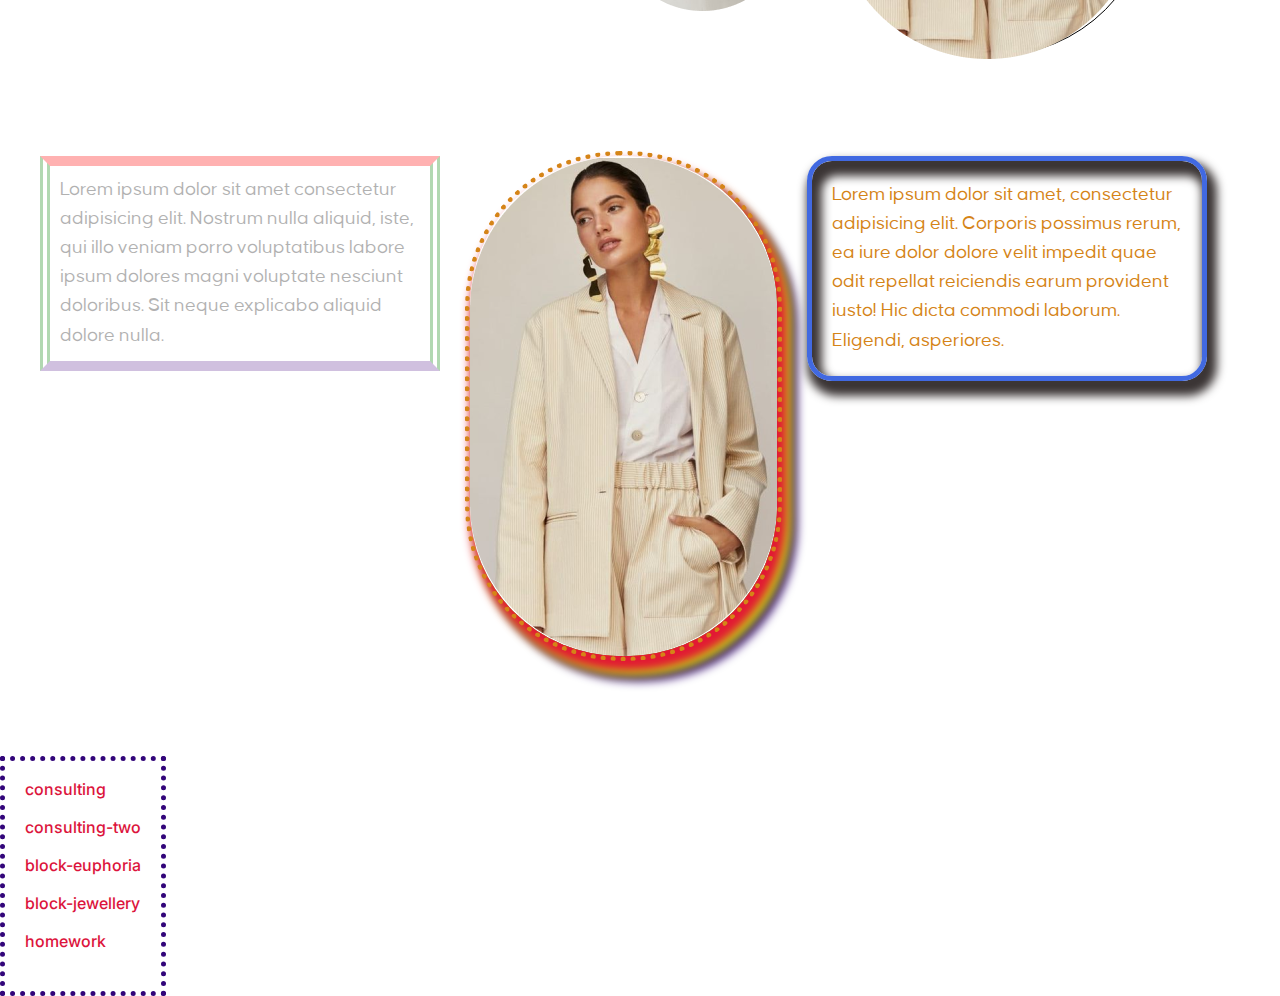
<file: lesson_7/index.html>
<!DOCTYPE html>
<html lang="en">
<head>
	<meta charset="UTF-8">
	<meta name="viewport" content="width=device-width, initial-scale=1.0">
	<link rel="stylesheet" href="css/style.css">
	<title>Lesson 7</title>
</head>
<body>
	<header>
		<ul class="menu">
			<li><a href="#first">consulting</a></li>
			<li><a href="#second">consulting-two</a></li>
			<li><a href="#third">block-euphoria</a></li>
			<li><a href="#fourth">block-jewellery</a></li>
			<li><a href="#fifths">homework</a></li>
		</ul>
	</header>
	<main>
		<div id="first" class="consulting">
			<div class="minititle">
				<img class="square" src="img/background.jpg" alt="square">
				<h5 class="template">Template Information</h5>
			</div>
			<h2 class="title">Licencing</h2>
			<div class="block">
					<h3 class="graphics">Icons & Graphics</h3>
					<div class="text-graphics">
						<p>
							Icons and Graphics were manually designed by the VictorFlow team. You may download these and edit them to fit your website without asking for permission or providing credit.
						</p>
					</div >
               <h4 class="phosphor">Phosphor Icons:<span>License</span></h4>
				</div>
			<div class="block">
					<div class="sub-block">
						<h3 class="phosphor">Photography</h3>
						<div class="text">
							<p>
								All images used in the WhiteCollar Webflow Template are licensed for free personal and commercial use. If you'd like to use any specific image, you can check the licenses and download the images for free on Unsplash, Pexels.
							</p>
						</div>
					</div>
					<div class="sub-block">
						<h4 class="name">Pexels:<span>License</span></h4>
						<div class="text-color">
							<p>
								Image 1,Image 2,Image 3,Image 4,Image 5,Image 6,Image 7,Image 8,Image 9,Image 10,Image 11,Image 12,Image 13,Image 14,Image 15,Image 16,Image 17,Image 18,Image 19,Image 20
							</p>
						</div>
					</div>
					<div class="sub-block">
						<h4 class="name">Unsplash:<span>License</span></h4>
						<div class="text-color">
							<p>
								Image 1,Image 2,Image 3,Image 4,Image 5,Image 6,Image 7,Image 8,Image 9,Image 10,Image 11,Image 12,Image 13,Image 14,Image 15,Image 16,Image 17
							</p>
						</div>
					</div>
				</div>
			<div class="block">
					<h3 class="phosphor">Fonts</h3>
					<div class="text">
						<p>
							WhiteCollar template uses free licensed <a href="#">Google Fonts</a>. Please check <a href="#">Poppins</a> and <a href="#">Inter</a>.
						</p>
					</div>
				</div>
		</div>
		<div id="second" class="consulting-two">
			<h2 class="title-project">Project Information</h2>
			<div class="sub-project">
				<div class="text-project">
					<p>
						Distinctively re-engineer revolutionary meta service  and premium architectures incubate intuitive opportunities and real-time potentialities. Appropriately communicates once one technology after plug-and-play networks.
					</p>
				</div>
				<div class="text-project">
					<p>
						Quickly aggregates users and worldwides potentialities progressively  plagiarize resource leveling e-commerce through resource leveling cores competencies dramatically mesh low risk high yield alignments before transparent e-tailers.
					</p>
				</div>
			</div>
			<ul class="sub-project">
				<li>the printing and typesetting industry.</li>
				<li>Lorem Ipsum has been the industry's standard</li>
				<li>It has survived not only five centuries.</li>
			</ul>
			<div class="sub-project">
				<p>
					Compellingly embrace empowered e-business after user friendly intellectual capitals Interactively actualize front-end processes with effectives convergenced Synergistically deliver performanced based methods empowerment whereas distributed expertised efficiently enable enabled sources and cost effective products completely ethical communities.
				</p>
			</div>
			<ol class="sub-project">
				<li>the printing and typesetting industry.</li>
				<li>Lorem Ipsum has been the industry's standard</li>
				<li> It has survived not only five centuries.</li>
			</ol>
			<div class="sub-project">
				<p>
					Compellingly embrace empowered e-business after user friendly intellectual capitals Interactively actualize front-end processes with effectives convergenced Synergistically deliver performanced based methods empowerment whereas distributed expertised efficiently enable enabled sources and cost effective products completely ethical communities.
				</p>
			</div>
		</div>
		<div id="third" class="block-euphoria">
			<h2 class="title-euphoria">
				Clothing for Women Online in India
			</h2>
			<div class="euphoria-one">
				<h4 class="sub-title-euphoria">
					Reexplore Women's Clothing Collection Online at Euphoria
				</h4>
				<div class="text-euphoria">
					<p>
						Women's Clothing – Are you searching for the best website to buy Clothing for Women online in India? Well, your search for the coolest and most stylish womens clothing ends here. From trendy Casual Womens Wear Online shopping to premium quality cotton women's apparel, <span class="euphoria">Euphoria</span> has closet of Women Collection covered with the latest and best designs of Women's Clothing Online.
					</p>
					<p>
						Our collection of clothes for women will make you the trendsetter with an iconic resemblance of choice in Womens Wear. 
					</p>
				</div>
			</div>
			<div class="euphoria-two">
				<h4 class="sub-title-euphoria">
					One-Stop Destination to Shop Every Clothing for Women: Euphoria
				</h4>
				<div class="text-euphoria">
					<p>
						Today, Clothing for Women is gaining more popularity above all. This is because gone are the days when women were used to carrying uncomfortable fashion. Today, a lady looks prettier when she is in Casual Womens Wear which is a comfortable outfit. Concerning this, <span class="euphoria">Euphoria</span> has a big fat range of Stylish Women's Clothing that would make her the winner wherever she goes. 
					</p>
					<p>
						Our collection of clothes for women will make you the trendsetter with an iconic resemblance of choice in Womens Wear. It is quite evident to say that there are very few Womens Clothing online stores where you can buy Western Wear for Women comprising the premium material and elegant design that you are always seeking for. Basically, 
					</p>
				</div>
			</div>
			<a href="#">See More</a>
		</div>
		<div id="fourth" class="block-jewellery">
			<div class="jewelly-left">
				<h4 class="sub-tiile-jewelly">
					WHAT WE DO
				</h4>
				<h2 class="title-jewelly">
					We Develop Create Custom Jewels.
				</h2>
				<div class="jewelly-text">
					<p>
						Lorem ipsum dolor sit amet, conse elit, sedid do eiusmod tempor incidi ut labore et dolore magna aliqua. Quis ipsum usendi laboris mollit
					</p>
				</div>
			</div>
			<div class="border-one">
				<img class="img-one" src="img/woman-5.png" alt="woman">
			</div>
			<div class="border-two">
				<img class="img-two" src="img/woman-4.png" alt="woman">
			</div>
		</div>
		<div id="fifths" class="homework">
			<div class="homework-one">
				<p>
					Lorem ipsum dolor sit amet consectetur adipisicing elit. Nostrum nulla aliquid, iste, qui illo veniam porro voluptatibus labore ipsum dolores magni voluptate nesciunt doloribus. Sit neque explicabo aliquid dolore nulla.
				</p>
			</div>
				<img class="img-homework" src="img/woman-4.png" alt="woman">
			<div class="homework-three">
				<p>
					Lorem ipsum dolor sit amet, consectetur adipisicing elit. Corporis possimus rerum, ea iure dolor dolore velit impedit quae odit repellat reiciendis earum provident iusto! Hic dicta commodi laborum. Eligendi, asperiores.
				</p>
			</div>
		</div>
	</main>
	<footer>
		<ul class="menu-bottom">
			<li><a href="#first">consulting</a></li>
			<li><a href="#second">consulting-two</a></li>
			<li><a href="#third">block-euphoria</a></li>
			<li><a href="#fourth">block-jewellery</a></li>
			<li><a href="#fifths">homework</a></li>
		</ul>
	</footer>
</body>
</html>
</file>
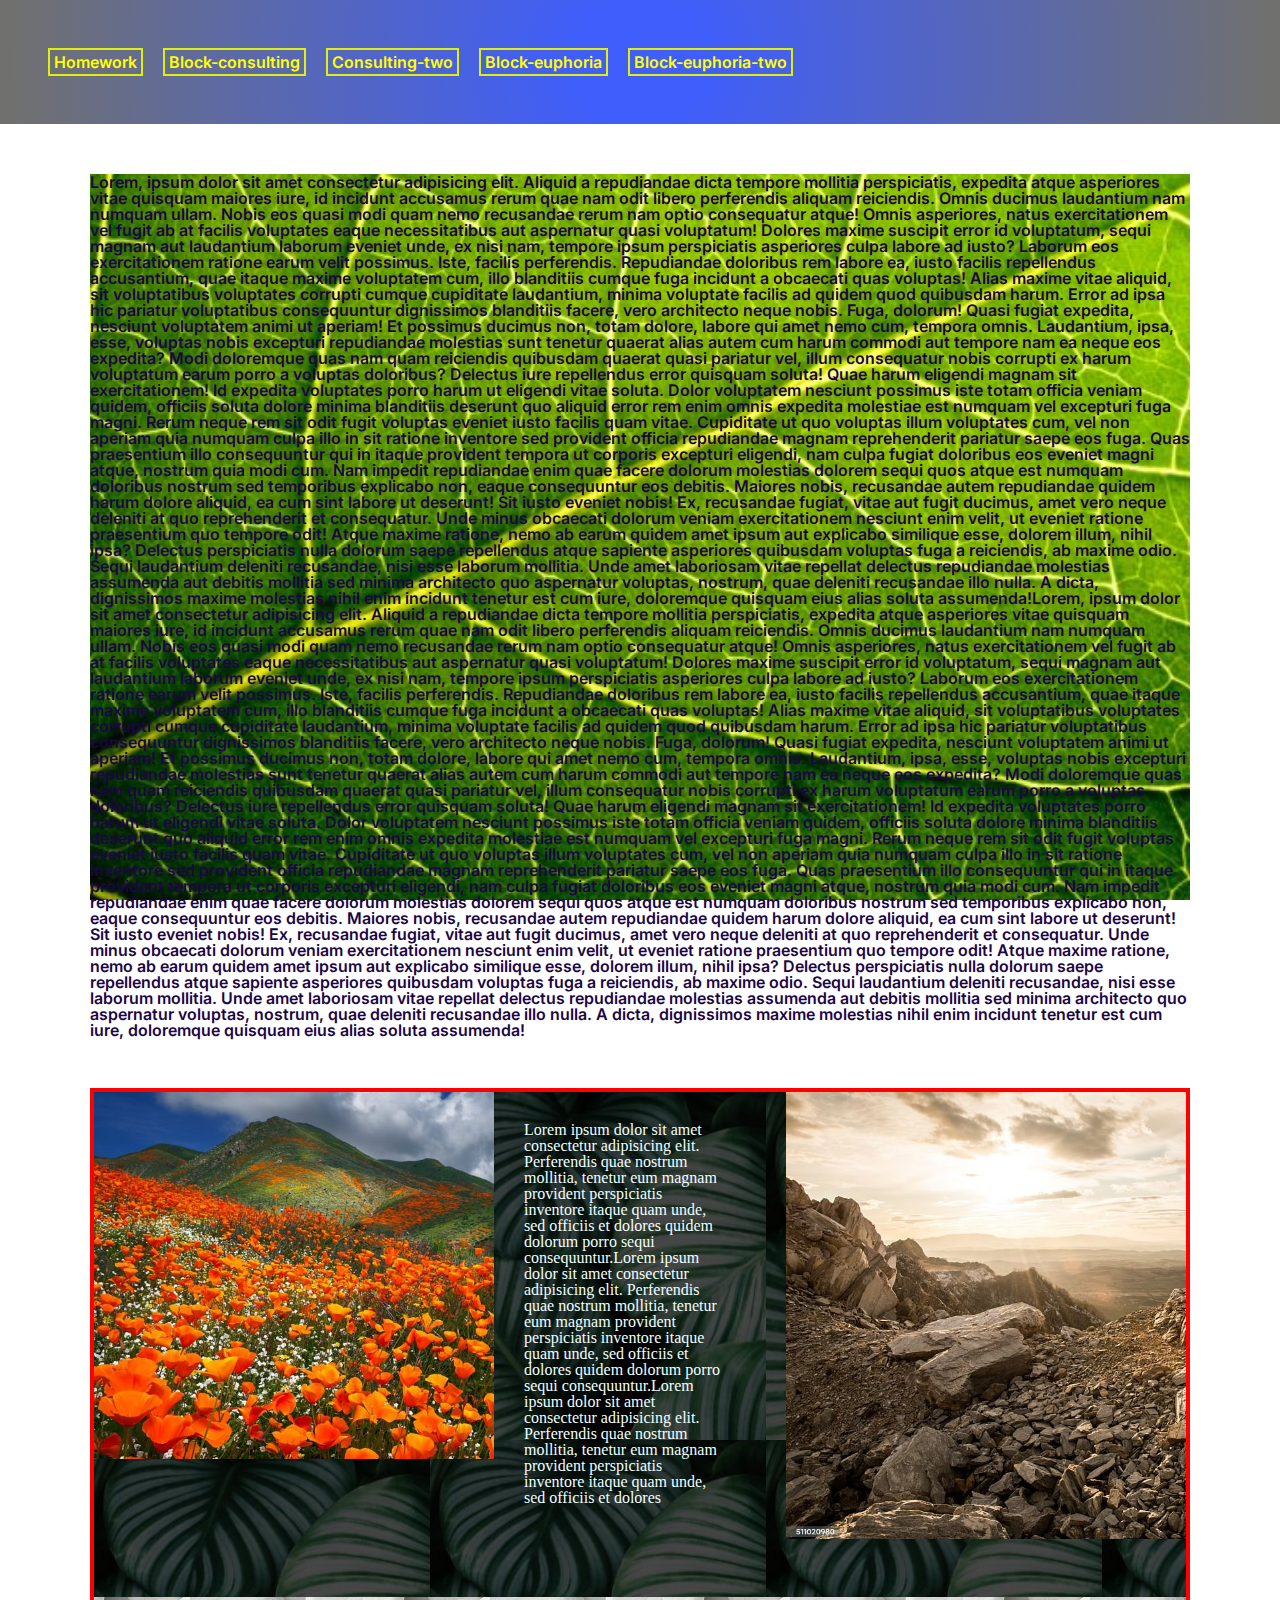
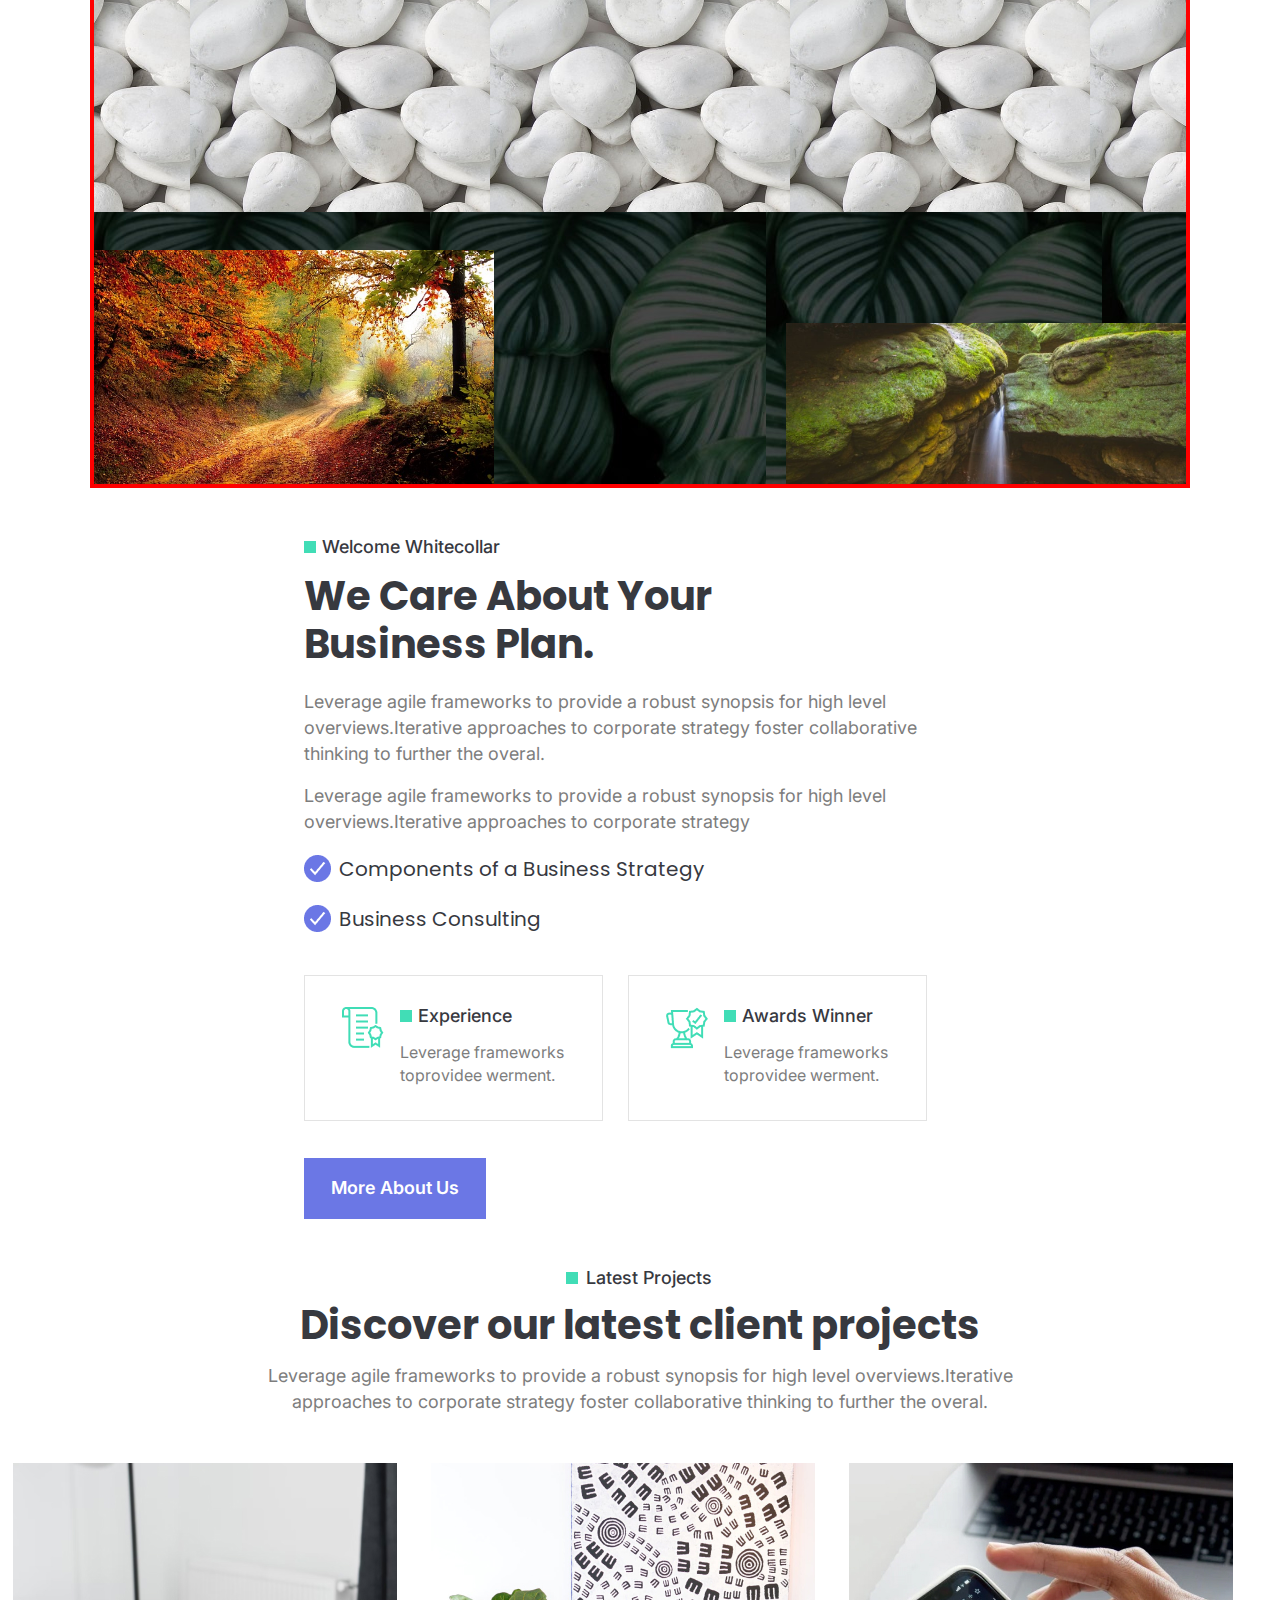
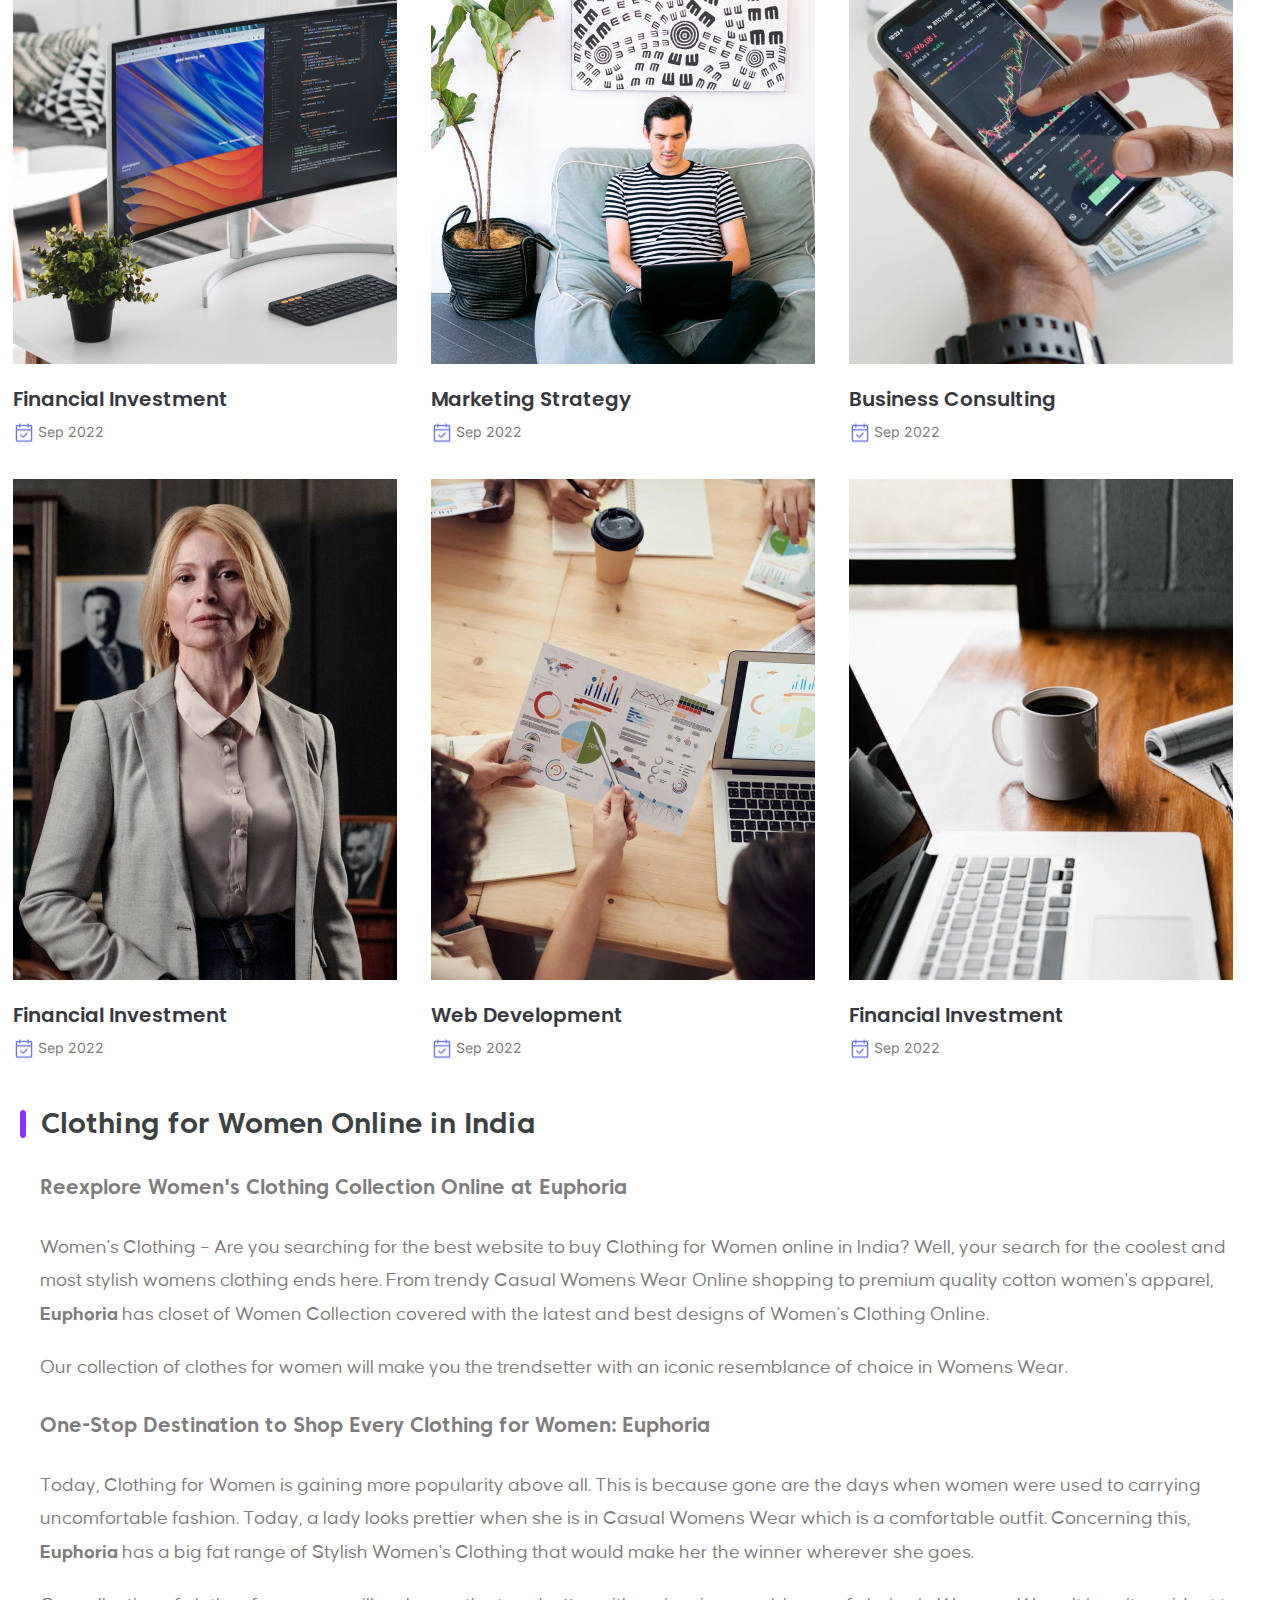
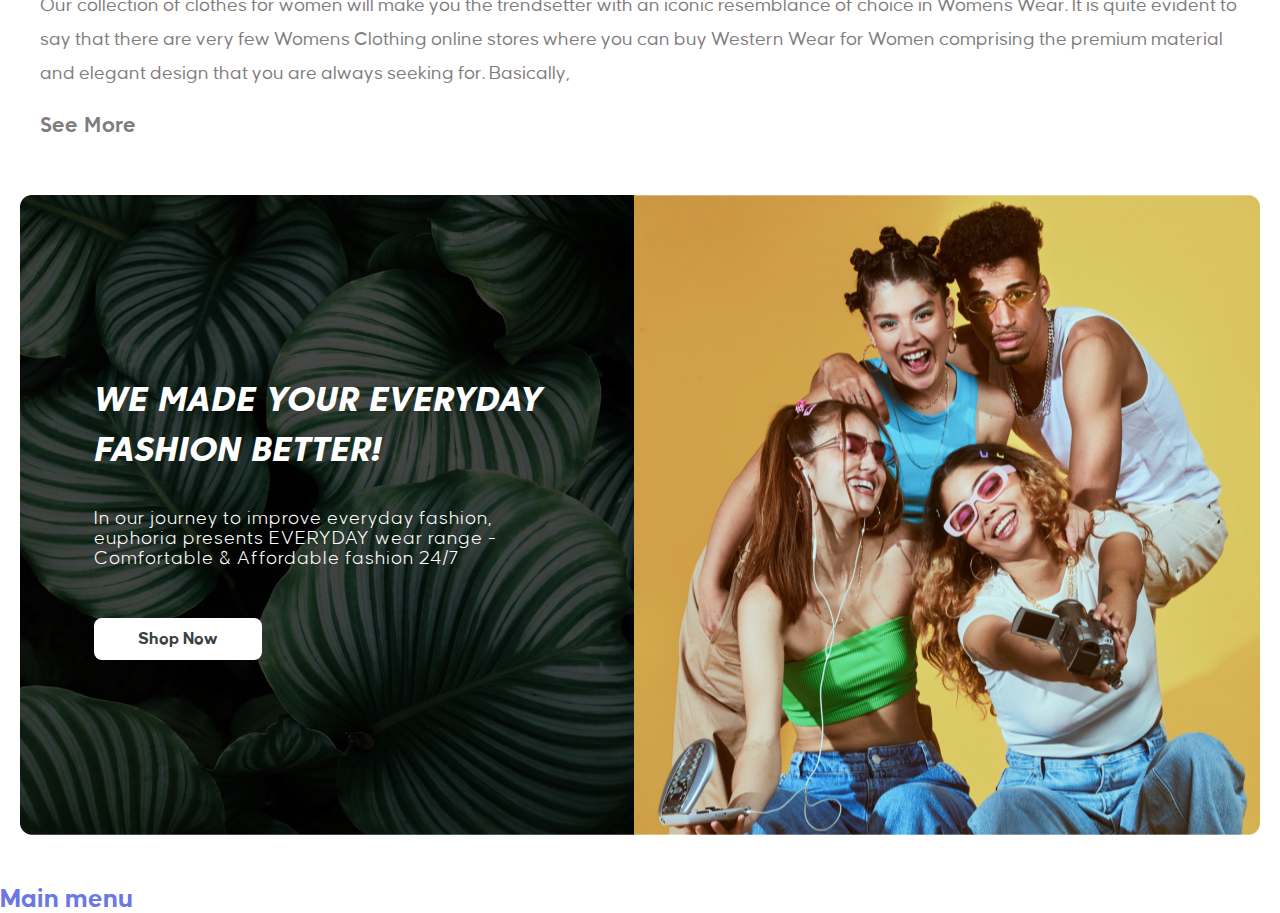
<file: lesson_8/index.html>
<!DOCTYPE html>
<html lang="en">
<head>
	<meta charset="UTF-8">
	<meta name="viewport" content="width=device-width, initial-scale=1.0">
	<link rel="stylesheet" href="css/style.css">
	<title>Lesson 8</title>
</head>
<body>
	<header>
		<ul id="menu" class="list-header">
			<li><a href="#first-block">Homework</a></li>
			<li><a href="#second-block">Block-consulting</a></li>
			<li><a href="#third-block">Consulting-two</a></li>
			<li><a href="#fourth-block">Block-euphoria</a></li>
			<li><a href="#fifth-block">Block-euphoria-two</a></li>
		</ul>
	</header>
	<main>
		<div id="first-block" class="block-homework">
			<div class="fons-one">
				<p>
					Lorem, ipsum dolor sit amet consectetur adipisicing elit. Aliquid a repudiandae dicta tempore mollitia perspiciatis, expedita atque asperiores vitae quisquam maiores iure, id incidunt accusamus rerum quae nam odit libero perferendis aliquam reiciendis. Omnis ducimus laudantium nam numquam ullam. Nobis eos quasi modi quam nemo recusandae rerum nam optio consequatur atque! Omnis asperiores, natus exercitationem vel fugit ab at facilis voluptates eaque necessitatibus aut aspernatur quasi voluptatum! Dolores maxime suscipit error id voluptatum, sequi magnam aut laudantium laborum eveniet unde, ex nisi nam, tempore ipsum perspiciatis asperiores culpa labore ad iusto? Laborum eos exercitationem ratione earum velit possimus. Iste, facilis perferendis. Repudiandae doloribus rem labore ea, iusto facilis repellendus accusantium, quae itaque maxime voluptatem cum, illo blanditiis cumque fuga incidunt a obcaecati quas voluptas! Alias maxime vitae aliquid, sit voluptatibus voluptates corrupti cumque cupiditate laudantium, minima voluptate facilis ad quidem quod quibusdam harum. Error ad ipsa hic pariatur voluptatibus consequuntur dignissimos blanditiis facere, vero architecto neque nobis. Fuga, dolorum! Quasi fugiat expedita, nesciunt voluptatem animi ut aperiam! Et possimus ducimus non, totam dolore, labore qui amet nemo cum, tempora omnis. Laudantium, ipsa, esse, voluptas nobis excepturi repudiandae molestias sunt tenetur quaerat alias autem cum harum commodi aut tempore nam ea neque eos expedita? Modi doloremque quas nam quam reiciendis quibusdam quaerat quasi pariatur vel, illum consequatur nobis corrupti ex harum voluptatum earum porro a voluptas doloribus? Delectus iure repellendus error quisquam soluta! Quae harum eligendi magnam sit exercitationem! Id expedita voluptates porro harum ut eligendi vitae soluta. Dolor voluptatem nesciunt possimus iste totam officia veniam quidem, officiis soluta dolore minima blanditiis deserunt quo aliquid error rem enim omnis expedita molestiae est numquam vel excepturi fuga magni. Rerum neque rem sit odit fugit voluptas eveniet iusto facilis quam vitae. Cupiditate ut quo voluptas illum voluptates cum, vel non aperiam quia numquam culpa illo in sit ratione inventore sed provident officia repudiandae magnam reprehenderit pariatur saepe eos fuga. Quas praesentium illo consequuntur qui in itaque provident tempora ut corporis excepturi eligendi, nam culpa fugiat doloribus eos eveniet magni atque, nostrum quia modi cum. Nam impedit repudiandae enim quae facere dolorum molestias dolorem sequi quos atque est numquam doloribus nostrum sed temporibus explicabo non, eaque consequuntur eos debitis. Maiores nobis, recusandae autem repudiandae quidem harum dolore aliquid, ea cum sint labore ut deserunt! Sit iusto eveniet nobis! Ex, recusandae fugiat, vitae aut fugit ducimus, amet vero neque deleniti at quo reprehenderit et consequatur. Unde minus obcaecati dolorum veniam exercitationem nesciunt enim velit, ut eveniet ratione praesentium quo tempore odit! Atque maxime ratione, nemo ab earum quidem amet ipsum aut explicabo similique esse, dolorem illum, nihil ipsa? Delectus perspiciatis nulla dolorum saepe repellendus atque sapiente asperiores quibusdam voluptas fuga a reiciendis, ab maxime odio. Sequi laudantium deleniti recusandae, nisi esse laborum mollitia. Unde amet laboriosam vitae repellat delectus repudiandae molestias assumenda aut debitis mollitia sed minima architecto quo aspernatur voluptas, nostrum, quae deleniti recusandae illo nulla. A dicta, dignissimos maxime molestias nihil enim incidunt tenetur est cum iure, doloremque quisquam eius alias soluta assumenda!Lorem, ipsum dolor sit amet consectetur adipisicing elit. Aliquid a repudiandae dicta tempore mollitia perspiciatis, expedita atque asperiores vitae quisquam maiores iure, id incidunt accusamus rerum quae nam odit libero perferendis aliquam reiciendis. Omnis ducimus laudantium nam numquam ullam. Nobis eos quasi modi quam nemo recusandae rerum nam optio consequatur atque! Omnis asperiores, natus exercitationem vel fugit ab at facilis voluptates eaque necessitatibus aut aspernatur quasi voluptatum! Dolores maxime suscipit error id voluptatum, sequi magnam aut laudantium laborum eveniet unde, ex nisi nam, tempore ipsum perspiciatis asperiores culpa labore ad iusto? Laborum eos exercitationem ratione earum velit possimus. Iste, facilis perferendis. Repudiandae doloribus rem labore ea, iusto facilis repellendus accusantium, quae itaque maxime voluptatem cum, illo blanditiis cumque fuga incidunt a obcaecati quas voluptas! Alias maxime vitae aliquid, sit voluptatibus voluptates corrupti cumque cupiditate laudantium, minima voluptate facilis ad quidem quod quibusdam harum. Error ad ipsa hic pariatur voluptatibus consequuntur dignissimos blanditiis facere, vero architecto neque nobis. Fuga, dolorum! Quasi fugiat expedita, nesciunt voluptatem animi ut aperiam! Et possimus ducimus non, totam dolore, labore qui amet nemo cum, tempora omnis. Laudantium, ipsa, esse, voluptas nobis excepturi repudiandae molestias sunt tenetur quaerat alias autem cum harum commodi aut tempore nam ea neque eos expedita? Modi doloremque quas nam quam reiciendis quibusdam quaerat quasi pariatur vel, illum consequatur nobis corrupti ex harum voluptatum earum porro a voluptas doloribus? Delectus iure repellendus error quisquam soluta! Quae harum eligendi magnam sit exercitationem! Id expedita voluptates porro harum ut eligendi vitae soluta. Dolor voluptatem nesciunt possimus iste totam officia veniam quidem, officiis soluta dolore minima blanditiis deserunt quo aliquid error rem enim omnis expedita molestiae est numquam vel excepturi fuga magni. Rerum neque rem sit odit fugit voluptas eveniet iusto facilis quam vitae. Cupiditate ut quo voluptas illum voluptates cum, vel non aperiam quia numquam culpa illo in sit ratione inventore sed provident officia repudiandae magnam reprehenderit pariatur saepe eos fuga. Quas praesentium illo consequuntur qui in itaque provident tempora ut corporis excepturi eligendi, nam culpa fugiat doloribus eos eveniet magni atque, nostrum quia modi cum. Nam impedit repudiandae enim quae facere dolorum molestias dolorem sequi quos atque est numquam doloribus nostrum sed temporibus explicabo non, eaque consequuntur eos debitis. Maiores nobis, recusandae autem repudiandae quidem harum dolore aliquid, ea cum sint labore ut deserunt! Sit iusto eveniet nobis! Ex, recusandae fugiat, vitae aut fugit ducimus, amet vero neque deleniti at quo reprehenderit et consequatur. Unde minus obcaecati dolorum veniam exercitationem nesciunt enim velit, ut eveniet ratione praesentium quo tempore odit! Atque maxime ratione, nemo ab earum quidem amet ipsum aut explicabo similique esse, dolorem illum, nihil ipsa? Delectus perspiciatis nulla dolorum saepe repellendus atque sapiente asperiores quibusdam voluptas fuga a reiciendis, ab maxime odio. Sequi laudantium deleniti recusandae, nisi esse laborum mollitia. Unde amet laboriosam vitae repellat delectus repudiandae molestias assumenda aut debitis mollitia sed minima architecto quo aspernatur voluptas, nostrum, quae deleniti recusandae illo nulla. A dicta, dignissimos maxime molestias nihil enim incidunt tenetur est cum iure, doloremque quisquam eius alias soluta assumenda!
				</p>
			</div>
			<div class="fons-two">
				<div class="text-fons-two">
					<p>
						Lorem ipsum dolor sit amet consectetur adipisicing elit. Perferendis quae nostrum mollitia, tenetur eum magnam provident perspiciatis inventore itaque quam unde, sed officiis et dolores quidem dolorum porro sequi consequuntur.Lorem ipsum dolor sit amet consectetur adipisicing elit. Perferendis quae nostrum mollitia, tenetur eum magnam provident perspiciatis inventore itaque quam unde, sed officiis et dolores quidem dolorum porro sequi consequuntur.Lorem ipsum dolor sit amet consectetur adipisicing elit. Perferendis quae nostrum mollitia, tenetur eum magnam provident perspiciatis inventore itaque quam unde, sed officiis et dolores 
					</p>
				</div>
			</div>

		</div>
		<div id="second-block" class="block-consulting">
				<h5>Welcome Whitecollar</h5>
			<h2 class="title-consulting">
				We Care About Your Business Plan.
			</h2>
			<div class="text-consulting">
				<p>
					Leverage agile frameworks to provide a robust synopsis for high level overviews.Iterative approaches to corporate strategy foster collaborative thinking to further the overal.</p>
				<p>
					Leverage agile frameworks to provide a robust synopsis for high level overviews.Iterative approaches to corporate strategy 
				</p>
			</div>
			<ul class="list-consulting">
				<li class="item-list-consulting">Components of a Business Strategy</li>
				<li class="item-list-consulting">Business Consulting</li>
			</ul>
			<div class="block-logo">
				<div class="sub-block-logo-one">
					<h5 class="sub-logo"> Experience</h5>
					<p>
						Leverage frameworks toprovidee werment.
					</p>
				</div>
			</div>
			<div class="block-logo">
				<div class="sub-block-logo-two">
					<h5 class="sub-logo"> Awards Winner</h5>
						<p>
							Leverage frameworks toprovidee werment.
						</p>
				</div>
			</div>
			<a class="button" href="#">More About Us</a>
		</div>
		<div id="third-block" class="consulting-two">
				<h5 class="sub-title-consulting-two">Latest Projects</h5>
				<h2 class="title-consulting-two">
					Discover our latest client projects
				</h2>
				<div class="text-discover">
					<p>
						Leverage agile frameworks to provide a robust synopsis for high level overviews.Iterative <br> approaches to corporate strategy foster collaborative thinking to further the overal.
					</p>
				</div>
			<div class="img-consulting">
				<div class="img-consulting-first">
					<h4 class="img-name">Financial Investment</h4>
					<div class="icon-data">
						<p>Sep 2022</p>
					</div>
				</div>
				<div class="img-consulting-second">
					<h4 class="img-name">Marketing Strategy</h4>
					<div class="icon-data">
						<p>Sep 2022</p>
					</div>
				</div>
				<div class="img-consulting-third">
					<h4 class="img-name">Business Consulting</h4>
					<div class="icon-data">
						<p>Sep 2022</p>
					</div>
				</div>
				<div class="img-consulting-fourth">
					<h4 class="img-name">Financial Investment</h4>
					<div class="icon-data">
						<p>Sep 2022</p>
					</div>
				</div>
				<div class="img-consulting-fifth">
					<h4 class="img-name">Web Development</h4>
					<div class="icon-data">
						<p>Sep 2022</p>
					</div>
				</div>
				<div class="img-consulting-sixth">
					<h4 class="img-name">Financial Investment</h4>
					<div class="icon-data">
						<p>Sep 2022</p>
					</div>
				</div>
			</div>
		</div>
	   <div id="fourth-block" class="block-euphoria">
			<h2 class="title-euphoria">Clothing for Women Online in India</h2>
			<h5 class="subtitle-euphoria">Reexplore Women's Clothing Collection Online at Euphoria</h5>
			<div class="text-euphoria-one">
				<p>
					Women's Clothing – Are you searching for the best website to buy Clothing for Women online in India? Well, your search for the coolest and most stylish womens clothing ends here. From trendy Casual Womens Wear Online shopping to premium quality cotton women's apparel,<span> Euphoria </span>has closet of Women Collection covered with the latest and best designs of Women's Clothing Online.
				</p>
				<p>
					Our collection of clothes for women will make you the trendsetter with an iconic resemblance of choice in Womens Wear. 
				</p>
			</div>
			<h5 class="subtitle-euphoria">One-Stop Destination to Shop Every Clothing for Women: Euphoria</h5>
			<div class="text-euphoria-two">
				<p>
					Today, Clothing for Women is gaining more popularity above all. This is because gone are the days when women were used to carrying uncomfortable fashion. Today, a lady looks prettier when she is in Casual Womens Wear which is a comfortable outfit. Concerning this, <span>Euphoria</span> has a big fat range of Stylish Women's Clothing that would make her the winner wherever she goes. 
				</p>
				<p>
					Our collection of clothes for women will make you the trendsetter with an iconic resemblance of choice in Womens Wear. It is quite evident to say that there are very few Womens Clothing online stores where you can buy Western Wear for Women comprising the premium material and elegant design that you are always seeking for. Basically, 
				</p>
			</div>
			<a class="link-euphoria" href="#">See More</a>
		</div>
		<div id="fifth-block" class="block-euphoria-two">
			<div class="content-euphoria-two">
				<h2 class="title-euphoria-two">WE MADE YOUR EVERYDAY FASHION BETTER!</h2>
				<div class="text-euphorsa-two">
					<p>
						In our journey to improve everyday fashion, euphoria presents EVERYDAY wear range - Comfortable & Affordable fashion 24/7
					</p>
				</div>
				<div class="button-euphoria-two">
					<a href="#">
						Shop Now</a>
			</div>
			</div>
		</div>
	</main>
	<footer>
		<a class="bottom" href="#menu">Main menu</a>
	</footer>
</body>
</html>
</file>
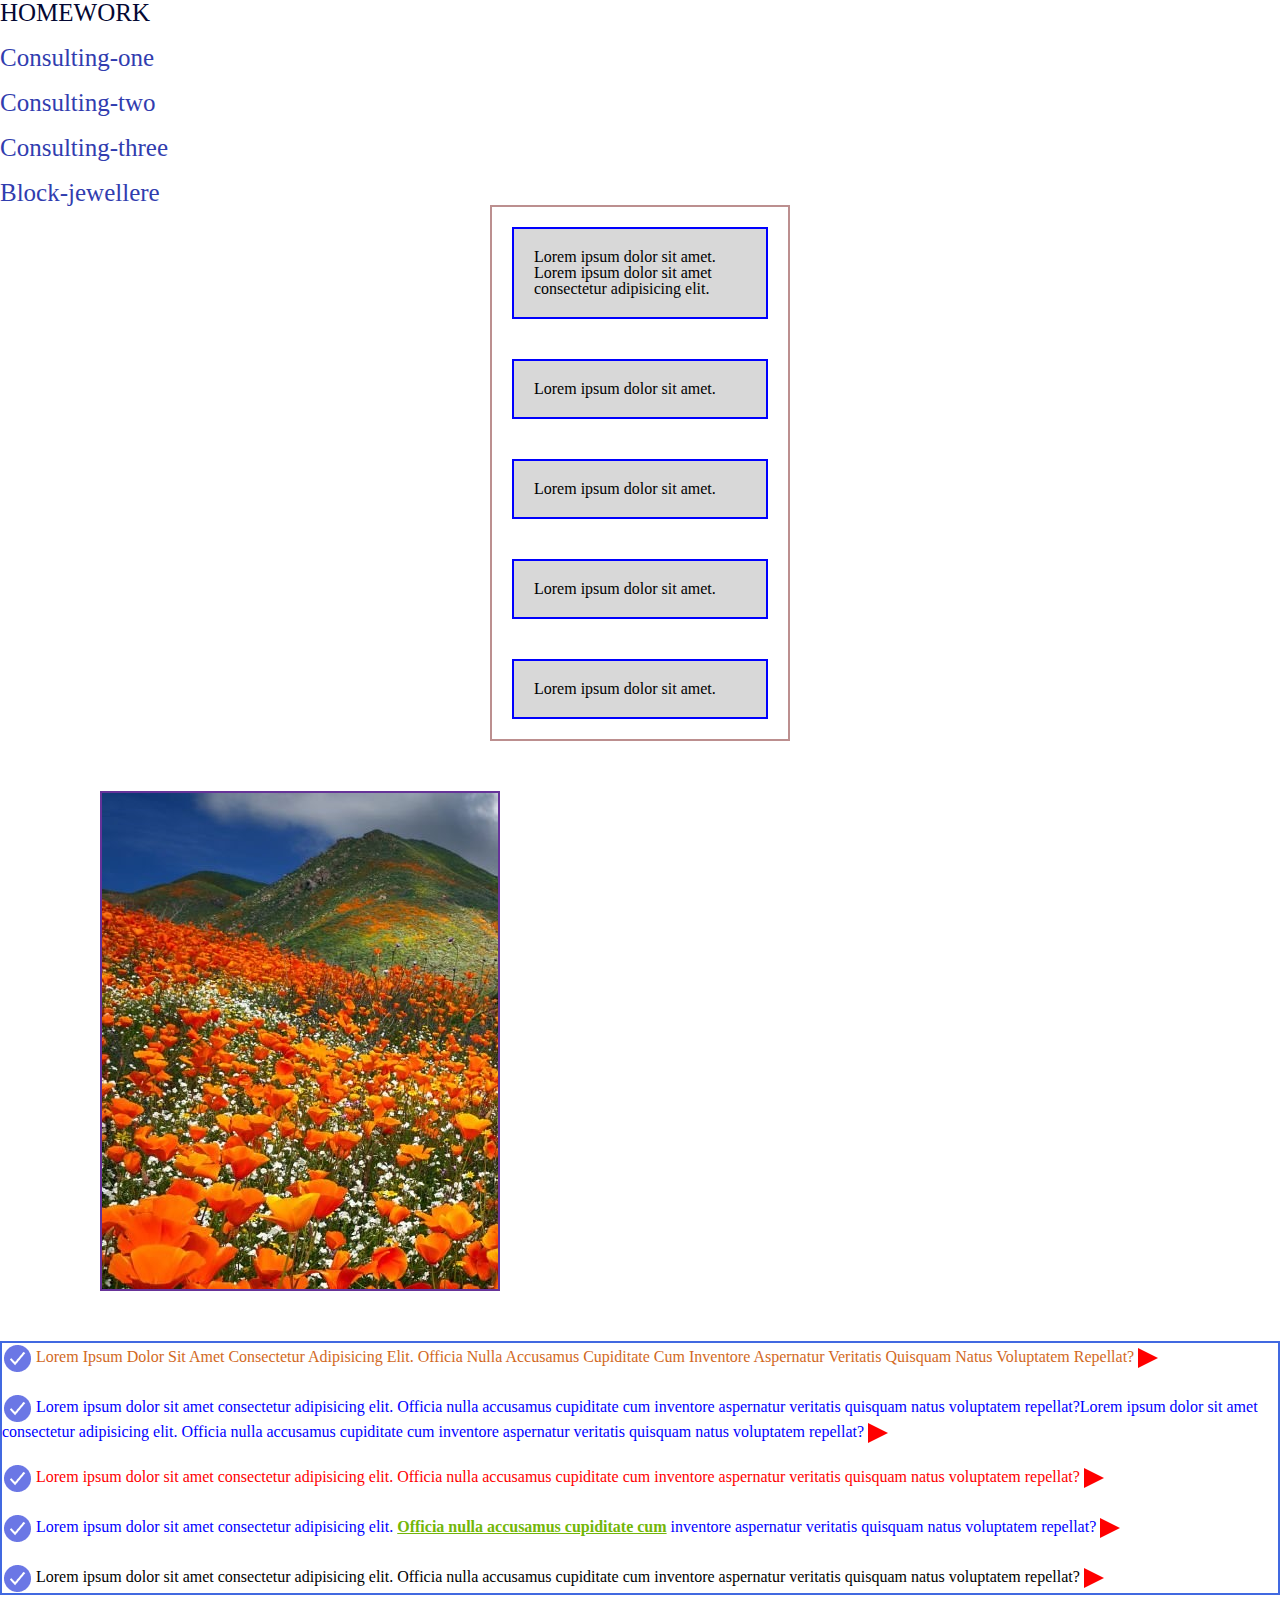
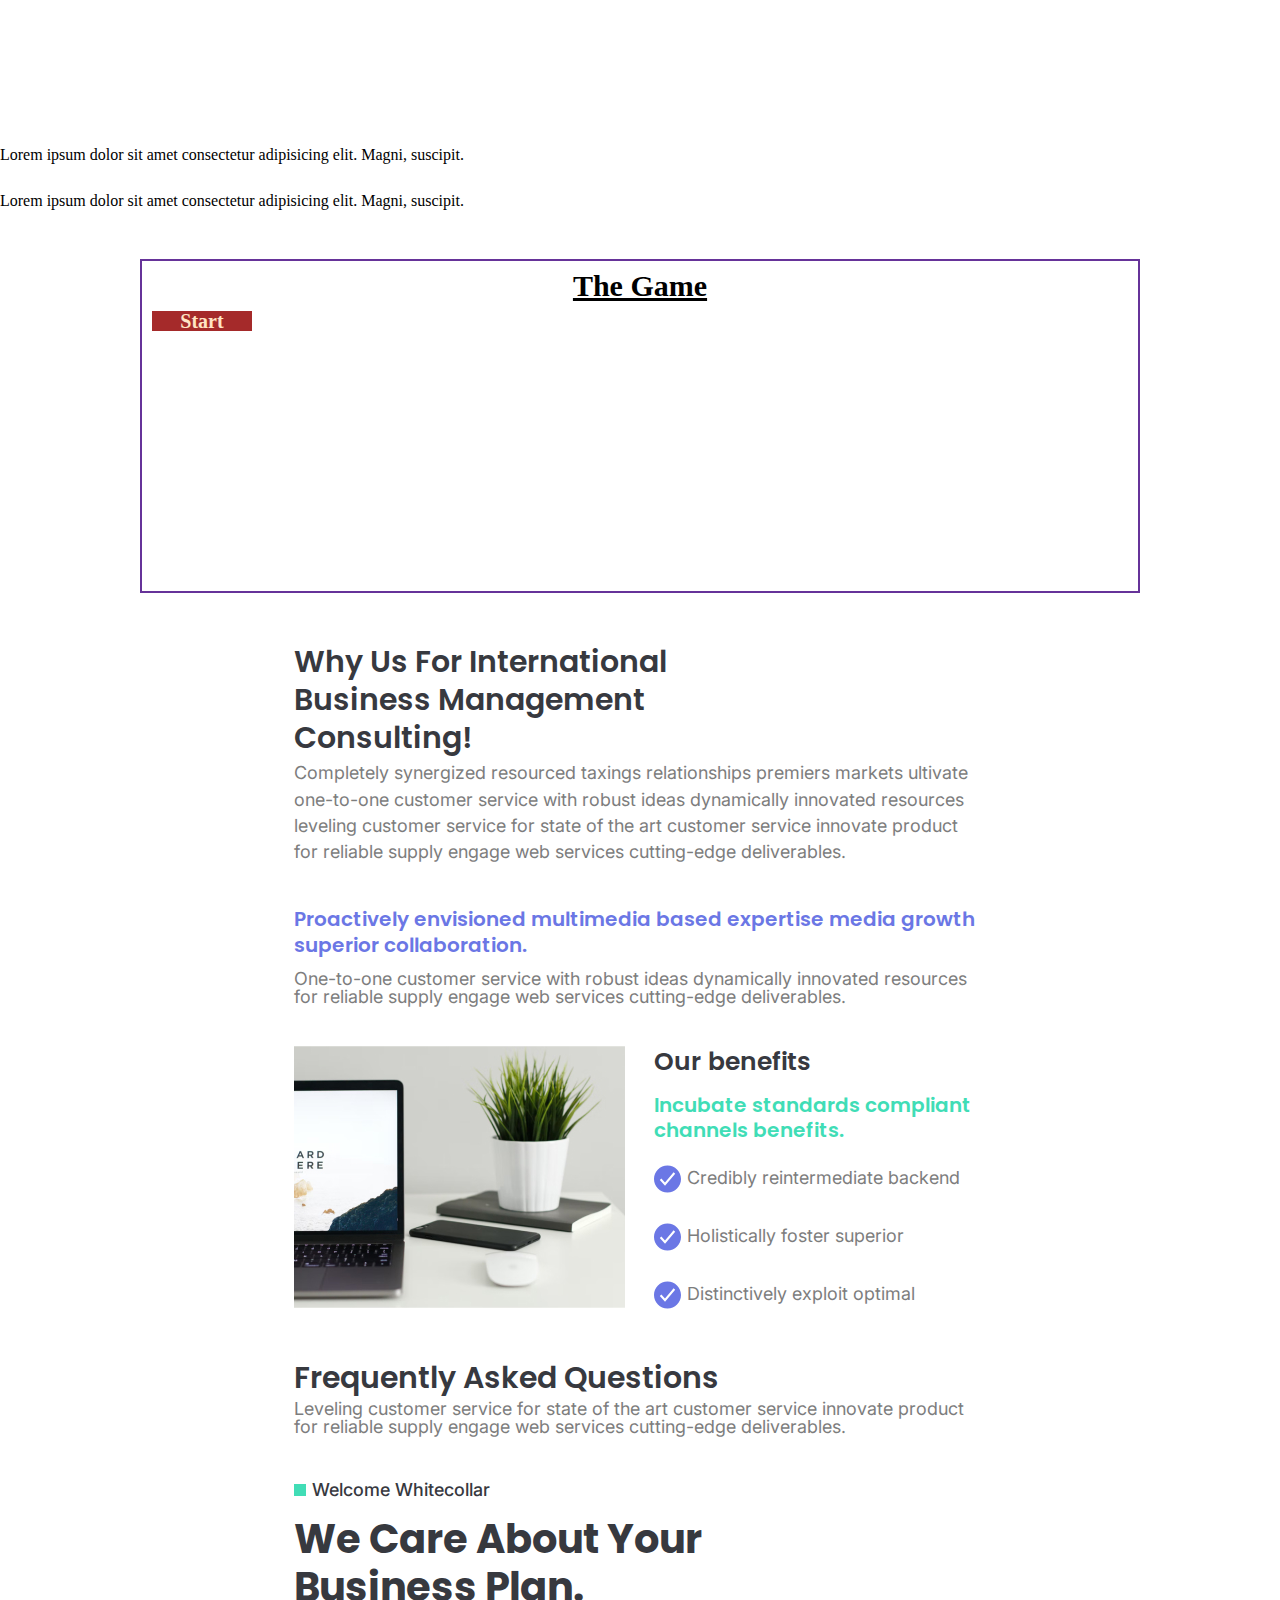
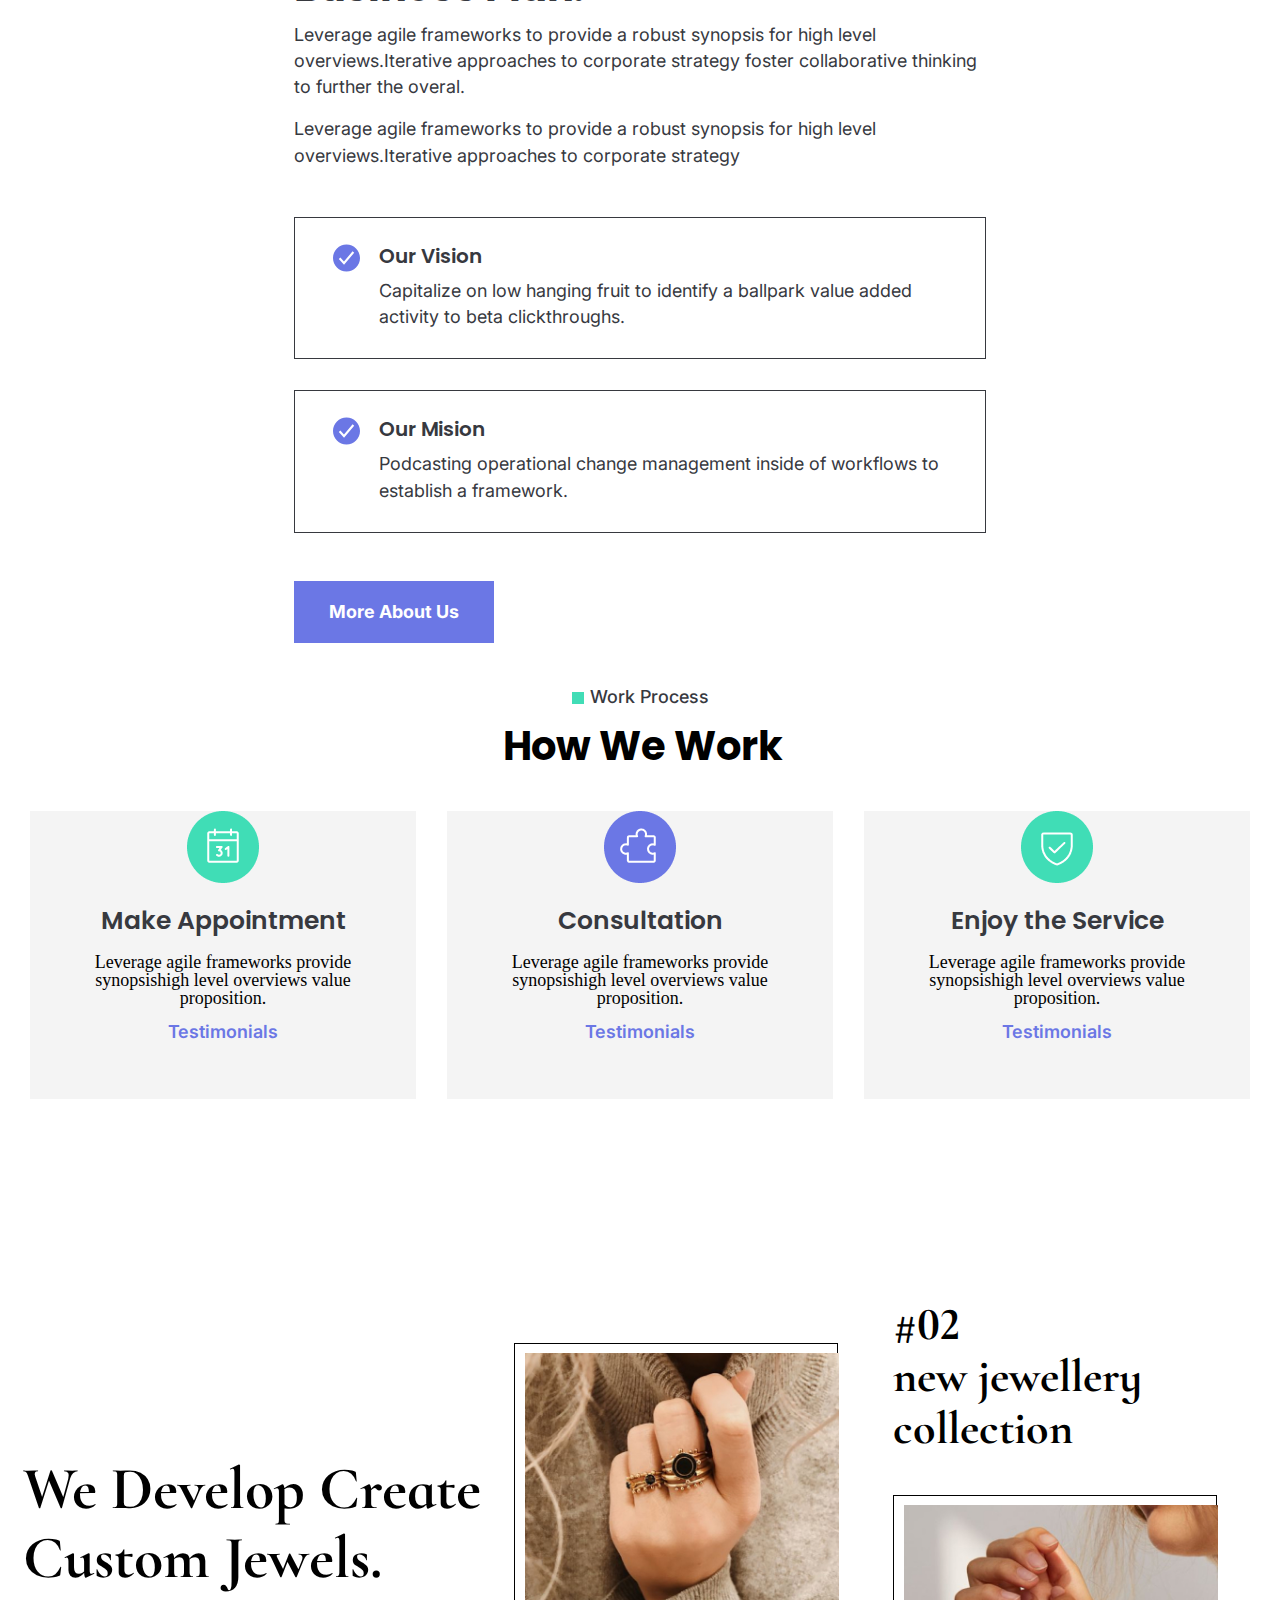
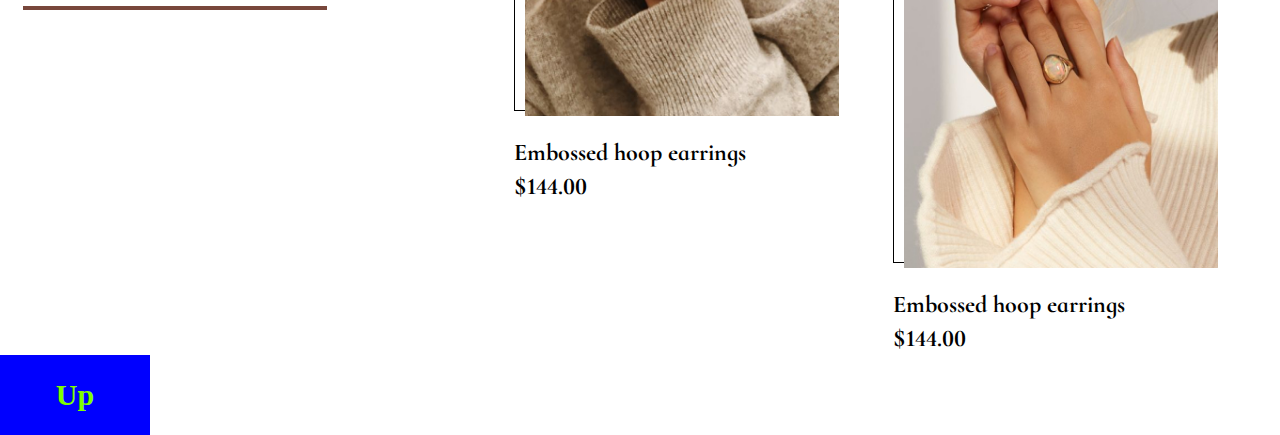
<file: lesson_9/index.html>
<!DOCTYPE html>
<html lang="en">
<head>
	<meta charset="UTF-8">
	<meta name="viewport" content="width=device-width, initial-scale=1.0">
	<link rel="stylesheet" href="css/style.css">
	<title>Lesson 9</title>
</head>
<body>
<header>
	<ul id="list-main" class="list-header">
		<li><a href="#first">Homework</a></li>
		<li><a href="#second">Consulting-one</a></li>
		<li><a href="#third">Consulting-two</a></li>
		<li><a href="#fourth">Consulting-three</a></li>
		<li><a href="#fifth">Block-jewellere</a></li>
	</ul>
</header>
<main>
		<div id="first" class="homework">
			<ul class="list-homework">
				<li><a href="#">Lorem ipsum dolor sit amet. Lorem ipsum dolor sit amet consectetur adipisicing elit.</a></li>
				<li><a href="#">Lorem ipsum dolor sit amet.</a></li>
				<li><a href="#">Lorem ipsum dolor sit amet.</a></li>
				<li><a href="#">Lorem ipsum dolor sit amet.</a></li>
				<li><a href="#">Lorem ipsum dolor sit amet.</a></li>
				
			</ul>
			<div class="block-homework">
				
			</div>
			<div class="text-homework">
				<p>
					Lorem ipsum dolor sit amet consectetur adipisicing elit. Officia nulla accusamus cupiditate cum inventore aspernatur veritatis quisquam natus voluptatem repellat?
				</p>
				<p>
					Lorem ipsum dolor sit amet consectetur adipisicing elit. Officia nulla accusamus cupiditate cum inventore aspernatur veritatis quisquam natus voluptatem repellat?Lorem ipsum dolor sit amet consectetur adipisicing elit. Officia nulla accusamus cupiditate cum inventore aspernatur veritatis quisquam natus voluptatem repellat?
				</p>
			
				<p>
					Lorem ipsum dolor sit amet consectetur adipisicing elit. Officia nulla accusamus cupiditate cum inventore aspernatur veritatis quisquam natus voluptatem repellat?
				</p>
				<p>
					Lorem ipsum dolor sit amet consectetur adipisicing elit. <a href="#hidden-first">Officia nulla accusamus cupiditate cum</a> inventore aspernatur veritatis quisquam natus voluptatem repellat?
				</p>
				<p>
					Lorem ipsum dolor sit amet consectetur adipisicing elit. Officia nulla accusamus cupiditate cum inventore aspernatur veritatis quisquam natus voluptatem repellat?
				</p>
			</div>
			<div class="focus">
				<a id="hidden-first" href="#">
						Lorem ipsum dolor sit amet consectetur adipisicing elit. Magni, suscipit.
				</a>
				<a href="#">
					Lorem ipsum dolor sit amet consectetur adipisicing elit. Magni, suscipit.
				</a>
				<a href="#">
					Lorem ipsum dolor sit amet consectetur adipisicing elit. Magni, suscipit.
				</a>
			</div>
			<div class="game">
				<h2>The Game</h2>
				<div class="game-one">Start</div>
				<div class="game-two"></div>
				<div class="game-three"></div>
				<div class="game-four"></div>
				<div class="game-five"></div>
				<div class="game-six"></div>
				<div class="game-seven"></div>
				<div class="game-eight"></div>
				<div class="game-nine"></div>
				<div class="game-ten"></div>
				<div class="game-eleven">Winner</div>
			</div>
		</div>
		<div id="second" class="consulting-one">
			<h2>Why Us For International Business Management Consulting!</h2>
			<div class="text-cosulting">
					<p>
						Completely synergized resourced taxings relationships premiers markets ultivate one-to-one customer service with robust ideas dynamically innovated resources leveling customer service for state of the art  customer service innovate product  for reliable supply engage web services cutting-edge deliverables.
					</p>
				</div>
			<h4 class="subtitle-consulting color-blue">
					Proactively envisioned multimedia based expertise media growth  superior collaboration.
				</h4>
			<div class="text-consulting">
					<p>
						One-to-one customer service with robust ideas dynamically innovated resources for reliable supply engage web services cutting-edge deliverables.
					</p>
				</div>
				<div class="subblock-consultsng">
					<img src="img/desktop.jpg" alt="desktop">
					<div class="benefits">
						<h3>Our benefits</h3>
						<h4 class="subtitle-consulting color-turquoise">Incubate standards compliant
							channels benefits.</h4>
							<ul class="list-benefits">
								<li>
									Credibly reintermediate backend
								</li>
								<li>
									Holistically foster superior
								</li>
								<li>
									Distinctively exploit optimal
								</li>
							</ul>
					</div>
				</div>
				<h2>Frequently Asked Questions</h2>
				<div class="text-consulting">
					<p>
						Leveling customer service for state of the art  customer service innovate product  for reliable supply engage web services cutting-edge deliverables.
					</p>
				</div>
		</div>
		<div id="third" class="consulting-two">
			<h5>Welcome Whitecollar</h5>
			<h2>We Care About Your
				Business Plan.</h2>
				<div class="text-consulting-two">
					<p>
						Leverage agile frameworks to provide a robust synopsis for high level overviews.Iterative approaches to corporate strategy foster collaborative thinking to further the overal.
					</p>
					<p>
						Leverage agile frameworks to provide a robust synopsis for high level overviews.Iterative approaches to corporate strategy 
					</p>
				</div>
				<div class="block-list">
					<div class="sub-block-list">
						<h4>Our Vision</h4>
						<div class="text-consulting-two">
							<p>
								Capitalize on low hanging fruit to identify a ballpark value added activity to beta clickthroughs.
							</p>
						</div>
					</div>
					<div class="sub-block-list">
						<h4>Our Mision</h4>
						<div class="text-consulting-two">
							<p>
								Podcasting operational change management inside of workflows to establish a framework.
							</p>
						</div>
					</div>
				</div>
					<a class="button-consulting-two" href="#">
						More About Us
					</a>
		</div>
		<div id="fourth" class="consulting-three">
				<h5>Work Process</h5>
			<h2>How We Work</h2>
			<div class="sub-consulting-three">
				<img src="img/icon1.png" alt="icon">
					<h4>Make Appointment</h4>
					<p>
						Leverage agile frameworks provide
	synopsishigh level overviews
	value proposition. 
					</p>
					<a href="#">Testimonials</a>
			</div>
			<div class="sub-consulting-three">
				<img src="img/icon2.png" alt="icon">
				<h4>Consultation</h4>
				<p>
					Leverage agile frameworks provide
synopsishigh level overviews
value proposition. 
				</p>
				<a href="#">Testimonials</a>
			</div>
			<div class="sub-consulting-three">
				<img src="img/icon3.png" alt="icon">
				<h4>Enjoy the Service</h4>
				<p>
					Leverage agile frameworks provide
synopsishigh level overviews
value proposition. 
				</p>
				<a href="#">Testimonials</a>
			</div>
			
		</div>
		<div id="fifth" class="block-jewellere">
			<div class="sub-jewellere-one">
				<h2>We Develop Create Custom Jewels.</h2>
				<div class="line"></div>
			</div>
			<div class="sub-jewellere-two">
				<div class="border-img">
					<a href="#"><img src="img/jewellere1.jpg" alt="ring"></a>
				</div>
				<div class="price">
					<p>
						Embossed hoop earrings
					</p>
					<p>
						$144.00
					</p>
				</div>
			</div>
			<div class="sub-jewellere-three">
				<h3>
					#02 <br> new jewellery collection
				</h3>
				<div class="border-img">
					<a href="#"><img src="img/jewellere2.jpg" alt="ring"></a>
				</div>
				<div class="price">
					<p>
						Embossed hoop earrings
					</p>
					<p>
						$144.00
					</p>
				</div>
			</div>
		</div>
		
</main>
<footer>
	<div class="up">
		<a href="#list-main">Up</a>
	</div>
</footer>
</body>
</html>
</file>
<file: lesson_5/css/style.css>
@import url('https://fonts.googleapis.com/css2?family=Inter:wght@400;500;600;700&display=swap');
@import url("https://fonts.googleapis.com/css?family=Poppins:regular,600,700&display=swap");
@import url("https://fonts.googleapis.com/css?family=Onest:regular,600&display=swap");
@import url("https://fonts.googleapis.com/css?family=Mooli:&display=swap");
/* @import url("fonts.css"); */
@import url("reset.css");
body{
	font-family: "Inter" ;
	font-size: 18px;
	color: #7d7d7d;
} 
/* Завдання зі статтею */
.github{
	font-family: "Onest",serif;
	font-size: 20px;
	color: #000000;
	line-height: 1.5;
}
.git {
	font-family:"LTEdge", serif;
	font-size:30px ;
	letter-spacing: 10px;
	text-shadow: 5px -2px 1px yellow,10px -4px 2px gray;
}
.github .text p{
	color: #03471a;
	word-spacing: 10px;
}
.name{
	font-family:"LTEdge", serif ;
	font-weight: 700;
	text-align: center;
	letter-spacing: 10px;
}
.content p {
	font-family: "LTEdge", serif;
	font-weight: 500;
	font-style: italic;
}
.list-title a {
	font-family: "Mooli", serif;
	font-weight: 700;
	color: coral;
}
.content-one .content p {
	line-height: 2.5;
}
.items {
	font-family: "LTEdge", serif;
	text-decoration: underline;
	color: darkblue;
}
.content-three .content p{
	font-family: "Onest", serif;
	font-weight: 600;
}
span{
	font-family: "Onest", serif;
	font-weight: 600;
	color: rgb(117, 12, 12);
	text-decoration: line-through;
}
.blue-list a{
	color: #6b77e5;
}
/* Завдання з макетів */
.title,
.sub-title{
	font-family: "Poppins", sans-serif;
	font-weight: 600;
}
.title{
	font-size: 30px;
	color:#37393f;
	text-transform: capitalize;
	line-height: 1.27;
}
.sub-title{
	font-size: 20px;
	color:#6b77e5;
	line-height: 1.27;
}
.text{
	line-height: 1.47;
}
.project {
	font-family: "Poppins", sans-serif;
	font-weight: 700;
	font-size: 40px;
	color:#37393f;
	line-height: 1.27;
}
.list,
.number {
	font-weight: 500;
}
.homework{
	color: rgb(109, 9, 22);
}
</file>
<file: lesson_6/css/style.css>
@import url("https://fonts.googleapis.com/css?family=Inter:regular&display=swap");
@import url("https://fonts.googleapis.com/css?family=Poppins:600&display=swap");
@import url("https://fonts.googleapis.com/css?family=DM+Serif+Text:regular&display=swap");
@import url("reset.css");
body{
	font-family: "Inter";
}
.list-menu{
	color: #1e0672;
	font-size: 30px;
}
.block-one {
	max-width: 692px;
	margin: 0 auto 50px;
}
.conference{
	margin-bottom: 37px;
}
.title {
	font-family: "Poppins";
	font-weight: 600;
	font-size: 30px;
	color: #37393f;
	text-transform: capitalize;
	line-height: 1.27;
	margin-bottom: 3px;
}
.business .text{
	margin-bottom: 42px;
}
.text p{
	color: #7d7d7d;
	text-align: justify;
	line-height: 1.46;
}
.sub-title {
	font-family: "Poppins";
	font-weight: 600;
	font-size: 20px;
	color: #6b77e5;
	line-height: 1.27;
}
.business .sub-title{
	margin-bottom: 12px;
}
.benefits{
	display: inline-block;
}
.desktop-img{
	margin-right: 29px;
}
.title-benefits {
	font-family: "Poppins";
	font-weight: 600;
	font-size: 25px;
	color: #37393f;
	line-height: 1.27;
	margin-bottom: 15px;
}
.benefits .sub-title{
	color: #40ddb6;
	margin-bottom: 21px;
}
.list {
	line-height: normal;
}
li{
	margin-bottom: 30px;
}
.block-two {
	max-width: 1178px;
	margin: 0 auto 50px;
}
.content-text{
	max-width: 563px;
	display: inline-block;
	margin-right: 38px;
	padding-top: 38px;
}
.title-one {
	font-size: 28px;
	text-transform: uppercase;
	color: #d06b00;
	margin-bottom: 13px;
}
.title-jewels {
	font-family: "DM Serif Text";
	font-size: 59px;
	color: #0e333d;
	line-height: 1.47;
	margin-bottom: 25px;
}
.left{
	margin-right: 22px;
}
.content-text .text p {
	font-size: 20px;
	color: #474747;
	text-align: unset;
	line-height: 1.8;
}
/* Практика */
.bloch-three {
	font-family: "Popping";
	font-size: 20px;
	font-weight: 600;
}
.sub-block{
	margin-bottom: 30px;
}
.lorem {
	display: inline-block;
	color: brown;
	max-width: 300px;
	margin-right: 30px;
	padding-left: 10px;
	overflow: scroll;
	max-height: 200px;
}
.ipsum {
	display: inline-block;
	color: #d06b00;
	margin-right: 30px;
	vertical-align: top;
}
.dolor {
	display: inline-block;
	color: #1e0672;
	max-width: 300px;
	vertical-align: top;
}
.block-lorem{
	max-width: 1100px;
	padding: 50px;
}
.block-lorem div{
	margin-bottom: 20px;
}
.amet {
	color: rgb(233, 14, 32);
}
.fugit {
	color: darkorchid;
}
.aperiam {
	color: darkgreen;
	
}
</file>
<file: lesson_7/css/style.css>
@import url("https://fonts.googleapis.com/css?family=Inter:regular,500&display=swap");
@import url("https://fonts.googleapis.com/css?family=Poppins:700&display=swap");
@import url("https://fonts.googleapis.com/css?family=Cormorant+Infant:700&display=swap");
@import url("fonts.css");
@import url("reset.css");
header{
	margin-bottom: 50px;
}
.consulting {
	max-width: 1218px;
	font-family: "Inter", sans-serif;
	margin: 0 auto 150.5px;
}
.minititle {
	max-width: 202px;
	margin: 0 auto 16px;
	color: #37393f;
	font-weight: 500;
	font-size: 0;
}
.template{
	display: inline-block;
	font-size: 18px;
}
.square{
	padding-top: 2px;
	margin-right: 6px;
}
.title,.graphics,.phosphor{
	font-family:"Poppins", sans-serif;
	font-weight:700;
	color: #37393f;
}
p{
	line-height: 1.46;
}
.title {
	font-size: 60px;
	margin-bottom: 70px;
	line-height: 1.21;
	text-align: center;
}
.graphics{
	font-size: 40px;
	margin-bottom: 11px;
}
.text-graphics{
	margin-bottom: 32px;
}
.name{
	margin-bottom: 8px;
}
.phosphor{
	font-size: 30px;
}
.block {
	margin-bottom: 100px;
}
.text-color,a,span{
	color: #40ddb6;
}
.sub-block {
	margin-bottom: 24px;
}
.consulting-two {
	max-width: 830px;
	margin: 0 auto;
	font-family: "Inter",sans-serif;
	color: #7d7d7d;
}
.title-project {
	font-family:"Poppins",sans-serif;
	font-size: 40px;
	font-weight: 700;
	color: #37393f;
	line-height: 1.27;
	margin-bottom: 13px;
}
.sub-project {
	margin-bottom: 35px;
   line-height: 1.46;
}
.text-project{
	margin-bottom: 22px;
}
ul,ol{
	font-family: "Inter",sans-serif;
	font-weight: 500;
}
ul{
	padding-left: 16px;
}
ol{
	padding-left: 17px;
}
li{
	margin-bottom: 22px;
}
/* Блок euphoria */
.block-euphoria {
	max-width: 1240px;
	margin: 0 auto 100px;
	padding:0 21px;
	font-family:"Causten", sans-serif;
	font-size: 20px;
	color: #807d7e;
}
.title-euphoria {
	font-family: "CoreSansC",sans-serif;
	font-size: 28px;
	font-weight: 700;
	color: #3c4242;
	margin-bottom: 30px;
	line-height: 1.2;
}
.euphoria-one {
	margin-bottom: 25px;
}
.euphoria-two{
	margin-bottom: 20px;
}
.sub-title-euphoria {
	font-family:"CoreSansC", sans-serif;
	font-weight: 700;
	line-height: 1.68;
	margin-bottom: 25px;
}
.text-euphoria p{
	margin-bottom: 20px;
	line-height: 1.68;
	margin-bottom: 20px;
}
.block-euphoria a{
	font-family: "CoreSansC", sans-serif;
	font-size: 20px;
	font-weight: 700;
   line-height: 1.67;
	color: #807d7e;
}
/* Блок Jewellery */
.block-jewellery {
	max-width: 1192px;
	margin: 0 auto;
	font-size: 0;
	padding-top: 19px;
	margin-bottom: 100px;
}
.jewelly-left {
	max-width: 503px;
	display: inline-block;
	margin-right: 75px;
	padding-top: 81px;
}
.sub-tiile-jewelly {
	font-family: "Cormorant Infant", sans-serif;
	font-size: 20px;
	font-weight: 700;
	color: #d58417;
	margin-bottom: 27px;
}
.title-jewelly {
	font-family: "Cormorant Infant",sans-serif;
	font-size: 64px;
	font-weight: 700;
	color: #000;
	margin-bottom: 31px;
}
.jewelly-text {
	font-family: "Cormorant Infant",sans-serif;
	font-size: 30px;
	font-weight: 700;
	color: #606060;
	line-height: 1.4;
}
.img-one {
	margin-right:10px;
   vertical-align: baseline;
	margin-left: -14px;
	margin-bottom: -14px;
}
.img-two {
	margin-left: -14px;
	margin-bottom: -14px;
}
.border-one{
	border: 1px solid #000;
	border-radius:  200px;
   display: inline-block;
	margin-right: 30px;
	padding: 5px;
}
.border-two{
	border: 1px solid #000;
	border-radius:  200px;
   display: inline-block;
	padding: 10px;
   vertical-align: top;
}
/* Homework */
.homework {
	max-width: 1200px;
	margin: 0 auto;
	font-size: 0;
	margin-bottom: 100px;
}
.homework-one {
	max-width: 400px;
	font-family:"Causten", sans-serif;
	font-size: 20px;
	display: inline-block;
	margin-right: 30px;
	vertical-align:top ;
	padding: 10px;
	border-top: 10px solid red;
	border-right: 10px double green;
	border-bottom: 10px solid rebeccapurple;
	border-left: 10px double green;
   opacity: 0.3;
}
.img-homework{
	max-width: 400px;
	display: inline-block;
	vertical-align: top;
	margin-right: 30px;
	outline:5px dotted #d58417;
	border-radius:150px ;
	box-shadow: 5px 10px 10px 5px #e21934,10px 15px 10px 5px #c9eb0c,15px 20px 10px 5px #32057a;
}
.homework-three {
	max-width: 400px;
	font-family:"Causten", sans-serif;
	font-size: 20px;
	display: inline-block;
	padding: 20px;
	border: 5px solid royalblue;
	border-radius: 25px;
	box-shadow: inset 5px 10px 10px 5px #3b3535, 5px 10px 10px 5px #3b3535 ;
}
.homework-three p{
	color: #d58417;
}
.menu-bottom{
	 border: 5px dotted #32057a;
	 	display: inline-block;
		padding: 20px;
}
.menu-bottom li a{
	color: crimson;
}
</file>
<file: lesson_8/css/style.css>
@import url("https://fonts.googleapis.com/css?family=Inter:regular,500,600&display=swap");
@import url("https://fonts.googleapis.com/css?family=Poppins:regular,600,700&display=swap");
@import url("fonts.css");
@import url("reset.css");
/* Домашка практика */
header{
	max-width: 1400px;
   background:radial-gradient(circle, rgba(63,94,251,1) 10%, rgba(76,77,74,0.7987570028011204) 98%);
	padding: 50px;
	margin:0 auto 50px;
}

.list-header li{
	display: inline-block;
	margin-right: 20px;
	color: yellow;
	outline: 2px solid rgb(223, 238, 12);
	font-family: "Inter", sans-serif;
	font-weight: 600;
	padding: 4px;
}
.block-homework{
	max-width: 1100px;
	margin: 0 auto 50px;
}
.fons-one{
	background-image: url("../img/leaves2.jpg");
	background-attachment: fixed;
	background-size:cover;
   color: rgb(28, 6, 68);
	margin-bottom: 50px;
	font-family:"Inter", sans-serif;
	font-weight: 600;
}
.fons-two{
	max-width: 1100px;
	min-height: 1000px;
	padding-top: 30px;
	padding-left: 430px;
	border: 4px solid red;
	background:
	   url("../img/rocks.jpg") no-repeat right top / 400px, 
	   url("../img/flowers2.jpg")  no-repeat 0 0 / 400px,
		url("../img/road_1.jpg") no-repeat 0 bottom / 400px,
		url("../img/waterfall.jpg") no-repeat right bottom / 400px,
		url("../img/stones.jpg") repeat-x 50% 65% / 300px,
		url("../img/leaves.jpg");
}
.text-fons-two{
	max-width: 200px;
	color: azure;
}
/* block-consulting */
.block-consulting {
	max-width: 673px;
	margin: 0 auto 50px;
}
.block-consulting h5 {
	font-family:"Inter", sans-serif;
	font-size: 18px;
	font-weight: 500;
	color: #37393f;
	background: url("../img/background1.jpg") no-repeat 0 3px;
	padding-left: 18px;
	margin-bottom: 16px;
}
.title-consulting {
	max-width: 413px;
	font-family: "Poppins", sans-serif;
	font-size: 40px;
	font-weight: 700;
	line-height: 1.21;
	color: #37393f;
	margin-bottom: 20px;
}
.text-consulting {
	font-family: "Inter", sans-serif;
	font-size: 18px;
	color: #7d7d7d;
	line-height: 1.46;
	margin-bottom: 20px;
}
.text-consulting p{
	margin-bottom: 15px;
}
.list-consulting {
	font-family: "Poppins", sans-serif;
	font-size: 20px;
	color: #37393f;
	margin-bottom: 43px;
}
.item-list-consulting{
	background: url("../img/vector1.png") no-repeat;
	padding-top: 4px;
	padding-left: 35px;
	margin-bottom: 23px;
	min-height:27px;
}
.block-logo {
	max-width: 299px;
	display: inline-block;
	padding: 31px 37px 32px;
	margin-right: 21px;
	margin-bottom: 37px;
	border: 1px solid #e3e3e3;
	font-size: 0;
}
.sub-block-logo-one{
	background: url("../img/icon1.png") no-repeat;
	padding-left: 58px;
}
.sub-block-logo-two{
	background: url("../img/icon2.png") no-repeat;
	padding-left: 58px;
}
.sub-logo {
	font-family: "Poppins",sans-serif;
	font-weight: 600;
	font-size: 20px;
	color: #37393f;
	margin-bottom: 3px;
}
.block-logo p{
	font-family:"Inter",sans-serif;
	font-size: 16px;
	color: #7d7d7d;
	line-height:1.46; 
}
.button {
	max-width: 184px;
	font-family: "Inter",sans-serif;
	font-size: 18px;
	font-weight: 600;
	text-transform: capitalize;
	color: #ffffff;
	display: inline-block;
	padding: 21px 27px 22px;
   background-color: #6b77e5;
}
/* consulting-two */
.consulting-two{
	max-width: 1255px;
	margin: 0 auto 50px;
	font-size: 0;
}
.sub-title-consulting-two{
	font-family:"Inter", sans-serif;
	font-size: 18px;
	font-weight: 500;
	text-align: center;
	color: #37393f;
	background: url("../img/background1.jpg") no-repeat 553px ;
	padding-left: 18px;
	margin-bottom: 14px;
}
.title-consulting-two {
	font-family: "Poppins",sans-serif;
	font-size: 40px;
	font-weight: 700;
	line-height: 1.21;
	text-align: center;
	color:#37393f ;
	margin-bottom: 14px;
}
.text-discover {
	font-family: "Inter",sans-serif;
	font-size: 18px;
	line-height: 1.46;
	color: #7d7d7d;
	margin-bottom: 47px;
	text-align: center;
}
.img-consulting-first{
	display: inline-block;
	width: 384px;
	min-height: 581px;
	background: url("../img/photo1.jpg") no-repeat;
	padding-top: 524px;
	margin-right: 34px;
}
.img-name {
	font-family: "Poppins",sans-serif;
	font-size: 20px;
	font-weight: 600;
	line-height: 1.27;
	color: #37393f;
	margin-bottom: 10px;

}
.icon-data {
	font-family: "Inter",sans-serif;
	font-size: 14px;
	line-height: 1.46;
	color: #7d7d7d;
	background: url("../img/icon3.png") no-repeat;
	padding-left: 25px;
}
.img-consulting-first{
   display: inline-block;
	width: 384px;
	min-height: 581px;
	background: url("../img/photo1.jpg") no-repeat;
	padding-top: 524px;
	margin-right: 34px;
	margin-bottom: 35px;
}
.img-consulting-second{
   display: inline-block;
	width: 384px;
	min-height: 581px;
	background: url("../img/photo2.jpg") no-repeat;
	padding-top: 524px;
	margin-right: 34px;
	margin-bottom: 35px;
}
.img-consulting-third{
   display: inline-block;
	width: 384px;
	min-height: 581px;
	background: url("../img/photo3.jpg") no-repeat;
	padding-top: 524px;
	margin-right: 35px;
	margin-bottom: 35px;
}
.img-consulting-fourth{
   display: inline-block;
	width: 384px;
	min-height: 581px;
	background: url("../img/photo4.jpg") no-repeat;
	padding-top: 524px;
	margin-right: 34px;
}
.img-consulting-fifth{
   display: inline-block;
	width: 384px;
	min-height: 581px;
	background: url("../img/photo5.jpg") no-repeat;
	padding-top: 524px;
	margin-right: 34px;
}
.img-consulting-sixth{
   display: inline-block;
	width: 384px;
	min-height: 581px;
	background: url("../img/photo6.jpg") no-repeat;
	padding-top: 524px;
	margin-right: 35px;
}
/* block-euphoria */
.block-euphoria {
	max-width: 1240px;
	margin: 0 auto 50px;
	/* padding-left: 21px; */
   font-family: "CoreSansC",sans-serif;
	font-size: 20px;
	font-weight: 600;
	color: #807d7e;
}
.title-euphoria {
	font-size: 28px;
	color: #3c4242;
	line-height: 1.19;
	padding-left: 21px;
	margin-bottom: 30px;
	background: url("../img/mark.png") no-repeat ; 
	/* спробувати background задати для батьківського елементу */

}
.subtitle-euphoria {
	line-height: 1.68;
	padding-left: 20px;
	margin-bottom: 25px;
}
.text-euphoria-one {
   font-family: "Causten",sans-serif;
	font-size: 20px;
	font-weight: 400;
	line-height: 1.68;
	padding-left: 20px;
	margin-bottom: 25px;
}
.text-euphoria-two {
   font-family: "Causten",sans-serif;
	font-size: 20px;
	font-weight: 400;
	line-height: 1.68;
	padding-left: 20px;
	margin-bottom: 20px;
}
.block-euphoria p{
	margin-bottom: 20px;
}
.link-euphoria {
	padding-left: 20px;
	line-height: 1.68;
}
span{
	font-weight: 700;
}
/* block-euphoria-two */
.block-euphoria-two {
	max-width: 1240px;
	min-height: 640px;
	margin: 0 auto 50px;
	background: url("../img/leaf1.jpg") no-repeat,
	            url("../img/team.jpg") no-repeat right;
	padding: 183px 74px 0;
}
.content-euphoria-two{
	max-width: 466px;
}
.title-euphoria-two {
	font-family:"CoreSansC",sans-serif;
	font-size: 34px;
	font-weight: 800;
	color: #fff;
	line-height: 1.47;
   margin-bottom: 30px;
}
.text-euphorsa-two {
	font-family: "Causten",sans-serif;
	font-size: 20px;
	font-weight: 300;
	color: #fff;
	margin-bottom: 50px;
	letter-spacing:1px ;
}
.button-euphoria-two {
	max-width: 168px;
	font-family: "Causten", sans-serif;
	font-size: 18px;
	font-weight: 600;
   padding: 12px 44px;
	background-color: #fff;
	border-radius: 8px;
}
.button-euphoria-two a{
	color: #3c4242;
}
.bottom{
	font-family: "Causten", sans-serif;
	font-size: 28px;
	font-weight: 600;
	color: #6b77e5;
}
</file>
<file: lesson_9/css/style.css>
@import url("https://fonts.googleapis.com/css?family=Inter:regular,500,600&display=swap");
@import url("https://fonts.googleapis.com/css?family=Poppins:600,700&display=swap");
@import url("https://fonts.googleapis.com/css?family=Cormorant+Infant:700&display=swap");
@import url("reset.css");
.list-header li{
	font-size: 25px;
	color: #313daf;
}
.list-header > *:not(:last-child){
	margin-bottom: 20px;
}
.list-header li:hover{
	color: #040833;
	text-transform: uppercase;
}
/* Домашка практика */
.homework{
	margin-bottom: 50px;
}
.list-homework {
	max-width: 300px;
	margin: 0 auto;
   padding: 20px;
	border: 2px solid rosybrown;
	
}
.list-homework li:last-child{
	margin: 0;
}
.list-homework li{
	padding: 20px;
	margin-bottom: 40px;
	border:2px solid blue;
	background: rgba(128, 128, 128, 0.308);
}
.list-homework li:hover{
	background:rgba(137, 43, 226, 0.507) ;
	border: 2px dashed yellow;
}
.list-homework li:active{
	color: brown;
	border-radius: 30px;
	text-decoration: underline;
	/* на падинге не работает */
	background: rgba(128, 128, 128, 0.11);
}
.block-homework{
	max-width: 400px;
	min-height: 500px;
	margin:50px 0 50px 100px;
	border: 2px solid rebeccapurple;
}
.block-homework{
	background: url("../img/flowers2.jpg") no-repeat ;
}
.block-homework:hover{
	background: url("../img/leaves.jpg") no-repeat 0 0 / cover;
}
.block-homework:active{
	max-width: 800px;
   background: url("../img/rocks.jpg")no-repeat 0 0 / cover;
}
.text-homework{
	border: 2px solid royalblue;
	margin: 0 auto 50px;

}
.text-homework p{
	min-height: 27px;
}
.text-homework p:not(:last-child){
	margin-bottom: 20px;
}
.text-homework p:first-child{
	color: chocolate;
	text-transform: capitalize;
}
.text-homework p:nth-child(3){
	color:red;
}
.text-homework p:nth-child(even) {
	color: blue;
	
}
.text-homework p::before{
	background: url("../img/vector1.png") no-repeat center  ;
	content: "";
	width: 30px;
	height: 30px;
	display: inline-block;
	vertical-align: middle;
}
.text-homework p::after{
	content: "";
	display: inline-block;
	vertical-align: middle;
	border-top: 10px solid transparent;
	border-bottom: 10px  solid transparent;
	border-left: 20px solid red;
}
.text-homework a{
	color: rgb(115, 182, 8);
	font-weight: 700;
	text-decoration: underline;
}
.text-homework a:hover{
	color: rgb(99, 97, 4);
}
.focus{
	max-width: 470px;
	padding-bottom: 50px;
}
.focus a{
	margin-bottom: 30px;
	display: block;
}
.focus a:hover{
	color: blue;
	text-decoration: underline;
}
.focus a:last-child{
	margin-bottom: 0;
}
.focus a:first-child{
background-color: rgb(104, 151, 28);
padding: 20px;
text-align: center;
visibility: hidden;
}
.focus a:target{
	visibility: visible;
}
.focus a:visited{
	color: rgb(105, 99, 99);
}
.focus a:focus{
	outline: 2px solid red;
}
/* game */
.game{
	max-width: 1000px;
	margin: 0 auto;
	border: 2px solid rebeccapurple;
	font-size: 0;
   padding: 10px;
}
.game h2{
	font-size: 30px;
	font-weight: 600;
	text-align: center;
	text-decoration: underline;
	margin-bottom: 10px;
}
.game-one {
	width: 100px;
	height: 20px;
	font-size: 20px;
	font-weight: 600;
	color: bisque;
	text-align: center;
	display: inline-block;
	background-color: brown;
	vertical-align: top;
}
.game-two {
	width: 200px;
	height: 20px;
	vertical-align: top;
	display: inline-block;
	background-color: chartreuse;
	visibility: hidden;
}
.game-one:hover ~ .game-two,.game-two:hover{
	visibility: visible;
}
.game-three{
	width: 100px;
	height: 20px;
	display: inline-block;
	background-color: rgb(65, 40, 40);
	visibility: hidden;
	vertical-align:top;
}
.game-two:hover ~ .game-three,.game-three:hover{
	visibility: visible;
}
.game-four{
	width: 20px;
	height: 60px;
	display: inline-block;
	background-color: rgb(165, 42, 165);
	visibility: hidden;
	
}
.game-three:hover ~ .game-four,.game-four:hover{
	visibility: visible;
}
.game-four:hover ~ .game-five,.game-five:hover{
	visibility: visible;
}
.game-five{
	width: 200px;
	height: 20px;
	display: inline-block;
	background-color: rgb(255, 208, 0);
	
	visibility: hidden;
}
.game-five:hover ~ .game-six,.game-six:hover{
	visibility: visible;
}
.game-six{
	width: 100px;
	height: 20px;
	display: inline-block;
	background-color: rgb(255, 0, 0);
	visibility: hidden;
}
.game-seven{
	width: 20px;
	height: 60px;
	background-color: rgb(17, 36, 5);
	margin-left: 700px;
	visibility: hidden;
}
.game-six:hover ~ .game-seven,.game-seven:hover{
	visibility: visible;
}
.game-eight{
	width: 400px;
	height: 20px;
	display: block;
	background-color: rgb(171, 219, 25);
	margin-left: 320px;
	visibility: hidden;
}
.game-seven:hover ~ .game-eight,.game-eight:hover{
	visibility: visible;
}
.game-nine{
	width: 20px;
	height: 60px;
	display: block;
	background-color: rgb(95, 72, 180);
	margin-left: 320px;
	visibility: hidden;
}
.game-eight:hover ~ .game-nine,.game-nine:hover{
	visibility: visible;
}
.game-ten{
	width: 20px;
	height: 20px;
	display: block;
	background-color: rgb(170, 72, 14);
	margin-left: 320px;
	visibility: hidden;
}
.game-nine:hover ~ .game-ten,.game-ten:hover{
	visibility: visible;
}
.game-eleven{
	width: 100px;
	height: 50px;
	color: brown;
	font-size: 25px;
	font-weight: 700;
	text-align: center;
	padding-top: 10px;
	display: block;
	background-color: rgb(136, 123, 116);
	border-radius: 40px;
	margin-left: 280px;
	visibility: hidden;
}
.game-ten:hover ~ .game-eleven,.game-eleven:hover{
	visibility: visible;
}
/*consulting-one*/
.consulting-one {
	max-width: 692px;
	margin: 0 auto;
	font-family: "Inter",sans-serif;
	font-size: 18px;
	color: #7d7d7d;
	margin-bottom: 45px;
}
.consulting-one h2{
	max-width: 516px;
	font-family: "Poppins",sans-serif;
	font-size: 30px;
	font-weight: 600;
	color: #37393f;
	line-height: 1.27;
	margin-bottom: 3px;
}
.text-cosulting {
	margin-bottom: 42px;
	line-height: 1.46;
}
.subtitle-consulting {
	font-family: "Poppins",sans-serif;
	font-size: 20px;
	font-weight: 600;
	line-height: 1.27;
}
.color-blue{
	color: #6b77e5;
	margin-bottom: 12px;
}
/* Не знаю чи вірний чей запис */
.consulting-one :nth-child(4){
	margin-bottom: 40px;
}
.subblock-consultsng{
font-size: 0;
margin-bottom: 50px;
}
.subblock-consultsng img{
	margin-right: 29px;
}
.benefits {
	max-width: 332px;
	display: inline-block;
}
.benefits h3:first-child{
	font-family: "Poppins",sans-serif;
	font-size: 25px;
	font-weight: 600;
	color: #37393f;
	margin-bottom: 15px;
	line-height: 1.27;
}
.color-turquoise{
	color: #40ddb6;
	margin-bottom: 21px;
}
.list-benefits li{
	font-size: 18px;
}
.list-benefits > *:not(:last-child){
	margin-bottom: 30px;
}
.list-benefits li::before{
	content: "";
	background: url("../img/vector2.svg") 0 0 no-repeat;
	width: 28px;
	height: 28px;
	vertical-align: middle;
}
/* consulting-two */
.consulting-two {
	max-width: 692px;
	margin: 0 auto;
	font-family: "Inter",sans-serif;
	font-size: 18px;
	color: #7d7d7d;
	margin-bottom: 45px;
}
.consulting-two{
   font-family: "Inter",sans-serif;
	font-size: 18px;
	color: #37393f;
}
.consulting-two h5{
   font-weight: 500;
	background:url("../img/background1.jpg") no-repeat 0 3px ;
	padding-left: 18px;
	margin-bottom: 16px;
}
.consulting-two h2{
	max-width: 414px;
	font-family: "Poppins",sans-serif;
	font-size: 40px;
	font-weight: 700;
	color: #37393f;
	line-height: 1.21;
	margin-bottom: 10px;
}
.text-consulting-two p{
	margin-bottom: 16px;
	line-height: 1.46;
}
.text-consulting-two > *:last-child{
	margin: 0;
}
 .consulting-two .text-consulting-two{
	margin-bottom: 48px;
}
.block-list {
	margin-bottom: 48px;
}
.sub-block-list {
padding: 28px 41px 28px 84px;
border: 1px solid#37393f;
background: url("../img/vector2.svg") no-repeat 38px 26px ;
margin-bottom: 31px;
}
.sub-block-list > *.text-consulting-two{
	margin-bottom: 0;
}
.sub-block-list h4{
	font-family: "Poppins",sans-serif;
	font-size: 20px;
	font-weight: 600;
	color: #37393f;
	margin-bottom: 12px;
}
.button-consulting-two {
	display: inline-block;
	font-family: "Inter",sans-serif;
	font-weight: 700;
	text-transform: capitalize;
	padding: 22px 35px;
	background-color:#6b77e5 ;
	color: #fff;
}
.button-consulting-two:hover{
	background-color: #a8abbe;
}
/* consulting-three */
.consulting-three {
	max-width: 1220px;
	margin: 0 auto;
	padding-bottom: 200px;
	font-size: 0;
}
.consulting-three h5{
	font-family: "Inter",sans-serif;
	font-size: 18px;
	font-weight: 500;
	color: #37393f;
	margin-left: 542px;
	padding-left: 18px;
	margin-bottom: 16px;
	background: url("../img/background1.jpg") no-repeat 0 4px;
	
}
.consulting-three h2{
	font-family: "Poppins",sans-serif;
	font-size: 40px;
	font-weight: 700;
	text-align: center;
	line-height: 1.21;
	padding-left: 35px;
	margin-bottom: 41px;
}
.sub-consulting-three {
	max-width: 386px;
	display: inline-block;
	font-size: 18px;
	padding: 0 43px 58px;
	text-align: center;
	background-color:#f4f4f4 ;

}
.sub-consulting-three h4{
	font-family: "Poppins",sans-serif;
	font-size: 25px;
	font-weight: 600;
	color: #37393f;
	line-height: 1.27;
	margin-bottom: 16px;
}
.consulting-three > *:not(:last-child){
	margin-right: 31px;
}
/* Не зрозумів, як зробити  щоб іконка була всередені блоку і не була залита background-color(передивився перевірки домашок), і якщо добовляти як img через HTML(щоб була можливість заміняти іконки Анжелою, теж не знайшов рішення, через background-color */
.sub-consulting-three img{
	margin-bottom: 22px;
}
.sub-consulting-three p{
	margin-bottom: 16px;
}
.sub-consulting-three a{
	font-family: "Inter",sans-serif;
	font-size: 18px;
	font-weight: 600;
	color: #6b77e5;
	text-transform: capitalize;
}
.sub-consulting-three a:hover{
	color:#313daf ;
text-decoration: underline;
}
/* block-jewellere */
.block-jewellere {
	max-width: 1234px;
	margin: 0 auto;
	font-size: 0;
}
.sub-jewellere-one {
	max-width: 488px;
	display: inline-block;
	font-family: "Cormorant Infant",sans-serif;
	font-size: 60px;
	font-weight: 700;
	line-height: 1.15;
	color: #000;
	vertical-align: top;
	padding-top: 156px;
	margin-right: 3px;
}
.sub-jewellere-one h2{
	margin-bottom: 13px;
}
.line{
	max-width: 304px;
	border: 2px solid #78473b;
}
.block-jewellere img{
	width: 334px;
	height:381px;
	margin-right: -12px;
	margin-bottom: -15px;
	padding:  9px 10px;
}
.sub-jewellere-two {
	max-width: 344px;
	display: inline-block;
	margin-right: 55px;
	vertical-align: top;
	padding-top: 44px;
}
.sub-jewellere-three {
	max-width: 344px;
	display: inline-block;
}
.sub-jewellere-three h3{
	max-width: 339px;
	font-family: "Cormorant Infant",sans-serif;
	font-size: 46px;
	font-weight: 700;
	line-height: 1.13;
	margin-bottom: 40px;
}
.price {
	font-family: "Cormorant Infant",sans-serif;
	font-size: 24px;
	font-weight: 700;
	line-height: 1.4;
}
.price > *p:not(:last-child){
	margin-bottom: 4px;
}

.border-img{
	
	display: inline-block;
	border:1px solid #000;
	margin-bottom: 25px;
}
.block-jewellere img:hover{
	border-radius: 100px;
	border: 1px solid brown;
}
.block-jewellere img:hover{
	margin-right: 0;
	margin-bottom: 0px;
	padding:  0 0;
}
.block-jewellere img:hover ~ .border-img, .border-img:hover{
	border:1px solid #fff;
}
.up{
	width: 150px;
	height: 80px;
	font-size: 30px;
	font-weight: 600;
	color: chartreuse;
	background-color: blue;
	text-align: center;
	padding-top: 25px;
}
.up:hover{
	background-color: rgb(255, 0, 170);
	border-radius: 10px;
	
}
</file>
<file: lesson_10/css/style.css>
@import url("reset.css");
header{
	margin-bottom: 50px;
}
h1{
	font-size: 48px;
	font-weight: 700;
	color: blue;
	text-align: center;
	text-decoration: underline;
}
main{
	background-color: #8a8484;
}
main > *{
	margin-bottom: 30px;
}
.icon{
	ackground-color: #0e0d0d;
}
main p:nth-child(10) img{
	width: 1000px;
}
a{
	font-size: 20px;
	font-weight: 700;
	color: rgb(228, 216, 42);
	background-color: #947373;
	padding: 20px 60px;
	border-radius: 10px;
}
a:hover{
	outline: 1px solid black;
	background-color: #8b2f2f;
}
</file>
<file: lesson_11/css/style.css>
@import url("reset.css");
</file>
<file: lesson_12/css/style.css>
@import url("https://fonts.googleapis.com/css?family=Inter:regular&display=swap");
@import url("https://fonts.googleapis.com/css?family=Poppins:600&display=swap");
@import url("reset.css");
.wrapper{
	overflow: clip;
	min-height: 100%;
}
.header__menu {
	position: fixed;
	top: 0;
	left: 250px;
	background-color: chartreuse;
	padding: 30px;
	z-index: 50;
}
.menu__item {
	display: inline-block;
	position: relative;
}
.menu__item:not(:last-child){
	margin-right: 50px;
}
.menu__link {
	background: rgba(108, 65, 151, 0.74);
	padding: 10px;
}
.menu__link:hover{
	background:  rgba(45, 6, 83, 0.74);
	color: antiquewhite;
	text-decoration: underline;
}
.menu__item:hover .menu__lists{
	visibility: visible;
}
/* sub-menu */
.menu__lists {
	position: absolute;
	top: 100%;
	left: 23px;
	padding-top: 3px;
	background-color: chartreuse;
	visibility: hidden;
	text-align: center;
}
.sub-menu__li--position{
	position: absolute;
}
.sub-menu__li:not(:last-child) {
	margin-bottom: 3px;
}
.sub-menu__link {
	color: chartreuse;
	background: rgb(77, 108, 145);
	padding: 5px;
}
.sub-menu__link:hover{
	color: aqua;
	background: rgb(22, 49, 82);
	text-decoration: underline;
}
/* sub-deep-menu */
.sub-deep-menu--position{
	position: absolute;
	bottom:26px;
	right: 100%;
	visibility: hidden;
}
.sub-menu__li:hover .sub-deep-menu__list{
	visibility: visible;
	background: rgb(46, 150, 144);
}
.sub-menu__list {
	position: relative;
}
.sub-deep-menu__list {
	padding:2px;
}
.sub-deep-menu__link {
	background: red;
	padding: 1px 5px;
}
.sub-deep-menu__link:hover{
	color: gold;
	background:rgb(150, 53, 53) ;
	text-decoration: underline;
}
/* consulting */
.main__consulting {
	position: relative;
	top: 150px;
	max-width: 1220px;
	margin: 0 auto;
	font-size: 0;
}
.consulting__image {
	position: relative;
	display: inline-block;
	max-width: 386px;
	min-height: 532px;
	margin-bottom: 31px;
}
.consulting__image:not(:nth-child(3n)){
	margin-right: 31px;
}
.consulting__image::before{
	content: "";
	position: absolute;
	top: 0;
	left: 0;
	width: 100%;
	height: 100%;
	background-color:  rgba(107, 119, 229, 0.70);
	opacity:0 ;
}
.consulting__image:hover::before{
	opacity:1;
}
.card__image img{
	width: 100%;
	height: 100%;
}
.card__icon {
	position: absolute;
	top: 241px;
	left: 106px;
	width: 50%;	
}
.card__icon .icon__item:not(:nth-child(3n)){
	margin-right: 13px;
}
.icon__item {
	display: inline-block;
	width: 50px;
	height: 50px;
}
.icon__item img{
	width: 100%;
	height: 100%;
	border-radius: 25px;
}
.icon__item img:hover{
	outline: 1px solid rebeccapurple;
}
.card__text {
	width: 88.8%;
	position: absolute;
	bottom: 22px;
	left: 23px;
	background-color: #fff;
	padding: 24px;
	text-align: center;
}
.card__text h3{
	font-family: "Poppins",sans-serif;
	font-size: 25px;
	font-weight: 600;
	color: #37393f;
	margin-bottom: 6px;
}
.card__text p{
	font-family: "Inter",sans-serif;
	font-size: 18px;
	color: #7d7d7d;
	line-height: 1.35;
}
/* sticky */
.sticky--width {
	max-width: 1220px;
	margin: 0 auto;
	position: relative;
	top: 150px;
	padding: 20px;
}
.sticky__item {
	display: inline-block;
}
.list-sticky--width {
	max-width: 180px;
	position: sticky;
	top: 120px;
	left: 0;
	padding: 5px;
	margin-right: 200px;
	border: 1px solid rgb(150, 53, 53);
	vertical-align: top;
}
.list-sticky__item:not(:last-child) {
	margin-bottom: 20px;
}
.list-sticky__link {
	display: inline-block;
	padding: 2px;
	font-family: "Poppins",sans-serif;
	font-size: 14px;
	font-weight: 600;
	background-color: #a8b2cf;
	color: brown;
}
.list-sticky__link:hover{
	background-color: #eceb9a;
	text-decoration: underline;
}
.text-sticky__item {
	max-width: 500px;
	border: 1px solid rgb(46, 150, 144);
}
.block-text{
	padding:0 10px 10px 10px;
}
.text-sticky__item h2{
	position: sticky;
	top: 95px;
	text-align: center;
	font-family: "Poppins",sans-serif;
	font-weight: 600;
	margin-bottom: 20px;
}
.text-sticky__item:nth-child(odd) h2{
	background-color: blueviolet;
}
.text-sticky__item:nth-child(even) h2{
	background-color: chocolate;
}
</file>
<file: lesson_13/css/style.css>
@import url("reset.css");
.wrapper{
	overflow: clip;
	min-height: 100%;
}
.header--margin{
	padding-top: 20px;
	margin-bottom: 50px;
}
.header__title h2{
	font-size: 25px;
	font-weight: 600;
	color: blue;
	text-decoration: underline;
	text-align: center;
}
.main--margin {
	max-width: 1300px;
	margin: 0 auto;
	padding:100px 20px 0;
   font-size: 0;
	text-align: center;
	background-color: rgb(118, 121, 115);
}
/* car */
.car--width{
	position: relative;
	width: 800px;
	height: 500px;
	margin: 0 auto;
}
.car__roof{
	position: absolute;
	top:0;
	left: 200px;
	width: 300px;
	height: 40px;
	background-color: rgb(153, 165, 42);
	border-radius: 48% 52% 52% 48% / 100% 100% 0% 0%;
	transform: rotateX(-80deg);
}

.car__windshield{
	position: absolute;
	top: 26px;
	left: 510px;
	width: 0;
	height: 0;
	border-bottom: 100px solid black;
	border-right: 100px solid transparent;
	transform: skewX(15deg);
}
.car__window{
	position: absolute;
	top: 23px;
	left: 160px;
	width: 170px;
	height: 80px;
	background-color: #0e0d0d;
	border-top-left-radius: 60px;
	transform: skewX(15deg);
}
.car__window-right{
	position: absolute;
	top: 23px;
	left: 350px;
	width: 150px;
	height: 80px;
	background-color: black;
	transform: skewX(15deg);
}
.car__insert-one{
	position: absolute;
	top: 23px;
	left: 329px;
	width: 22px;
	height: 82px;
	background-color: rgb(153, 26, 26);
	transform: skewX(15deg);
}
.car__insert-two{
	position: absolute;
	top: 23px;
	left: 500px;
	width: 12px;
	height: 78px;
	background-color: rgb(153, 26, 26);
	border-top-right-radius: 10px;
	transform: skewX(15deg);
}
.car__door{
	position: absolute;
	top: 102px;
	left: 353px;
	width: 150px;
	height: 80px;
	background-color: rgb(153, 165, 42);
	transform: skewX(-10deg);
	border: 1px solid rgb(153, 26, 26);
}
.car__side{
	position: absolute;
	top: 102px;
	left: 163px;
	width: 190px;
	height: 80px;
	background-color: rgb(153, 165, 42);
	transform: skewX(-10deg);
	border-bottom-left-radius: 30px;
}
.car__hood{
	position: absolute;
	top: 102px;
	left: 504px;
	width: 200px;
	height: 80px;
	background-color: rgb(153, 165, 42);
	border-top-right-radius: 40px;
	border-bottom-right-radius: 20px;
	transform: skewX(-10deg);
}
.car__bottom{
	position: absolute;
	top: 182px;
	left: 180px;
	width: 500px;
	height: 10px;
	background-color: rgb(41, 37, 37);
	border-bottom-left-radius: 20px;
	border-bottom-right-radius:20px ;
}
.car__taillight{
	position: absolute;
	top: 150px;
	left: 160px;
	width: 15px;
	height: 20px;
	background-color: #ec240a;
	border-radius: 10px;
}
.car__taillight:nth-child(13){
	position: absolute;
	top: 120px;
	left: 165px;
	transform:skewX(-6deg);
}
.car__headlights{
	position: absolute;
	top: 102px;
	left: 660px;
	width: 40px;
	height: 20px;
	background-color: #ecb00a;
	border-top-right-radius: 20px;
	border-bottom-left-radius: 10px;
}
.car__wheel{
	position: absolute;
	top: 150px;
	left: 210px;
	z-index: 1;
	width: 85px;
	height: 85px;
	background: rgb(8, 8, 8);
	border-radius: 50px;
}
.car__disc{
	position: absolute;
	top: 20%;
	left: 20%;
	z-index: 2;
	width: 60%;
	height: 60%;
	background-color: rgb(209, 200, 200);
	border-radius: 50%;
}
.car__wheel:last-child{
	position: absolute;
	top: 150px;
	left: 530px;
	z-index: 1;
}

/* transform */
.block--margin{
	position:relative;
}
.block__item {
	width: 200px;
	height: 250px;
	display: inline-block;
	border: 2px solid rgb(157, 168, 6);
}
.block__item:not(:nth-child(5n)){
	margin-right: 20px;
}
.block__item{
margin-bottom: 20px;
}
.image__item {
	width: 100%;
	height: 100%;
}
.block .image--transform:first-child:hover .image__item{
	transform: translate(-30px, -30px);
}
.block .image--transform:nth-child(2){
	position:relative;
	z-index: 20;
	
}
.block .image--transform:nth-child(2):hover .image__item{
	transform: scale(2);
}
.block .image--transform:nth-child(3):hover .image__item{
	transform: rotateY(180deg);
}
.block .image--transform:nth-child(4):hover .image__item{
	transform: rotate(180deg) scale(0.5);
}
.block .image--transform:nth-child(5):hover .image__item{
	transform: skew(30deg,20deg);
	position: relative;
	z-index: 21;
}
.block .image--transform:nth-child(6):hover .image__item{
	transform-origin: right top;
	transform: rotate(180deg);
	position: relative;
	z-index: 21;
}
.block .image--transform:nth-child(7){
	perspective: 250px;
	perspective-origin: center;
}
.block .block__item:nth-child(7) .image__block{
	width: 196px;
	height: 246px;
}
.image__text{
	display: inline-block;
	position: absolute;
	top: 0;
	left: 0;
	font-size: 20px;
	font-weight: 600;
	color: #fff;
}
.block .image--transform:nth-child(7):hover .image__block{
	transform: rotateX(40deg);
}

.block .image--transform:nth-child(8){
	perspective: 500px;
	transform-style:flat;
	background-color: blueviolet;
}
.block .block__item:nth-child(8):hover .image__item{
	transform: rotateX(50deg) ;
}
.block .image--transform:nth-child(9){
	position: relative;
	perspective: 300px;
	transform-style: preserve-3d;
	background-color: blueviolet;
	z-index: 2;
}
.block .block__item:nth-child(9):hover .image__item{
	transform: rotateX(50deg) skew(50deg) translate(30px);
}
/* card */
.block .block__item:nth-child(10){
	width: 200px;
	height: 250px;
	perspective: 500px;
}
.block .block__item:nth-child(10) .image__item-one{
	width: 100%;
	height: 100%;
	position: absolute;
	top: 0;
	left: 0;
	z-index: 1;
}
.block .block__item:nth-child(10) .image__item-two{
	width: 100%;
	height: 100%;
}
.block .block__item:nth-child(10) .image__item-one{
	transform: rotateY(0deg);
	backface-visibility: hidden;
}
.block .block__item:nth-child(10) .image__item-two{
	transform: rotateY(-180deg);
}
.block .block__item:nth-child(10):hover .image__item-two{
	transform: rotateY(0deg);
}
.block .block__item:nth-child(10):hover .image__item-one{
	transform: rotateY(180deg);
}

/* footer */
.footer--width{
	text-align: center;
}
.footer__link{
	font-size: 25px;
	font-weight: 600;
	text-transform: capitalize;
	color: darkblue;
	padding: 20px 400px;
	background-color:yellowgreen;
}
.footer__link:hover{
	color:rgb(49, 49, 119) ;
	text-decoration: underline;
}
</file>
<file: lesson_14/css/style.css>
@import url("reset.css");
.wrapper{
	overflow: clip;
	min-height: 100%;
}
.header--margin{
	padding-top: 20px;
	margin-bottom: 50px;
}
.header__title h2{
	font-size: 34px;
	font-weight: 600;
	color: blue;
	text-decoration: underline;
	text-align: center;
	margin-bottom: 40px;
}
.list--width{
	max-width: 1000px;
	margin: 0 auto;
	text-align: center;
}
.list__item{
	display: inline-block;
}
.list__item:not(:last-child){
	margin-right: 60px;
}
.list__link{
	font-size: 25px;
	color: #571619;
	background-color: blueviolet;
	padding: 5px 30px;
	border-radius: 10px;
	box-shadow: inset -2px -3px 3px black;
	transition-duration: 0.3s;
}
.list__link:hover{
	color: #7656eb;
	text-decoration: underline;
	background-color: rgb(206, 219, 19);
	box-shadow:inset 2px 2px 2px 1px  rgb(83, 83, 75) ;
   transition-duration: 0.3s;
}
.main--margin {
	position: relative;
	max-width:1400px;
	margin: 0 auto;
	padding-top: 20px;
	min-height: 1500px;
   font-size: 0;
	text-align: center;
	background-color: rgb(97, 97, 104);
}
/* practice transition  */
.rectangle-red {
	width: 200px;
	height: 100px;
	margin-left: 20px;
	background-color: red;
	margin-bottom: 20px;
	transition-duration: 1s;
}
.rectangle-red:hover{
	width: 800px;
	height: 20px;
	border-radius: 50px;
	background:rgb(184, 187, 33);
	transition-duration: 0.5s, 1s;
	transition-property:width, height, border-radius,background-color;
	transition-delay:1s,1.5s,1s,1.5s ;
}
.rectangle-green {
	width: 200px;
	height: 100px;
	margin-left: 20px;
	background-color: green;
	margin-bottom: 20px;
}
.rectangle-green:hover{
	width: 1000px;
   transition-duration: 2s;
	transition-timing-function: cubic-bezier(.18,1.9,1,-0.57);
}
.image {
	position: absolute;
	top: 340px;
	left: 320px;
	display: inline-block;
}
.image img{
	width: 300px;
}
.image::before{
	content:"";
	width: 100%;
	height: 100%;
	position: absolute;
	top: 0;
	left: 0;
	visibility: hidden;
	background-color:  rgb(51, 51, 105);
	opacity:0.8;
	transition-duration: 0.8s;
	transform: translateX(-100%);
}
.image:hover::before{
	transform: scale(1);
	visibility: visible;
}
/* practice animation */
.men--position {
	position: absolute;
	top: -230px;
	left:200px; 
   animation-duration: 3s;
	border: 5px solid red;
}
.men--position >*:not(:first-child,:last-child){
	background-color: blue;
	border-radius: 50%;
}
.men__item-one {
	position: absolute;
	top: 550px;
	left: 700px;
	width: 50px;
	height: 50px;
	animation-name: one;
	animation-duration: 3s;
}
.men__item-one img{
	width: 100%;
	height: 100%;
	border-radius:50%;
}
@keyframes one{
	0%{position:absolute;
	top: 550px;
	left: 700px;
}
   100%{position: absolute;
   top: 400px;
   left: 500px;}
	0%{transform: rotate(0deg);
	}
	100%{
		transform: rotate(360deg);
	}
}
.men__item-two {
	position: absolute;
	top: 600px;
	left: 700px;
	width: 50px;
	height: 100px;
	animation-name: two;
	animation-duration: 3s;
}
@keyframes two{
	0%{position:absolute;
	top: 600px;
	left: 700px;
}
   100%{position: absolute;
   top: 400px;
   left: 800px;}
	0%{transform: rotate(0deg);
	}
	100%{
		transform: rotate(-360deg);
	}
}
.men__item-three {
	position: absolute;
	top: 610px;
	left: 678px;
	width: 20px;
	height: 50px;
	transform: skewX(-40deg);
	animation-name: three;
	animation-duration: 3s;
}
@keyframes three{
	0%{position:absolute;
	top: 610px;
	left: 678px;
}
   100%{position: absolute;
   top: 650px;
   left: 550px;}
	0%{transform: rotate(0deg);
	}
	100%{
		transform: rotate(360deg);
	}
}
.men__item-four {
	position: absolute;
	top: 610px;
	left: 750px;
	width: 20px;
	height: 50px;
	transform: skewX(40deg);
	animation-name: four;
	animation-duration: 3s;
}
@keyframes four{
	0%{position:absolute;
	top: 610px;
	left: 750px;
}
   100%{position: absolute;
   top: 650px;
   left: 950px;}
	0%{transform: rotate(0deg);
	}
	100%{
		transform: rotate(-360deg);
	}
}
.men__item-five {
	position: absolute;
	top: 690px;
	left: 700px;
	width: 15px;
	height: 70px;
	transform: skewX(-10deg);
	animation-name: five;
	animation-duration: 3s;
}
@keyframes five{
	0%{position:absolute;
	top: 690px;
	left: 700px;
}
   100%{position: absolute;
   top: 800px;
   left: 600px;}
	0%{transform: rotate(0deg);
	}
	100%{
		transform: rotate(360deg);
	}
}
.men__item-six {
		position: absolute;
		top: 690px;
		left: 735px;
		width: 15px;
		height: 70px;
		transform: skewX(10deg);
		animation-name: six;
		animation-duration: 3s;
	}
	@keyframes six{
		0%{position:absolute;
		top: 690px;
		left: 735px;
	}
		100%{position: absolute;
		top: 800px;
	   left: 950px;}
		0%{transform: rotate(0deg);
		}
		100%{
			transform: rotate(-360deg);
		}
	}
	.men__item-seven{
		position: absolute;
	top: 688px;
	left: 650px;
	width: 150px;
	height: 150px;
	border-radius: 50%;
	background-color: rgb(43, 43, 48);
	transform: rotateX(85deg);
	}
/* car */
.car--width{
	position: relative;
	top: 500px;
	z-index: 37;
	width: 1400px;
	height: 650px;
	margin: 0 auto;
}
.car__roof{
	position: absolute;
	top:365px;
	left: 420px;
	width: 280px;
	z-index: 22;
	height: 40px;
	background-color: rgb(153, 165, 42);
	border-radius: 48% 52% 52% 48% / 100% 100% 0% 0%;
	transform: rotateX(-80deg);
}

.car__windshield{
	position: absolute;
	top: 391px;
	left: 710px;
	width: 0;
	height: 0;
	z-index: 22;
	border-bottom: 100px solid black;
	border-right: 100px solid transparent;
}
.car__window{
	position: absolute;
	top: 388px;
	left: 370px;
	width: 160px;
	height: 80px;
	z-index: 22;
	background-color: #0e0d0d;
	border-top-left-radius: 60px;
}
.car__window-right{
	position: absolute;
	top: 388px;
	left: 550px;
	width: 150px;
	height: 80px;
	z-index: 22;
}
.car__window-right img{
	position: absolute;
	top: 0;
	left: 20px;
	z-index: 18;
	width: 50%;
	height: 50%;
}
.car__window-right::before{
	position: absolute;
	top: 0;
	left: 0;
	z-index: 19;
	content:"";
	width: 150px;
	height: 80px;
	background-color: #0e0d0d;
	transition-duration: 1s;
}
.car__window-right:hover::before{
	position: absolute;
	top: 0;
	left: 0;
	z-index: 19;
	transform: skewX(15deg);
	transform: translateY(50%);

}
.car__insert-one{
	position: absolute;
	top: 388px;
	left: 529px;
	z-index: 22;
	width: 22px;
	height: 82px;
	background-color: rgb(153, 26, 26);
}
.car__insert-two{
	position: absolute;
	top: 388px;
	left: 700px;
	width: 12px;
	z-index: 22;
	height: 79px;
	background-color: rgb(153, 26, 26);
	border-top-right-radius: 10px;
}
.car__door{
	position: absolute;
	top: 467px;
	left: 544px;
	z-index: 22;
	width: 150px;
	height: 80px;
	background-color: rgb(153, 165, 42);
	transform: skewX(-10deg);
	border: 1px solid rgb(153, 26, 26);
}
.car__side{
	position: absolute;
	top: 467px;
	left: 363px;
	z-index: 22;
	width: 181px;
	height: 80px;
	background-color: rgb(153, 165, 42);
	transform: skewX(-10deg);
	border-bottom-left-radius: 30px;
}
.car__hood{
	position: absolute;
	top: 467px;
	left: 694px;
	z-index: 22;
	width: 210px;
	height: 80px;
	background-color: rgb(153, 165, 42);
	border-top-right-radius: 40px;
	border-bottom-right-radius: 20px;
	transform: skewX(-10deg);
}
.car__bottom{
	position: absolute;
	top: 547px;
	left: 380px;
	z-index: 22;
	width: 500px;
	height: 10px;
	background-color: rgb(41, 37, 37);
	border-bottom-left-radius: 20px;
	border-bottom-right-radius:20px ;
}
.car__taillight{
	position: absolute;
	top: 515px;
	left: 360px;
	z-index: 23;
	width: 15px;
	height: 20px;
	background-color: #ec240a;
	border-radius: 10px;
}
.car__taillight:nth-child(13){
	position: absolute;
	top: 485px;
	left: 365px;
	transform:skewX(-6deg);
}
.car__headlights{
	position: absolute;
	top: 467px;
	left: 860px;
	z-index: 23;
	width: 40px;
	height: 20px;
	background-color: #ecb00a;
	box-shadow: 2px 2px 5px 2px #ecb00a;
	border-top-right-radius: 20px;
	border-bottom-left-radius: 10px;
} 
.car__headlights-light{
	position: absolute;
	top: 565px;
	left: 950px;
	z-index: 23;
	width: 100px;
	height: 50px;
	opacity: 0;
	border-radius: 50%;
	transform: rotateX(80deg);
	box-shadow: 80px -100px 10px 80px #ecca0a,70px 50px 10px 80px#ecca0a ;
	background-color: #ecca0a;
	transition: 1s;
}
.car__headlights:hover ~ .car__headlights-light{
	opacity: 0.6;
	transition:0.6s ;
	z-index: 40;
}
.car__wheel{
	position: absolute;
	top: 515px;
	left: 410px;
	z-index: 22;
	width: 85px;
	height: 85px;
	background-image: url("../img/wheel.webp");
	border-radius: 50px;
	animation-name: rotate;
	animation-duration: 2s;
	animation-timing-function:linear;
	animation-iteration-count: infinite;
}
@keyframes rotate{
	0%{transform: rotate(0deg);}
	100%{transform: rotate(360deg);}
}
.car__disc{
	position: absolute;
	top: 20%;
	left: 20%;
	z-index: 2;
	width: 60%;
	height: 60%;
	background-color: rgb(209, 200, 200);
	border-radius: 50%;
}
.car__wheel:nth-child(16){
	position: absolute;
	top: 515px;
	left: 730px;
}
.car__road{
	position: absolute;
	top: 598px;
	left:0;
	z-index: 6;
	width: 1400px;
	height: 50px;
	background-color: #0e0d0d;
}
.car__insert-road{
	position: absolute;
	top:-15px;
	left:10px;
	width: 100px;
	height: 50px;
	border-radius: 50%;
	box-shadow: -10px -10px 10px 2px;
	background-color:  #0e0d0d;
	transform: rotateX(60deg);
	animation-name: forward;
	animation-duration: 4s;
	animation-iteration-count:infinite ;
	animation-timing-function: linear;
   animation-direction: reverse;
}
@keyframes forward{
	0%{position: absolute;
	top: -15px;
   left:10px;}
	100%{position: absolute;
	top: -15px;
   left: 1300px;}
}
.car__road .car__insert-road:nth-child(2){
	animation-delay: 2s;
}
.car__road .car__insert-road:last-child{
	animation-delay: 4s;
}
.car__road-tree {
	position: absolute;
	top: 280px;
	left: 20px;
	z-index: 3;
	width: 150px;
	height: 330px;
	animation-name:tree-one;
	animation-duration: 3s;
	animation-iteration-count:infinite ;
	animation-timing-function: linear;
   animation-direction: reverse;
}
.tree__crown {
	width:100%;
	height:46%;
	background-color: green;
	border-radius: 50%;
}
.tree__trunk {
	position: absolute;
	top:45%;
	left:36%;
	width: 30%;
	height:50%;
	background-color: #7c350b;
}
.tree__root {
	position: absolute;
	top: 75%;
	left: 0;
	width: 100%;
	height:40%;
	background-color: rgb(61, 59, 47);
	border-radius: 50%;
	transform: rotateX(85deg);
	box-shadow: -10px 40px 30px 5px rgb(61, 59, 47);
}
@keyframes tree-one{
	0%{position: absolute;
	top: 280px;
   left: 20px;}
	100%{position: absolute;
	top: 280px;
   left: 1200px;}
}
.car__road-tree:nth-child(19){
	position: absolute;
	top:0;
	left: 20px;
	width: 70px;
	height: 110px;
	z-index: 1;
	animation-name:tree-two;
	animation-duration: 8s;
}
@keyframes tree-two{
	0%{position: absolute;
	top:0;
   left: 20px;}
	100%{position: absolute;
	top:0;
   left: 1200px;}
}
.car__road-tree:nth-child(20){
	position: absolute;
	top:150px;
	left:20px;
	width: 150px;
	height: 200px;
	z-index: 2;
	animation-name:tree-three;
	animation-duration: 6s;
}
@keyframes tree-three{
	0%{position: absolute;
	top:150px;
   left:20px;}
	100%{position: absolute;
	top:150px;
   left: 1200px;}
}
.car__blind{
	position: absolute;
	top: 0;
	left: 0;
	z-index: 100;
	display: inline-block;
	width: 150px;
	height: 650px;
	background-color:  rgb(97, 97, 104);
}
.car__blind:nth-child(22){
	top: 0;
	left: 1250px;
}
/* footer */
.footer--width{
	text-align: center;
}
.footer__link{
	font-size: 25px;
	font-weight: 600;
	text-transform: capitalize;
	color: darkblue;
	padding: 20px 400px;
	background:yellowgreen;
}
.footer__link:hover{
	color:rgb(49, 49, 119) ;
	text-decoration: underline;
}
</file>
<file: lesson_15/css/style.css>
@import url("fonts.css");
@import url("reset.css");
.wrapper{
	overflow: clip;
	min-height: 100%;
	display: flex;
	flex-direction: column;
}
.wrapper > main{
	flex-grow: 1;
}
.header--margin{
	margin-bottom: 50px;
	text-align: center;
}
.header__title{
	font-family: "Causten",sans-serif;
	font-size: 35px;
	font-weight: 700;
	color: #3d0981;
	padding-top: 50px;
	text-decoration: underline;
}
/* practice */
.homework--width {
	display: flex;
	flex-wrap: wrap;
	gap: 30px;
	max-width: 1200px;
	margin: 0 auto 50px;
	border: 3px solid rebeccapurple;
}
.block {
	width: 200px;
	height: 300px;
	border: 3px solid green;
	background-color: gray;
}
.subblock {
	width: 50px;
	height: 20px;
	background-color: blue;
	border: 3px solid yellow;
}
.homework .block:nth-child(1){
	display: flex;
	flex-wrap: wrap;
	justify-content: space-between;
}
.homework .block:nth-child(2){
	display: flex;
	flex-wrap: wrap;
	flex-direction: column;
	justify-content: space-between;
}
.block:nth-child(2) .subblock{
	flex-grow:0 ;
	flex-shrink:0 ;
	flex-basis:80px ;
}
.homework .block:nth-child(3){
	display: flex;
	flex-wrap: wrap;
	justify-content: space-evenly;
}
.homework .block:nth-child(4){
	display: flex;
	flex-wrap: wrap;
	gap: 30px;
	justify-content: space-around;
}
.homework .block:nth-child(5){
	display: inline-flex;
	flex-wrap: wrap;
	justify-content: flex-end;
	gap: 10px;
}
.block:nth-child(5) .subblock{
	align-self:center;
}
.homework .block:nth-child(6){
	display:flex;
	flex-wrap: wrap;
	flex-direction: column;
	row-gap: 20px;
}
.block:nth-child(6) .subblock{
	flex-grow: 0;
	flex-shrink: 1;
	flex-basis: 10px;
	align-self:center;
}
.block:nth-child(7){
	display: flex;
	flex-wrap: wrap;
	column-gap: 10px;
}
.block:nth-child(7) .subblock:nth-child(even){
	flex-grow: 1;
}
.block:nth-child(8){
	display: flex;
	flex-wrap: wrap;
  justify-content: space-between;
	flex-grow: 1;
	flex-shrink: 0;
}
/* homework-one */
.container-one--margin {
	max-width: 1240px;
	margin: 0 auto 50px;
}
.container-one__title {
	display: inline-block;
	margin-left: 15px;
	margin-bottom: 70px;
}
.title-container__item{
	font-family: "CoreSansC",sans-serif;
	font-size: 34px;
	font-weight: 600;
	color: #3c4242;
	/* line-height:;  тут вопрос*/
}

.title-container__item::before{
	content: "";
	width: 6px;
	height: 25px;
	display: inline-block;
	border-radius: 10px;
	background-color: #8a33fd;
	margin-right: 20px;
}
.page-container{
	max-width: 1270px;
	margin: 0 auto;
	padding: 0px 15px;
}
.products {
	display: flex;
	margin: 0 -25px;
	flex-wrap: wrap;
}
.products__column{
	padding: 0 25px;
	flex-grow: 0;
	flex-shrink: 0;
	flex-basis:25%;
   margin-bottom: 50px;
}
.item-product {
	display: flex;
   flex-direction: column;
   min-height: 100%;
}
.item-product__image {
	overflow: hidden;
	border-radius: 10px;	
	transition: 0.3s;
}
.item-product__image img{
	max-width: 100%;
	
}
.item-product__image:hover{
	opacity: 0.5;
	transition: 0.3s;
}
.item-product__image:not(:last-child){
	margin-bottom: 15px;
}
.item-product__body {
	display: flex;
	flex-grow: 1;
}
.item-product__content{
	flex-grow: 1;
	display: flex;
	flex-direction: column;
}
.item-product__title {
	flex-grow: 1;
}
.item-product__link-title {
	font-family: "Causten",sans-serif;
	font-size: 18px;
	font-weight: 700;
	color: #2a2f2f;
	line-height: 1.56;
	transition: 0.3s;
}
.item-product__link-title:hover{
	color: #484d4d;
	text-decoration: underline;
	transition: 0.3s;
}
.item-product__title:not(:last-child){
	margin-bottom: 4px;
}
.item-product__text {
	font-family: "Causten",sans-serif;
	font-size: 13px;
	font-weight: 500;
	color:#7f7f7f ;
	line-height: 2.08;
}
.item-product__link {
	align-self: start;
	min-height: 45px;
	flex-grow: 0;
	flex-shrink: 0;
	flex-basis: 18px;
	background: url("../img/cards_1/arrow.svg")center no-repeat;
	transition: 0.3s;
}
.item-product__link:hover{
	transform: scale(1.2);
	transition: 0.3s;
}
/* homework-three */
.header-two {
	display: flex;
	justify-content: center;
	align-items: center;
	max-width: 1440px;
	min-height: 111px;
	margin-bottom: 50px;
}
.container-header-two--margin{
	display: flex;
	font-family: "Causten",sans-serif;
	align-items: center;
	max-width: 1240px;
	height: 46px;
}
.item-header-two__logo {
	margin-right: 163px;
}

.search {
	display: flex;
	justify-content: space-between;
	max-width: 184px;
	max-height: 46px;
	padding: 12px 48px;
	margin-right: 210px;
	background-color:#f6f6f6 ;
	border-radius: 8px;
	transition: 0.3s;
}
.search:hover{
	background-color: #daced2;
	transition: 0.3s;
}
.search p{
	font-weight: 500;
	color: #807d7e;
}
.search__icon {
	width: 20px;
	height: 20px;
	margin-right: 12px;
	transition: 0.3s;
}
.search__icon:hover{
	transform: scale(1.2);
	transition: 0.3s;
}
.item-header-two__language {
	position: relative;
	display:flex;
	flex-basis:206px;
	flex-shrink: 0;
	margin-right: 60px;
	padding-right: 7px;
}
.item-header-two__language p{
	color:#333;
	margin-right: 19px;
}
.language__icon {
	padding-top: 6px;
	width: 10px;
	height: 5px;
}
.language__list{
	visibility: hidden;
	position: absolute;
	top: 12px;
	left: 170px;
}
.item-header-two__language:hover .language__list{
	visibility: visible;
}
.language__list li{
	transition: 0.4s;
}
.language__list li:hover{
	transition: 0.4s;
	font-weight:600 ;

}
.item-header-two__button{
	display: flex;
	max-width: 325px;
}
.button__link{
	font-weight: 500;
	color: #8a33fd;
	padding: 12px 48px;
	border: 1px solid #3c4242;
	border-radius: 8px;
	transition: 0.3s;
}
.button__link:hover{
	color: #fff;
	background-color: #8a33fd;
	transition: 0.3s;
}
.item-header-two__button .button__link:first-child{
	margin-right: 29px;
}
/* homework-four */
.cards--width {
	max-width: 903px;
	margin: 0 auto 100px;
}
.cards__title {
	font-family: "CoreSansC",sans-serif;
	font-size: 28px;
	font-weight: 600;
	color: #3c4242;
	line-height: 1.2;
	margin-bottom: 50px;
}
.cards__container {
	display: flex;
	flex-direction: column;
	max-width: 903px;
	row-gap: 30px;
}
.cards__product {
	display: flex;
	flex-direction: column;
	row-gap: 30px;
	padding-bottom: 30px;
	border-bottom: 1px solid #edeef2;
}
.cards__product:hover .cards__image{
	opacity: 0.5;
}
.cards__block{
	display: flex;
   font-family: "Causten",sans-serif;
	align-items: center;
	padding-right: 7px;
}
.cards__icon {
	flex-basis: 22px;
	margin-right: 36px;
	transition: 0.4s;
}
.cards__icon:hover{
	transform: scale(1.3);
	transition: 0.4s;
}
.cards__image {
	width: 110px;
	height: 110px;
	margin-right: 36px;	
	flex-shrink: 0;
}
.cards__image img{
	width: 100%;
	height: 100%;
	border-radius: 4px;
}
.cards__description {
	display: flex;
	flex-direction: column;
	justify-content: space-around;
	flex-shrink: 0;
	row-gap: 12px;
	width: 266px;
	margin-right: 160px;
}
.description {
	font-size: 22px;
	font-weight: 700;
	color: #3c4242;
}
.description__title{
	flex-shrink: 0;
}
.description span{
	font-weight: 500;
	color: #807d7e;
}
.cards__text {
	font-size: 22px;
	font-weight: 700;
	color: #807d7e;
	margin-right: 50px;
}
.cards__button{
	flex-shrink: 0;
	margin-left: auto;
}
.cards__link {
	color: #8a33fd;
	padding: 14px 28px;
	border: 1px solid #3c4242;
	border-radius: 8px;
	transition: 0.3s;

}
.cards__link:hover{
	color: #fff;
	background-color: #8a33fd;
	transition: 0.3s;
}
/* homework five */
.order--width {
	display: flex;
	flex-direction: column;
	row-gap: 30px;
	max-width: 895px;
	margin: 0 auto 100px;
}
.order__item{
	display: flex;
	flex-direction: column;
	row-gap: 30px;
	font-family: "Causten",sans-serif;
	font-weight: 600;
	padding-bottom: 30px;
	border-bottom: 1px solid #edeef2;
}
.order__cards {
	padding: 28px 47px;
	background-color: #f6f6f6;
	border-radius: 8px;
}
.order__title {
	font-size: 20px;
	color: #3c4242;
	margin-bottom: 14px;
}
.order__block {
	display: flex;
	justify-content: space-between;
}
.order__date {
	display: flex;
	flex-direction: column;
	row-gap: 7px;
}
.order__item p{
	font-size: 14px;
	color:#807d7e ;
}
.order__item span{
	font-size: 14px;
	font-weight: 400;
	color: #bebcbd;
}
.order__status {
	display: flex;
	flex-direction: column;
	row-gap: 7px;
}
.order__status p:nth-child(1){
	align-self: flex-end;
}
.order__product {
	display: flex;
	align-items: center;
}
.product-order__image {
	max-width: 96px;
	min-height: 96px;
	margin-right: 25px;
}
.product-order__image img{
	width: 100%;
	height: 100%;
}
.product-order__text {
	flex-direction: column;
}
.product-order__title {
	margin-bottom: 10px;
}
.product-order p:not(:last-child){
	margin-bottom: 5px;
}
.product-order__button {
   margin-left: auto;
}
.product-order__link {
	font-weight: 500;
	color: #8a33fd;
	padding: 14px 28px;
	border: 1px solid #3c4242;
	border-radius: 8px;
	transition: 0.3s;
}
.product-order__link:hover{
	color: #fff;
	background-color: #8a33fd;
	transition: 0.3s;
}
/* footer */
.footer{
	background-color: blue;
	color: aliceblue;
	text-align: center;
	padding: 20px;
}
</file>
<file: lesson_3/css/style.css>
@import url("reset.css");
</file>
<file: lesson_4/css/style.css>
@import url("reset.css");
a {
	color: red;
}
#block-two{
	color: yellowgreen;
}
.top-li,h1 {
	color: brown;
}
.block .text-short{
	color: blueviolet;
}
.text-short {
}
.sub-block {
	color: blue;
}
.text > p{
	color: darkred;
}
.text-span span{
	color: cornflowerblue;
}
.list *{
	color: darkmagenta;
}
.text+p{
	color: darkkhaki;
}
.sub-block.text~p{
	color: crimson;
}
.block-5 .text-span{
	color: magenta;
}
div.text{
	color: red;
}
</file>
